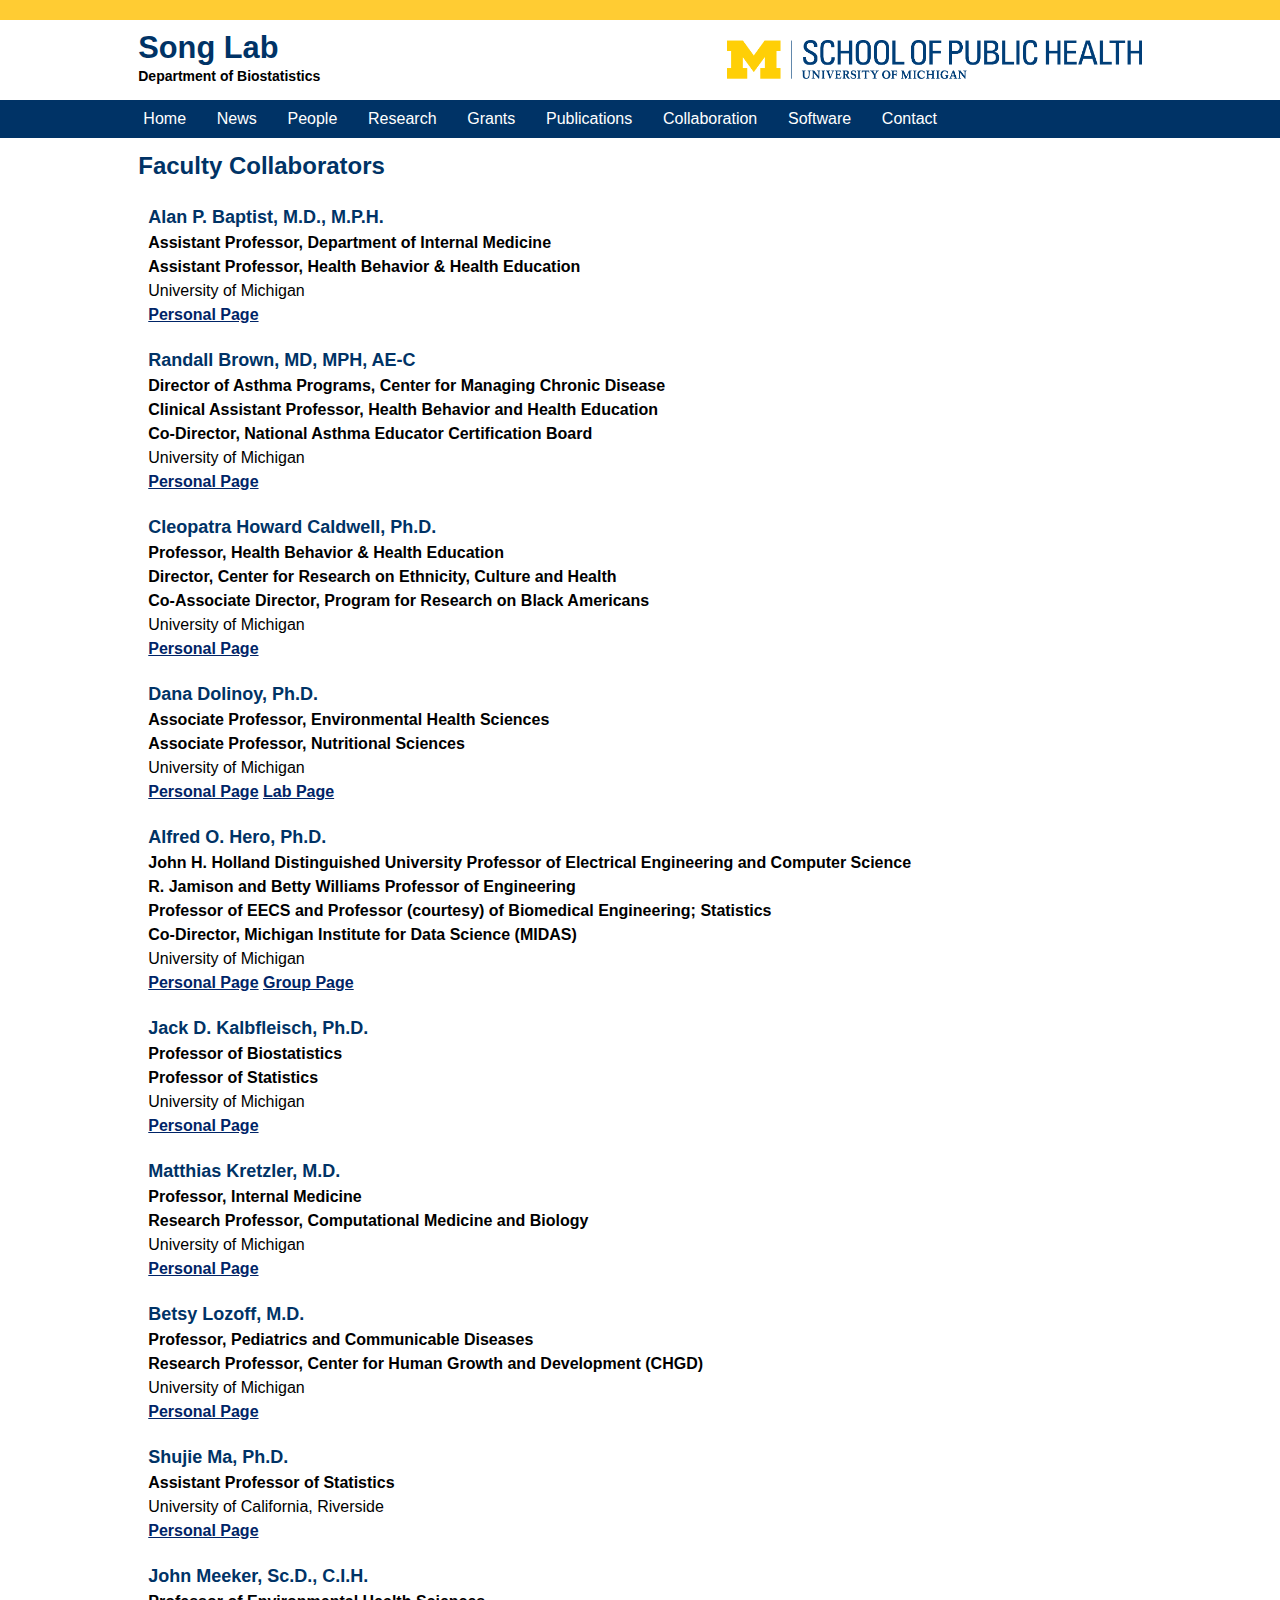
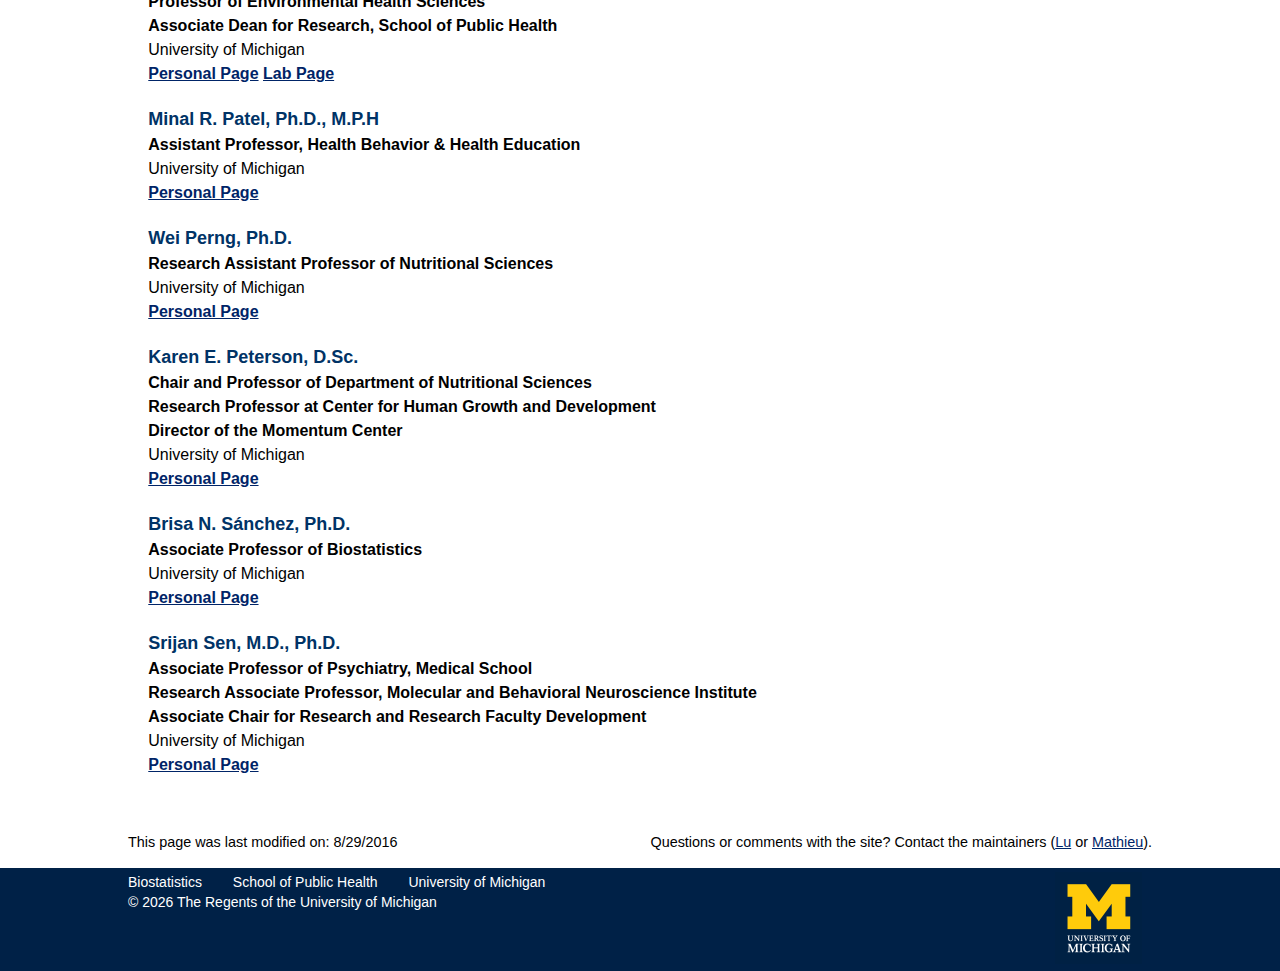
<file: collaboration.html>
<!doctype html>
<html>

<head>
	<title>Song Lab | Collaboration</title>
	<meta charset="utf-8">
	<link rel="stylesheet" href="eecsstyle.css">


	 <style type="text/css">
	.collapseblock {display:none}
	.expandblock {display:inline}
	</style>

	<script type="text/Javascript"> 
	function toggleblocks (postid) {
		var whichpost = document.getElementById(postid);
		if (whichpost.className=="expandblock") {
			whichpost.className="collapseblock";
		} else {
			whichpost.className="expandblock";
		}
	}
	</script>	

	<script>
	  (function(i,s,o,g,r,a,m){i['GoogleAnalyticsObject']=r;i[r]=i[r]||function(){
	  (i[r].q=i[r].q||[]).push(arguments)},i[r].l=1*new Date();a=s.createElement(o),
	  m=s.getElementsByTagName(o)[0];a.async=1;a.src=g;m.parentNode.insertBefore(a,m)
	  })(window,document,'script','https://www.google-analytics.com/analytics.js','ga');

	  ga('create', 'UA-84714937-1', 'auto');
	  ga('send', 'pageview');
	</script>	

</head>

<body>
	<div class=maize_bar></div>
	<header>
		<div id=header_left>
			<h1>Song Lab</h1>
			<b>Department of Biostatistics</b>
		</div> <!-- header_Left -->

		<a href="https://sph.umich.edu/" target="_blank">
		<div id=header_right_logo>
			<img src="image/SPH-formal.png">
		</div>
		</a>
	</header>

	<div class=blue_bar>
		<div id=main_menu_holder>
			<nav class=main_menu><ul id="main_menu">
					<li class="first"><a href="index.html">Home</a></li>
                    <li><a href="news.html">News</a></li>					
					<li><a href="people.html">People</a></li>
					<li><a href="research.html">Research</a> </li>	
					<li><a href="grant.html">Grants</a> </li>									
					<li><a href="publications.html">Publications</a></li>	
					<li><a href="collaboration.html">Collaboration</a></li>									
					<li><a href="software.html">Software</a></li>	
					<li><a href="contact.html">Contact</a></li>									
					<!-- class="first" should only be used with the first menu item -->
				</ul>
			</nav>
		</div><!-- main menu -->
	</div><!-- blue bar -->


<!-- Faculty Collaborators -->
	<div id="content_holder">
		<div class=wrapper>
			<div class="one_column">
				<h1>Faculty Collaborators</h1>

				<div class=wrapper>
					<div class="collaborator">
						<h3>Alan P. Baptist, M.D., M.P.H.</h3>
						<b>Assistant Professor, Department of Internal Medicine</b><br />
						<b>Assistant Professor, Health Behavior & Health Education</b><br />
						University of Michigan<br />
						<a href="https://sph.umich.edu/faculty-profiles/baptist-alan.html" target="_blank">Personal Page</a>
					</div>

					<div class="collaborator">
						<h3>Randall Brown, MD, MPH, AE-C</h3>
						<b>Director of Asthma Programs, Center for Managing Chronic Disease</b><br />
						<b>Clinical Assistant Professor, Health Behavior and Health Education</b><br />
						<b>Co-Director, National Asthma Educator Certification Board</b><br />
						University of Michigan<br />
						<a href="https://cmcd.sph.umich.edu/our-team/" target="_blank">Personal Page</a>
					</div>

					<div class="collaborator">
						<h3>Cleopatra Howard Caldwell, Ph.D.</h3>
						<b>Professor, Health Behavior & Health Education</b><br />
						<b>Director, Center for Research on Ethnicity, Culture and Health</b><br />
						<b>Co-Associate Director, Program for Research on Black Americans</b><br />
						University of Michigan<br />
						<a href="https://sph.umich.edu/faculty-profiles/caldwell-cleopatra.html" target="_blank">Personal Page</a>
					</div>

					<div class="collaborator">
						<h3>Dana Dolinoy, Ph.D.</h3>
						<b>Associate Professor, Environmental Health Sciences</b><br />
						<b>Associate Professor, Nutritional Sciences</b><br />
						University of Michigan<br />
						<a href="https://sph.umich.edu/faculty-profiles/dolinoy-dana.html" target="_blank">Personal Page</a>
						<a href="https://sites.google.com/a/umich.edu/dolinoy-lab/" target="_blank">Lab Page</a><br />
					</div>

					<div class="collaborator">
						<h3>Alfred O. Hero, Ph.D.</h3>
						<b>John H. Holland Distinguished University Professor of Electrical Engineering and Computer Science</b><br />
						<b>R. Jamison and Betty Williams Professor of Engineering</b><br />
						<b>Professor of EECS and Professor (courtesy) of Biomedical Engineering; Statistics</b><br>
						<b>Co-Director, Michigan Institute for Data Science (MIDAS)</b><br>
						University of Michigan<br />
						<a href="http://web.eecs.umich.edu/~hero/" target="_blank">Personal Page</a>
						<a href="http://tbayes.eecs.umich.edu/" target="_blank">Group Page</a><br />
					</div>

					<div class="collaborator">
						<h3>Jack D. Kalbfleisch, Ph.D.</h3>
						<b>Professor of Biostatistics</b><br />
						<b>Professor of Statistics</b><br />
						University of Michigan<br />
						<a href="https://sph.umich.edu/faculty-profiles/kalbfleisch-jack.html" target="_blank">Personal Page</a>
					</div>

					<div class="collaborator">
						<h3>Matthias Kretzler, M.D.</h3>
						<b>Professor, Internal Medicine</b><br />
						<b>Research Professor, Computational Medicine and Biology</b><br />
						University of Michigan<br />
						<a href="http://www.med.umich.edu/intmed/nephrology/STAFF/kretzler_m1.htm" target="_blank">Personal Page</a>
					</div>					

					<div class="collaborator">
						<h3>Betsy Lozoff, M.D.</h3>
						<b>Professor, Pediatrics and Communicable Diseases</b><br />
						<b>Research Professor, Center for Human Growth and Development (CHGD)</b><br />
						University of Michigan<br />
						<a href="http://chgd.umich.edu/people/details/betsy-lozoff/" target="_blank">Personal Page</a>
					</div>

					<div class="collaborator">
						<h3>Shujie Ma, Ph.D.</h3>
						<b>Assistant Professor of Statistics</b><br />
						University of California, Riverside<br />
						<a href="http://faculty.ucr.edu/~shujiema/" target="_blank">Personal Page</a>
					</div>

					<div class="collaborator">
						<h3>John Meeker, Sc.D., C.I.H.</h3>
						<b>Professor of Environmental Health Sciences</b><br />
						<b>Associate Dean for Research, School of Public Health</b><br />
						University of Michigan<br />
						<a href="https://sph.umich.edu/faculty-profiles/meeker-john.html" target="_blank">Personal Page</a>
						<a href="https://sites.google.com/a/umich.edu/meekerlab/home" target="_blank">Lab Page</a><br />
					</div>					

					<div class="collaborator">
						<h3>Minal R. Patel, Ph.D., M.P.H</h3>
						<b>Assistant Professor, Health Behavior & Health Education</b><br />
						University of Michigan<br />
						<a href="https://sph.umich.edu/faculty-profiles/patel-minal.html" target="_blank">Personal Page</a>
					</div>

					<div class="collaborator">
						<h3>Wei Perng, Ph.D.</h3>
						<b>Research Assistant Professor of Nutritional Sciences</b><br />
						University of Michigan<br />
						<a href="https://sph.umich.edu/faculty-profiles/perng-wei.html" target="_blank">Personal Page</a><br />
					</div>		

					<div class="collaborator">
						<h3>Karen E. Peterson, D.Sc.</h3>
						<b>Chair and Professor of Department of Nutritional Sciences</b><br />
						<b>Research Professor at Center for Human Growth and Development</b><br />
						<b>Director of the Momentum Center</b><br />
						University of Michigan<br />
						<a href="https://sph.umich.edu/faculty-profiles/peterson-karen.html" target="_blank">Personal Page</a><br />
					</div>	

					<div class="collaborator">
						<h3>Brisa N. Sánchez, Ph.D.</h3>
						<b>Associate Professor of Biostatistics</b><br />
						University of Michigan<br />
						<a href="https://sph.umich.edu/faculty-profiles/sanchez-brisa.html" target="_blank">Personal Page</a><br />
					</div>	

					<div class="collaborator">
						<h3>Srijan Sen, M.D., Ph.D.</h3>
						<b>Associate Professor of Psychiatry, Medical School</b><br />
						<b>Research Associate Professor, Molecular and Behavioral Neuroscience Institute</b><br />
						<b>Associate Chair for Research and Research Faculty Development</b><br />
						University of Michigan<br />
						<a href="http://www.psych.med.umich.edu/profile/?linkid=sen" target="_blank">Personal Page</a>
					</div>					

				</div> <!-- wrapper -->
			</div> <!-- one_column -->
		</div> <!-- wrapper -->
	</div> <!-- content_holder -->


	<div id="content_holder">
		<!--   <p><script type="text/javascript" src="js_lus.js"></script></p>   -->
		<div id="textbox">
		  <p class="alignleft">This page was last modified on: 8/29/2016</p>
		  <p class="alignright">Questions or comments with the site? Contact the maintainers (<a href="people.html#lutang">Lu</a> or <a href="people.html#braymath">Mathieu</a>).</p>
		</div>			
	</div> <!-- content_holder -->

	<!-- FOOTER -->
	<div class="footer_bar">
		<div id=footer>
			<div id=footer_left>
				<nav class=footer>
					<ul>
					<li class=first><a href="https://sph.umich.edu/biostat/" target="_blank">Biostatistics</a></li>
					<li><a href="https://sph.umich.edu/" target="_blank">School of Public Health</a></li>
					<li class=last><a href="http://umich.edu" target="_blank">University of Michigan</a></li>
					</ul>
				</nav>
				<div id=copyright><ul><li>&copy; <script>var d = new Date();var n = d.getFullYear();document.write(n);</script> <a href="http://regents.umich.edu/" target="_blank">The Regents of the University of Michigan</a></li></ul></div>
			</div><!-- footer left -->
			<div id=footer_right>
				<img src="image/footer-logo.png">
			</div><!-- footer_right -->
			<div class=clear_fix></div>
		</div><!-- footer-->
	</div><!-- footer bar -->


</body>
</html>
</file>
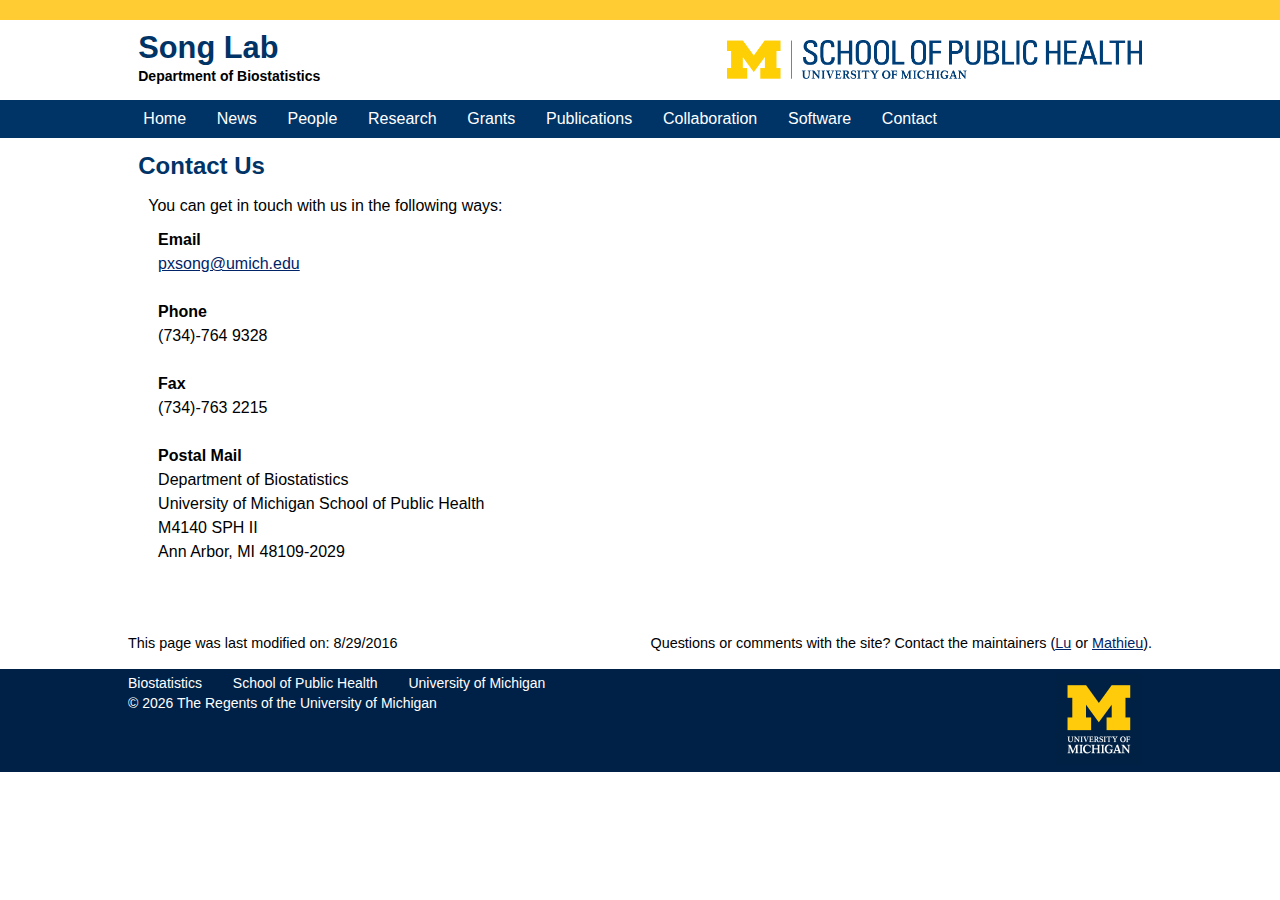
<file: contact.html>
<!doctype html>
<html>

<head>
	<title>Song Lab | Contact</title>
	<meta charset="utf-8">
	<link rel="stylesheet" href="eecsstyle.css">

	<script>
	  (function(i,s,o,g,r,a,m){i['GoogleAnalyticsObject']=r;i[r]=i[r]||function(){
	  (i[r].q=i[r].q||[]).push(arguments)},i[r].l=1*new Date();a=s.createElement(o),
	  m=s.getElementsByTagName(o)[0];a.async=1;a.src=g;m.parentNode.insertBefore(a,m)
	  })(window,document,'script','https://www.google-analytics.com/analytics.js','ga');

	  ga('create', 'UA-84714937-1', 'auto');
	  ga('send', 'pageview');
	</script>		
</head>

<body>
	<div class=maize_bar></div>
	<header>
		<div id=header_left>
			<h1>Song Lab</h1>
			<b>Department of Biostatistics</b>
		</div> <!-- header_Left -->

		<a href="https://sph.umich.edu/" target="_blank">
		<div id=header_right_logo>
			<img src="image/SPH-formal.png">
		</div>
		</a>
	</header>

	<div class=blue_bar>
		<div id=main_menu_holder>
			<nav class=main_menu><ul id="main_menu">
					<li class="first"><a href="index.html">Home</a></li>
                    <li><a href="news.html">News</a></li>					
					<li><a href="people.html">People</a></li>
					<li><a href="research.html">Research</a> </li>	
					<li><a href="grant.html">Grants</a> </li>									
					<li><a href="publications.html">Publications</a></li>	
					<li><a href="collaboration.html">Collaboration</a></li>									
					<li><a href="software.html">Software</a></li>	
					<li><a href="contact.html">Contact</a></li>									
					<!-- class="first" should only be used with the first menu item -->
				</ul>
			</nav>
		</div><!-- main menu -->
	</div><!-- blue bar -->

	<div id="content_holder">
		<div class=wrapper>
			<div class="one_column">
				<h1>Contact Us</h1>
				<div id="content_holder">
					<div class=wrapper>

						You can get in touch with us in the following ways: <br />

						<div id="content_holder">
							<div class=wrapper>

								<b>Email</b> <br/>
								<script>
									// this script prevents email links from being scrubbed
									var username = "pxsong"; // portion of email address before the @ sign goes here
									var hostname = "umich.edu"; // domain name part of email address goes here
									var linktext = username + "@" + hostname;
									document.write("<a href=" + "mail" + "to:" + username +
									"@" + hostname + ">" + linktext + "</a>")
								</script><br/>
								<br/>

								<b>Phone</b> <br/>
								(734)-764 9328<br/>
								<br/>

								<b>Fax</b> <br/>
								(734)-763 2215<br/>
								<br/>


								<b>Postal Mail</b> <br/>
								Department of Biostatistics <br />
								University of Michigan School of Public Health <br />
								M4140 SPH II <br />
								Ann Arbor, MI 48109-2029 <br />
								<br/>

							</div> <!-- wrapper -->
						</div> <!-- content_holder -->								

					</div> <!-- wrapper -->
				</div> <!-- content_holder -->
			</div> <!-- one_column -->
		
		</div> <!-- wrapper -->
	</div> <!-- content_holder -->


	<div id="content_holder">
		<!--   <p><script type="text/javascript" src="js_lus.js"></script></p>   -->
		<div id="textbox">
		  <p class="alignleft">This page was last modified on: 8/29/2016</p>
		  <p class="alignright">Questions or comments with the site? Contact the maintainers (<a href="people.html#lutang">Lu</a> or <a href="people.html#braymath">Mathieu</a>).</p>
		</div>			
	</div> <!-- content_holder -->

	<!-- FOOTER -->
	<div class="footer_bar">
		<div id=footer>
			<div id=footer_left>
				<nav class=footer>
					<ul>
					<li class=first><a href="https://sph.umich.edu/biostat/" target="_blank">Biostatistics</a></li>
					<li><a href="https://sph.umich.edu/" target="_blank">School of Public Health</a></li>
					<li class=last><a href="http://umich.edu" target="_blank">University of Michigan</a></li>
					</ul>
				</nav>
				<div id=copyright><ul><li>&copy; <script>var d = new Date();var n = d.getFullYear();document.write(n);</script> <a href="http://regents.umich.edu/" target="_blank">The Regents of the University of Michigan</a></li></ul></div>
			</div><!-- footer left -->
			<div id=footer_right>
				<img src="image/footer-logo.png">
			</div><!-- footer_right -->
			<div class=clear_fix></div>
		</div><!-- footer-->
	</div><!-- footer bar -->


</body>
</html>
</file>
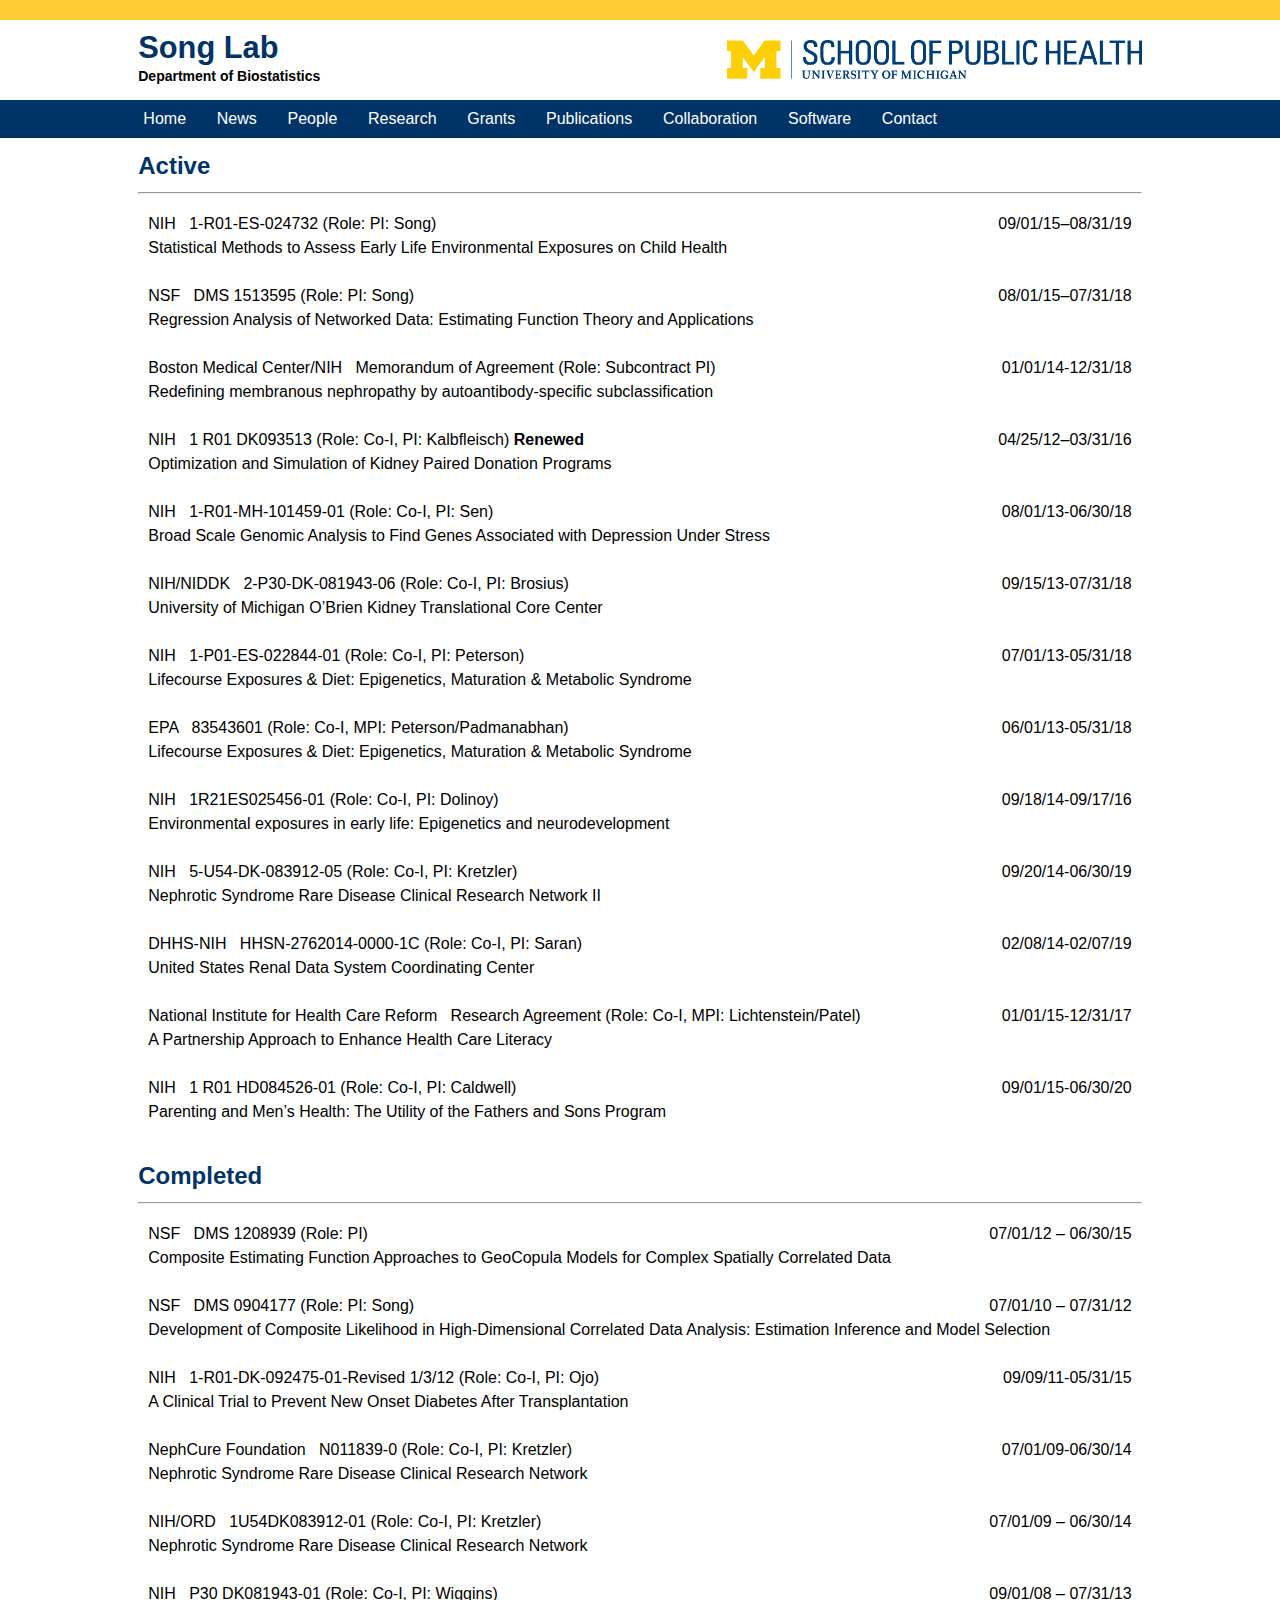
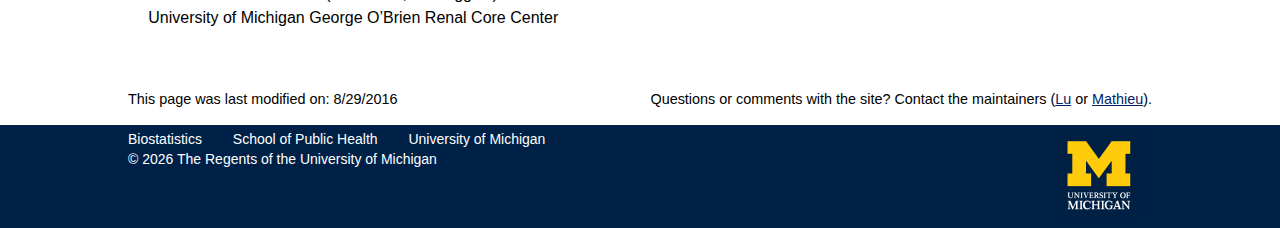
<file: grant.html>
<!doctype html>
<html>

<head>
	<title>Song Lab | Grants</title>
	<meta charset="utf-8">
	<link rel="stylesheet" href="eecsstyle.css">

	<script>
	  (function(i,s,o,g,r,a,m){i['GoogleAnalyticsObject']=r;i[r]=i[r]||function(){
	  (i[r].q=i[r].q||[]).push(arguments)},i[r].l=1*new Date();a=s.createElement(o),
	  m=s.getElementsByTagName(o)[0];a.async=1;a.src=g;m.parentNode.insertBefore(a,m)
	  })(window,document,'script','https://www.google-analytics.com/analytics.js','ga');

	  ga('create', 'UA-84714937-1', 'auto');
	  ga('send', 'pageview');
	</script>		
</head>

<body>
	<div class=maize_bar></div>
	<header>
		<div id=header_left>
			<h1>Song Lab</h1>
			<b>Department of Biostatistics</b>
		</div> <!-- header_Left -->

		<a href="https://sph.umich.edu/" target="_blank">
		<div id=header_right_logo>
			<img src="image/SPH-formal.png">
		</div>
		</a>
	</header>

	<div class=blue_bar>
		<div id=main_menu_holder>
			<nav class=main_menu><ul id="main_menu">
					<li class="first"><a href="index.html">Home</a></li>
                    <li><a href="news.html">News</a></li>					
					<li><a href="people.html">People</a></li>
					<li><a href="research.html">Research</a> </li>	
					<li><a href="grant.html">Grants</a> </li>									
					<li><a href="publications.html">Publications</a></li>	
					<li><a href="collaboration.html">Collaboration</a></li>									
					<li><a href="software.html">Software</a></li>	
					<li><a href="contact.html">Contact</a></li>									
					<!-- class="first" should only be used with the first menu item -->
				</ul>
			</nav>
		</div><!-- main menu -->
	</div><!-- blue bar -->


	<div id="content_holder">
		<div class=wrapper>
			<div class="one_column">
				<h1>Active</h1>
				<hr>
				<div id="content_holder">
					<div class=wrapper>

						<div class=grant>
							<div style="float: left">NIH &nbsp; 1-R01-ES-024732 (Role: PI: Song)</div>
							<div style="float: right">09/01/15–08/31/19</div><br />
							Statistical Methods to Assess Early Life Environmental Exposures on Child Health<br />
						</div>	<br />

						<div class=grant>
							<div style="float: left">NSF &nbsp; DMS 1513595 (Role: PI: Song)</div>
							<div style="float: right">08/01/15–07/31/18</div><br />
							Regression Analysis of Networked Data: Estimating Function Theory and Applications<br />
						</div>	<br />

						<div class=grant>
							<div style="float: left">Boston Medical Center/NIH &nbsp; Memorandum of Agreement (Role: Subcontract PI)</div>
							<div style="float: right">01/01/14-12/31/18</div><br />
							Redefining membranous nephropathy by autoantibody-specific subclassification <br />
						</div>	<br />

						<div class=grant>
							<div style="float: left">NIH &nbsp; 1 R01 DK093513 (Role: Co-I, PI: Kalbfleisch) <b>Renewed</b></div>
							<div style="float: right">04/25/12–03/31/16</div><br />
							Optimization and Simulation of Kidney Paired Donation Programs <br />
						</div>	<br />

						<div class=grant>
							<div style="float: left">NIH &nbsp; 1-R01-MH-101459-01 (Role: Co-I, PI: Sen)</div>
							<div style="float: right">08/01/13-06/30/18</div><br />
							Broad Scale Genomic Analysis to Find Genes Associated with Depression Under Stress<br />
						</div>	<br />

						<div class=grant>
							<div style="float: left">NIH/NIDDK &nbsp; 2-P30-DK-081943-06 (Role: Co-I, PI: Brosius)</div>
							<div style="float: right">09/15/13-07/31/18</div><br />
							University of Michigan O’Brien Kidney Translational Core Center<br />
						</div>	<br />

						<div class=grant>
							<div style="float: left">NIH &nbsp; 1-P01-ES-022844-01 (Role: Co-I, PI: Peterson)</div>
							<div style="float: right">07/01/13-05/31/18</div><br />
							Lifecourse Exposures & Diet: Epigenetics, Maturation & Metabolic Syndrome<br />
						</div>	<br />

						<div class=grant>
							<div style="float: left">EPA &nbsp; 83543601 (Role: Co-I, MPI: Peterson/Padmanabhan)</div>
							<div style="float: right">06/01/13-05/31/18</div><br />
							Lifecourse Exposures & Diet: Epigenetics, Maturation & Metabolic Syndrome<br />
						</div>	<br />

						<div class=grant>
							<div style="float: left">NIH &nbsp; 1R21ES025456-01 (Role: Co-I, PI: Dolinoy)</div>
							<div style="float: right">09/18/14-09/17/16</div><br />
							Environmental exposures in early life: Epigenetics and neurodevelopment<br />
						</div>	<br />

						<div class=grant>
							<div style="float: left">NIH &nbsp; 5-U54-DK-083912-05 (Role: Co-I, PI: Kretzler)</div>
							<div style="float: right">09/20/14-06/30/19</div><br />
							Nephrotic Syndrome Rare Disease Clinical Research Network II<br />
						</div>	<br />

						<div class=grant>
							<div style="float: left">DHHS-NIH &nbsp; HHSN-2762014-0000-1C (Role: Co-I, PI: Saran)</div>
							<div style="float: right">02/08/14-02/07/19	</div><br />
							United States Renal Data System Coordinating Center<br />
						</div>	<br />

						<div class=grant>
							<div style="float: left">National Institute for Health Care Reform &nbsp; Research Agreement (Role: Co-I, MPI: Lichtenstein/Patel)</div>
							<div style="float: right">01/01/15-12/31/17</div><br />
							A Partnership Approach to Enhance Health Care Literacy<br />
						</div>	<br />
		
						<div class=grant>
							<div style="float: left">NIH &nbsp; 1 R01 HD084526-01 (Role: Co-I, PI: Caldwell)</div>
							<div style="float: right">09/01/15-06/30/20</div><br />
							Parenting and Men’s Health: The Utility of the Fathers and Sons Program<br />
						</div>	<br />	

					</div> <!-- wrapper -->
				</div> <!-- content_holder -->
			</div> <!-- one_column -->

			

			<div class="one_column">
				<h1>Completed</h1>
				<hr>
				<div id="content_holder">
					<div class=wrapper>

						<div class=grant>
							<div style="float: left">NSF &nbsp; DMS 1208939 (Role: PI)</div>
							<div style="float: right">07/01/12 – 06/30/15	</div><br />
							Composite Estimating Function Approaches to GeoCopula Models for Complex Spatially Correlated Data<br />
						</div>	<br />	

						<div class=grant>
							<div style="float: left">NSF &nbsp; DMS 0904177 (Role: PI: Song)</div>
							<div style="float: right">07/01/10 – 07/31/12</div><br />
							Development of Composite Likelihood in High-Dimensional Correlated Data Analysis: Estimation Inference and Model Selection<br />
						</div>	<br />	

						<div class=grant>
							<div style="float: left">NIH &nbsp; 1-R01-DK-092475-01-Revised 1/3/12 (Role: Co-I, PI: Ojo)</div>
							<div style="float: right">09/09/11-05/31/15	</div><br />
							A Clinical Trial to Prevent New Onset Diabetes After Transplantation<br />
						</div>	<br />	

						<div class=grant>
							<div style="float: left">NephCure Foundation &nbsp; N011839-0 (Role: Co-I, PI: Kretzler)</div>
							<div style="float: right">07/01/09-06/30/14</div><br />
							Nephrotic Syndrome Rare Disease Clinical Research Network<br />
						</div>	<br />	

						<div class=grant>
							<div style="float: left">NIH/ORD &nbsp; 1U54DK083912-01 (Role: Co-I, PI: Kretzler)</div>
							<div style="float: right">07/01/09 – 06/30/14</div><br />
							Nephrotic Syndrome Rare Disease Clinical Research Network<br />
						</div>	<br />	

						<div class=grant>
							<div style="float: left">NIH &nbsp; P30 DK081943-01 (Role: Co-I, PI: Wiggins)</div>
							<div style="float: right">09/01/08 – 07/31/13</div><br />
							University of Michigan George O’Brien Renal Core Center<br />
						</div>	<br />	
			
					</div> <!-- wrapper -->
				</div> <!-- content_holder -->

			</div> <!-- one_column -->			
		</div> <!-- wrapper -->
	</div> <!-- content_holder -->


	<div id="content_holder">
		<!--   <p><script type="text/javascript" src="js_lus.js"></script></p>   -->
		<div id="textbox">
		  <p class="alignleft">This page was last modified on: 8/29/2016</p>
		  <p class="alignright">Questions or comments with the site? Contact the maintainers (<a href="people.html#lutang">Lu</a> or <a href="people.html#braymath">Mathieu</a>).</p>
		</div>			
	</div> <!-- content_holder -->

	<!-- FOOTER -->
	<div class="footer_bar">
		<div id=footer>
			<div id=footer_left>
				<nav class=footer>
					<ul>
					<li class=first><a href="https://sph.umich.edu/biostat/" target="_blank">Biostatistics</a></li>
					<li><a href="https://sph.umich.edu/" target="_blank">School of Public Health</a></li>
					<li class=last><a href="http://umich.edu" target="_blank">University of Michigan</a></li>
					</ul>
				</nav>
				<div id=copyright><ul><li>&copy; <script>var d = new Date();var n = d.getFullYear();document.write(n);</script> <a href="http://regents.umich.edu/" target="_blank">The Regents of the University of Michigan</a></li></ul></div>
			</div><!-- footer left -->
			<div id=footer_right>
				<img src="image/footer-logo.png">
			</div><!-- footer_right -->
			<div class=clear_fix></div>
		</div><!-- footer-->
	</div><!-- footer bar -->


</body>
</html>
</file>
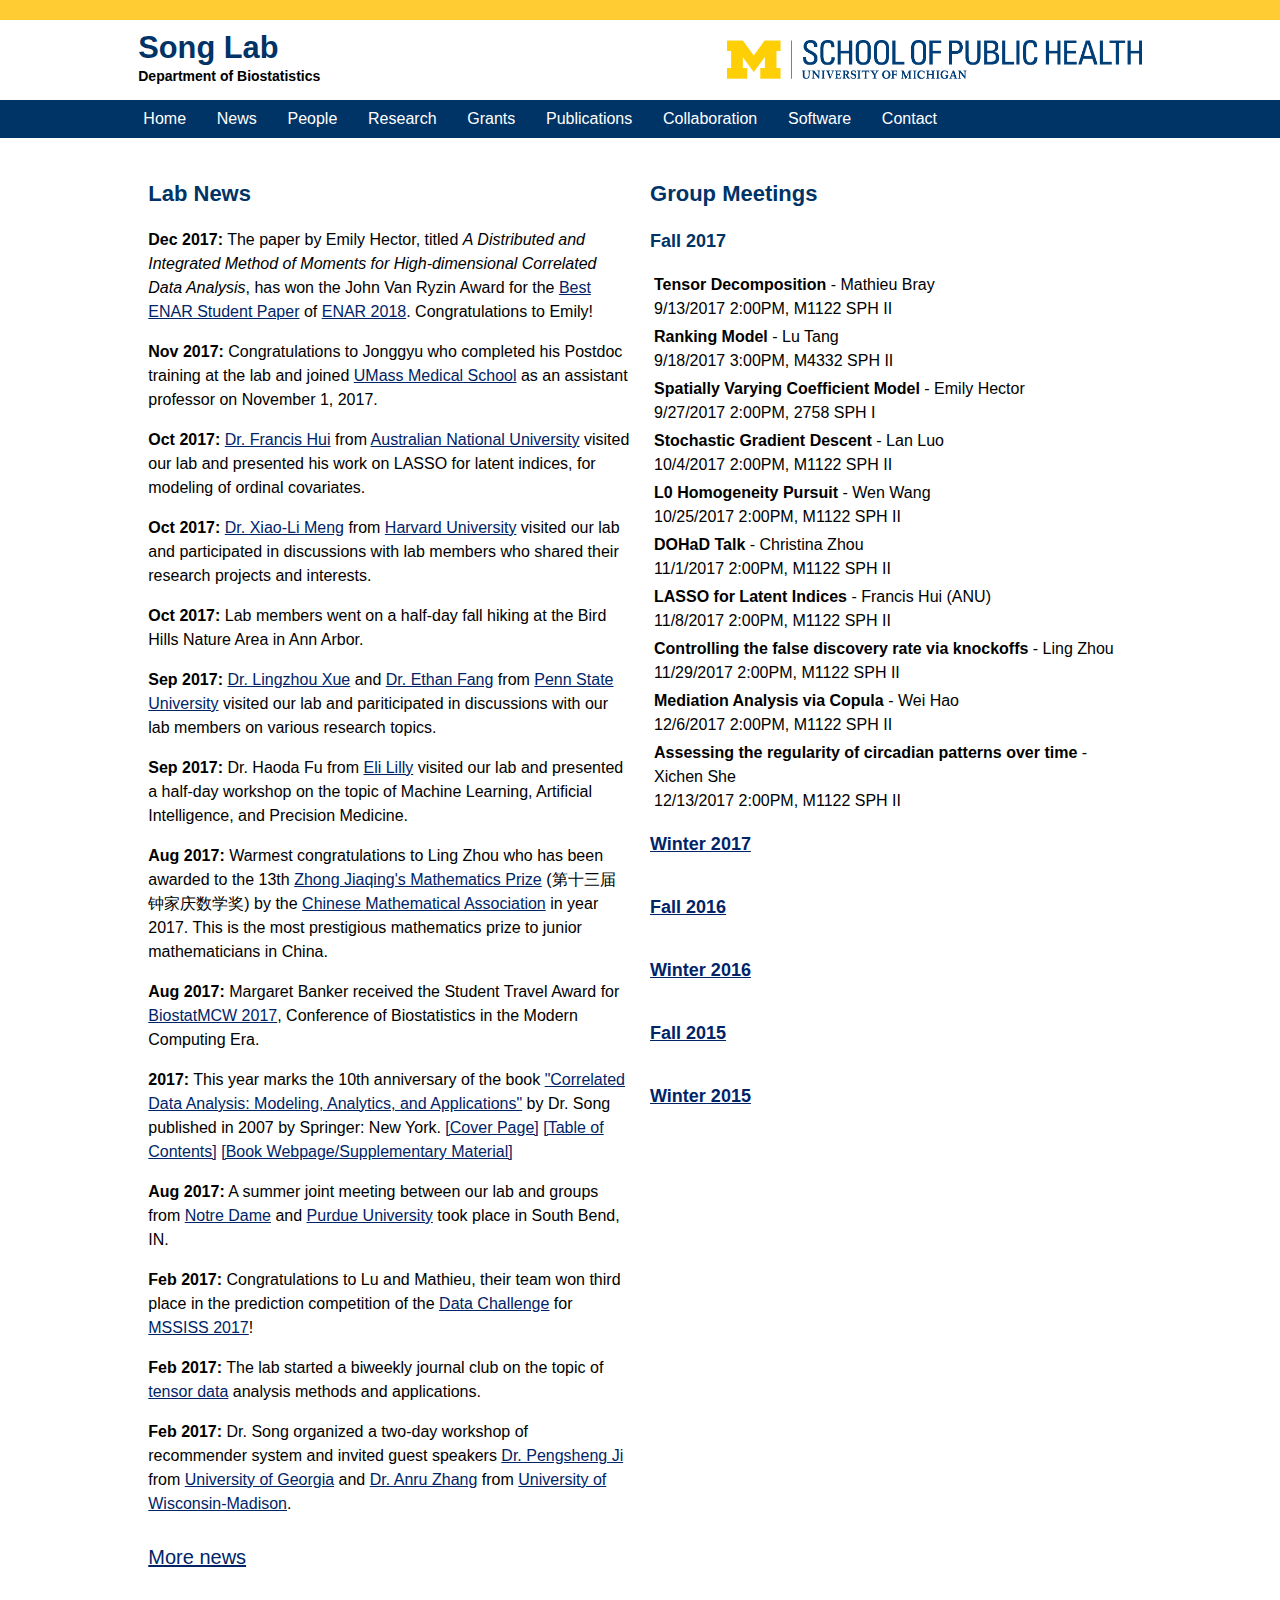
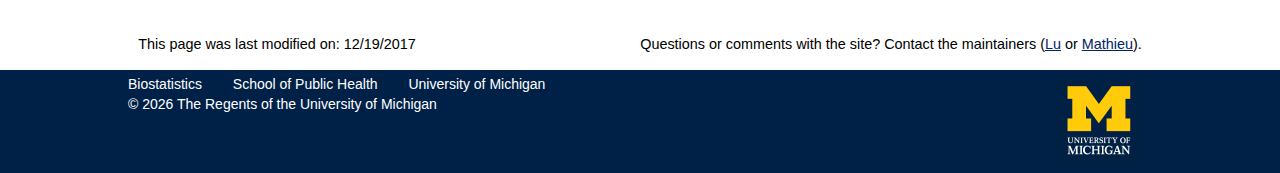
<file: news.html>
<!doctype html>
<html>

<head>
	<title>Song Lab | News</title>
	<meta charset="utf-8">
	<link rel="stylesheet" href="eecsstyle.css">


	 <style type="text/css">
	.collapseblock {display:none}
	.expandblock {display:inline}
	</style>

	<script type="text/Javascript"> 
	function toggleblocks (postid) {
		var whichpost = document.getElementById(postid);
		if (whichpost.className=="expandblock") {
			whichpost.className="collapseblock";
		} else {
			whichpost.className="expandblock";
		}
	}
	</script>	

	<script>
	  (function(i,s,o,g,r,a,m){i['GoogleAnalyticsObject']=r;i[r]=i[r]||function(){
	  (i[r].q=i[r].q||[]).push(arguments)},i[r].l=1*new Date();a=s.createElement(o),
	  m=s.getElementsByTagName(o)[0];a.async=1;a.src=g;m.parentNode.insertBefore(a,m)
	  })(window,document,'script','https://www.google-analytics.com/analytics.js','ga');

	  ga('create', 'UA-84714937-1', 'auto');
	  ga('send', 'pageview');
	</script>	

</head>

<body>
	<div class=maize_bar></div>
	<header>
		<div id=header_left>
			<h1>Song Lab</h1>
			<b>Department of Biostatistics</b>
		</div> <!-- header_Left -->

		<a href="https://sph.umich.edu/" target="_blank">
		<div id=header_right_logo>
			<img src="image/SPH-formal.png">
		</div>
		</a>
	</header>

	<div class=blue_bar>
		<div id=main_menu_holder>
			<nav class=main_menu><ul id="main_menu">
					<li class="first"><a href="index.html">Home</a></li>
                    <li><a href="news.html">News</a></li>					
					<li><a href="people.html">People</a></li>
					<li><a href="research.html">Research</a> </li>	
					<li><a href="grant.html">Grants</a> </li>									
					<li><a href="publications.html">Publications</a></li>	
					<li><a href="collaboration.html">Collaboration</a></li>									
					<li><a href="software.html">Software</a></li>	
					<li><a href="contact.html">Contact</a></li>									
					<!-- class="first" should only be used with the first menu item -->
				</ul>
			</nav>
		</div><!-- main menu -->
	</div><!-- blue bar -->

	<div id="content_holder">
		<div class=wrapper>

			<div class="two_column_50l">

				<h2>Lab News</h2>

<p><b>Dec 2017:</b> The paper by Emily Hector, titled <i>A Distributed and Integrated Method of Moments for High-dimensional Correlated Data Analysis</i>, has won the John Van Ryzin Award for the <a href="https://www.enar.org/meetings/StudentPaperAwards/" target="_blank">Best ENAR Student Paper</a> of <a href="https://www.enar.org/meetings/spring2018/index.cfm" target="_blank">ENAR 2018</a>. Congratulations to Emily! </p>

<p><b>Nov 2017:</b> Congratulations to Jonggyu who completed his Postdoc training at the lab and joined <a href="https://www.umassmed.edu/" target="_blank">UMass Medical School</a> as an assistant professor on November 1, 2017. </p>

<p><b>Oct 2017:</b> <a href="http://maths.anu.edu.au/people/francis-hui" target="_blank">Dr. Francis Hui</a> from <a href="http://maths.anu.edu.au/" target="_blank">Australian National University</a> visited our lab and presented his work on LASSO for latent indices, for modeling of ordinal covariates. </p>

<p><b>Oct 2017:</b> <a href="https://statistics.fas.harvard.edu/people/xiao-li-meng" target="_blank">Dr. Xiao-Li Meng</a> from <a href="https://statistics.fas.harvard.edu/" target="_blank">Harvard University</a> visited our lab and participated in discussions with lab members who shared their research projects and interests. </p>

<p><b>Oct 2017:</b> Lab members went on a half-day fall hiking at the Bird Hills Nature Area in Ann Arbor. </p>

<p><b>Sep 2017:</b> <a href="http://www.personal.psu.edu/lxx6/" target="_blank">Dr. Lingzhou Xue</a> and <a href="http://www.personal.psu.edu/xxf13/" target="_blank">Dr. Ethan Fang</a> from <a href="http://stat.psu.edu/" target="_blank">Penn State University</a> visited our lab and pariticipated in discussions with our lab members on various research topics. </p>

<p><b>Sep 2017:</b> Dr. Haoda Fu from <a href="https://www.lilly.com/" target="_blank">Eli Lilly</a> visited our lab and presented a half-day workshop on the topic of Machine Learning, Artificial Intelligence, and Precision Medicine. </p>

<p><b>Aug 2017:</b> Warmest congratulations to Ling Zhou who has been awarded to the 13th <a href="http://www.cms.org.cn/en/prize_17.html" target="_blank">Zhong Jiaqing's Mathematics Prize</a>  (第十三届钟家庆数学奖) by the <a href="http://www.cms.org.cn/en/" target="_blank">Chinese Mathematical Association</a> in year 2017. This is the most prestigious mathematics prize to junior mathematicians in China. </p>

<p><b>Aug 2017:</b> Margaret Banker received the Student Travel Award for <a href="http://www.mcw.edu/Biostatistics-National-Conference.htm" target="_blank">BiostatMCW 2017</a>, Conference of Biostatistics in the Modern Computing Era.</p>

<p><b>2017:</b> This year marks the 10th anniversary of the book <a href="http://www.springer.com/us/book/9780387713922" target="_blank"> "Correlated Data Analysis: Modeling, Analytics, and Applications"</a> by Dr. Song published in 2007 by Springer: New York. <a href="image/song.bookcover.pdf" target="_blank">[Cover Page]</a> <a href="image/toc.pdf" target="_blank">[Table of Contents]</a> <a href="http://www-personal.umich.edu/~pxsong/BOOKLDA.html" target="_blank">[Book Webpage/Supplementary Material]</a> </p>

<p><b>Aug 2017:</b> A summer joint meeting between our lab and groups from <a href="https://www.nd.edu/" target="_blank">Notre Dame</a> and <a href="http://science.purdue.edu/bigdata/" target="_blank">Purdue University</a> took place in South Bend, IN.</p>

<p><b>Feb 2017:</b> Congratulations to Lu and Mathieu, their team won third place in the prediction competition of the <a href="https://inclass.kaggle.com/c/detroit-blight-ticket-compliance" target="_blank">Data Challenge</a> for <a href="https://sites.lsa.umich.edu/mssiss/" target="_blank">MSSISS 2017</a>!</p>

<p><b>Feb 2017:</b> The lab started a biweekly journal club on the topic of <a href="https://en.wikipedia.org/wiki/Tensor" target="_blank">tensor data</a> analysis methods and applications.</p>

<p><b>Feb 2017:</b> Dr. Song organized a two-day workshop of recommender system and invited guest speakers <a href="http://faculty.franklin.uga.edu/psji/" target="_blank">Dr. Pengsheng Ji</a> from <a href="http://www.stat.uga.edu/" target="_blank">University of Georgia</a> and <a href="http://pages.stat.wisc.edu/~anruzhang/" target="_blank">Dr. Anru Zhang</a> from <a href="https://www.stat.wisc.edu/" target="_blank">University of Wisconsin-Madison</a>.<br /></p>

			  	<div class="post">
			    	<h4 class="post-title"><a href="javascript:toggleblocks('morenews');">More news</a></h4> 
			    	<div style="clear: both;">
			      		<div class="post-body" style="overflow:auto">
				    		<div id="morenews" class="collapseblock">

<p><b>Nov 2016:</b> Doctoral candidate Xichen She from <a href="https://uwaterloo.ca/statistics-and-actuarial-science/" target="_blank">University of Waterloo</a> visited Ann Arbor and presented his work on Missing Data and Fractional Imputation.<br /></p>

<p><b>Nov 2016:</b> Lu Tang's poster presented at the <a href="http://midas.umich.edu/2016-symposium/" target="_blank">MIDAS 2016 Annual Symposium</a> Poster Session was awarded for Most Likely Transformative Scientific Impact.<br /></p>

<p><b>Oct 2016:</b> Dr. Song was invited by the <a href="http://nationalacademyofsciences.org/" target="_blank">National Academy of Sciences</a> to present a talk on Common Data Linkage Issues: Challenges and Solutions.<br /></p>

<p><b>Oct 2016:</b> Dr. John Li, a former lab member  </a> from San Francisco Bay Area </a> visited Ann Arbor and presented a short course on Spark and Big Data Analytics.<br /></p>

<p><b>Oct 2016:</b> <a href="http://faculty.ucr.edu/~shujiema/" target="_blank">Dr. Shujie Ma</a> from <a href="http://statistics.ucr.edu/" target="_blank">University of California Riverside</a> visited Ann Arbor and attended a half-day R01 Grant Lab Research Meeting.<br /></p>

<p><b>Oct 2016:</b> Two lab members, Drs. Jonggyu Baek and Ling Zhou participated <a href="http://sites.lsa.umich.edu/npworkshop2016/" target="_blank">Nonparametric Statistics Workshop: Integration of Theory, Methods and Applications</a> and gave poster presentations, respectively.<br /></p>

<p><b>Sep 2016:</b> <a href="https://www.princeton.edu/~hanliu/" target="_blank">Dr. Han Liu</a> from <a href="https://orfe.princeton.edu/" target="_blank">Princeton University</a> visited Ann Arbor and presented a seminar on Combinatorial Inference.<br /></p>

<p><b>Aug 2016:</b> <a href="http://www.stat.uchicago.edu/~zke/" target="_blank">Dr. Tracy Ke</a> from <a href="http://galton.uchicago.edu/" target="_blank">U Chicago</a> visited Ann Arbor and presented a short course on network data analysis.<br /></p>

<p><b>Aug 2016:</b> <a href="http://zju.academia.edu/PengZhang" target="_blank">Dr. Peng Zhang</a> from <a href="http://www.zju.edu.cn/english/" target="_blank">Zhejiang University</a> visited Ann Arbor and talked about his research in dichotomization method and application on the recommeder system.<br /></p>

<p><b>Jun 2016:</b> Our lab had a joint group meeting with <a href="http://tbayes.eecs.umich.edu/" target="_blank">Dr. Alfred Hero's research group</a> on the topic of big data.<br /></p>

<p><b>May 2016:</b> Dr. Song was invited to deliver a plenary speech at the 10th <a href="https://www.bgsu.edu/arts-and-sciences/mathematics-and-statistics/lukacs.html" target="_blank">Lukacs Symposium</a> at <a href="https://www.bgsu.edu/" target="_blank">BGSU</a>.<br /></p>

<p><b>Sep 2015:</b> Dr. Song organized a half-day workshop on Statistical Methods for Children's Health Research, featuring talks by <a href="https://publichealth.yale.edu/people/heping_zhang.profile" target="_blank">Dr. Heping Zhang</a> from <a href="https://publichealth.yale.edu/biostat/" target="_blank">Yale</a>, <a href="http://faculty.ucr.edu/~shujiema/" target="_blank">Dr. Shujie Ma</a> from <a href="http://statistics.ucr.edu/" target="_blank">UC-Riverside</a>, and <a href="http://dceg.cancer.gov/about/staff-directory/biographies/A-J/bin-zhu" target="_blank">Dr. Bin Zhu</a> from <a href="http://dceg.cancer.gov/" target="_blank">NIH/NCI</a>. <a href="downloads/MiniConference Schedule.pdf" target="_blank">[Schedule]</a> <br /></p>

<p><b>Apr 2015:</b> Wei Ding's paper has been reviewed and selected as a winner of the <a href="http://community.amstat.org/biop/awards/studentpapercompetition" target="_blank">ASA Biopharmaceutical Award</a> and will be presented at the <a href="http://www.icsa.org/icsa/events/joint-24th-icsa-applied-statistics-symposium-and-13th-graybill-conference" target="_blank">2015 ICSA Applied Statistics Symposium</a>, Fort Collins, Co.  Congratulations to Wei!<br /></p>

<p><b>Mar 2015:</b> Yan Zhou has been selected to receive one of the <a href="https://www.enar.org/" target="_blank">International Biometric Society Eastern North American Region</a>'s (ENAR) <a href="http://www.enar.org/meetings/StudentPapers/" target="_blank">Distinguished Student Paper Awards</a> for the <a href="http://www.enar.org/meetings/spring2015/" target="_blank">2015 ENAR Spring Meeting</a>  in Miami, FL.  The award recognizes her excellent paper entitled: Regression analysis of networked data.  Congratulations to Yan!<br /></p>

<p><b>Mar 2015:</b> Lu Tang has selected to receive one of the five best poster awards at the 2015 <a href="https://www.enar.org/" target="_blank">International Biometric Society Eastern North American Region</a>'s (ENAR) <a href="http://www.enar.org/meetings/spring2015/" target="_blank">Spring Meeting</a> in Miami, FL.  Congratulations to Lu!<br /></p>

<p><b>2013:</b> Dr. Song was awarded to the <a href="http://www.ma.tum.de/Dekanat/JohnVonNeumannEn" target="_blank">John von Neumann Visiting Professorship</a> at <a href="https://www.tum.de/" target="_blank">Technische Universität München</a> for outstanding research in the Mathematical Sciences, which was funded by the <a href="http://www.scholarshipportal.com/providers/9658/bavarian-state-ministry-of-sciences-research-and-the-arts.html" target="_blank">Bavarian Ministry of Science, Research and Art</a>.<br /></p>	

<p><b>Apr 2012:</b> Congratulations to Peisong for his receiving the Student Paper Award for the <a href="http://www.icsa.org/icsa/" target="_blank">2012 ICSA Applied Statistics Symposium</a> in Boston, MA. The award recognizes his excellent paper entitled "Efficient Estimation For Missing Outcome Data With Surrogate Using Conditional Empirical Likelihood", co-advised by <a href="https://sph.umich.edu/faculty-profiles/wang-lu.html" target="_blank">Dr. Lu Wang</a> and Dr. Song.<br /></p>

<p><b>Mar 2012:</b> Yijiang Li has been selected to receive one of the <a href="https://www.enar.org/" target="_blank">International Biometric Society's Eastern North American Region</a> (ENAR) <a href="http://www.enar.org/meetings/StudentPapers/" target="_blank">Distinguished Student Paper Awards</a> for the <a href="https://www.enar.org/meetings/past.cfm" target="_blank">2012 ENAR Spring Meetings</a> in Washington, DC. The award recognizes his excellent paper entitled: Optimization and simulation of an evolving kidney paired donation (KPD) program, co-supervised by Jack Kalbfleisch and Dr. Song. Congratulations to Yijiang!<br /></p>

<p><b>Mar 2012:</b> Peisong Han has been selected to receive one of the <a href="https://www.enar.org/" target="_blank">International Biometric Society Eastern North American Region</a>'s (ENAR) <a href="http://www.enar.org/meetings/StudentPapers/" target="_blank">Distinguished Student Paper Awards</a> for the <a href="https://www.enar.org/meetings/past.cfm" target="_blank">2012 ENAR Spring Meetings</a> in Washington DC.  The award recognizes his excellent paper on empirical likelihood estimation with missing data, co-supervised by <a href="https://sph.umich.edu/faculty-profiles/wang-lu.html" target="_blank">Dr. Lu Wang</a> and Dr. Song. Congratulations to Peisong!<br /></p>		

<p><b>Jan 2012:</b> Congratulations to Peisong Han who received the <a href="http://www.amstat.org/sections/studentpaperawards.cfm" target="_blank">JSM student paper award</a> from the <a href="http://www.bio.ri.ccf.org/Biometrics/dbyar.htm" target="_blank">Biometric Section</a> for his paper entitled "Smoothed empirical likelihood inference for unbalanced longitudinal data". The paper is also selected as one of the finalists for the award from the <a href="http://www.amstat.org/sections/NPAR/default.aspx" target="_blank">ASA Nonparametric Statistics Section</a>. This work is based on Peisong Han's first dissertation paper co-supervised by <a href="https://sph.umich.edu/faculty-profiles/wang-lu.html" target="_blank">Dr. Lu Wang</a> and Dr. Song.<br /></p>

<p><b>Mar 2011:</b> Congratulations to Fei Wang who received notification from the SCT Student Scholarship Committee that his abstract was selected as a finalist for the <a href="http://www.sctweb.org/public/about/chalmers.cfm" target="_blank">SCT Thomas Chalmers Student Scholarship</a>. He is invited to present his paper, “Validating Data Merging in Longitudinal Studies and Joint Modeling of Merged Longitudinal Data,” at the <a href="http://fhs.mcmaster.ca/ceb/docs/sct_annual-meeting-2011.pdf" target="_blank">32nd Annual Meeting of the Society for Clinical Trials</a>, May 15-18, 2011, in Vancouver, BC, Canada.<br /></p>

<p><b>Mar 2009:</b> Bin Zhu has been selected to receive one of the <a href="https://www.enar.org/" target="_blank">International Biometric Society Eastern North American Region</a>'s (ENAR) <a href="http://www.enar.org/meetings/StudentPapers/" target="_blank">Distinguished Student Paper Awards</a> for the paper “Stochastic Functional Data Analysis: A Diffusion Model-based Approach” at the <a href="https://www.enar.org/meetings/past.cfm" target="_blank">2009 ENAR Spring Meeting</a> in San Antonio, TX. The updated version of this paper also received <a href="http://www.amstat.org/sections/studentpaperawards.cfm" target="_blank">2009 ASA Student Paper Competition Award</a> sponsored by the <a href="http://community.amstat.org/sbss/awards" target="_blank">Bayesian Statistical Science Section</a> at <a href="http://www.amstat.org/meetings/jsm/2009/" target="_blank">2009 JSM</a> in Washington, DC.  This work is co-supervised by <a href="https://sph.umich.edu/faculty-profiles/taylor-jeremy.html" target="_blank">Dr. Jeremy Taylor</a> and Dr. Song. Congratulations to Bin! <br /></p>	

				      		</div>
			      		</div>
			    	</div>
			  	</div>


			</div><!-- two_column_50l -->

			<div class="two_column_50r">

				<h2>Group Meetings</h2>

				<div id="content_holder">
					<h3>Fall 2017</h3>
					<p><b>Tensor Decomposition</b> - Mathieu Bray<br />
					9/13/2017 2:00PM, M1122 SPH II <br /></p>	
					<p><b>Ranking Model</b> - Lu Tang<br />
					9/18/2017 3:00PM, M4332 SPH II <br /></p>
					<p><b>Spatially Varying Coefficient Model</b> - Emily Hector<br />
					9/27/2017 2:00PM, 2758 SPH I <br /></p>
					<p><b>Stochastic Gradient Descent</b> - Lan Luo<br />
					10/4/2017 2:00PM, M1122 SPH II <br /></p>
					<p><b>L0 Homogeneity Pursuit</b> - Wen Wang<br />
					10/25/2017 2:00PM, M1122 SPH II <br /></p>
					<p><b>DOHaD Talk</b> - Christina Zhou<br />
					11/1/2017 2:00PM, M1122 SPH II <br /></p>
					<p><b>LASSO for Latent Indices</b> - Francis Hui (ANU)<br />
					11/8/2017 2:00PM, M1122 SPH II<br /></p>
					<p><b>Controlling the false discovery rate via knockoffs</b> - Ling Zhou<br />
					11/29/2017 2:00PM, M1122 SPH II<br /></p>
					<p><b>Mediation Analysis via Copula</b> - Wei Hao<br />
					12/6/2017 2:00PM, M1122 SPH II<br /></p>
					<p><b>Assessing the regularity of circadian patterns over time</b> - Xichen She<br />
					12/13/2017 2:00PM, M1122 SPH II<br /></p>
				</div>

			  	<div class="post">
			    	<h3 class="post-title"><a href="javascript:toggleblocks('winter2017');">Winter 2017</a></h3> 
			    	<div style="clear: both;">
			      		<div class="post-body" style="overflow:auto">
				    		<div id="winter2017" class="collapseblock">
							<p><b>Structural Equations and Path Analysis for Discrete Data</b> - Wei Hao<br />
							1/23/2017 3:00PM, 1750 SPH I <br /></p>	
							<p><b>Hierarchical Clustering and K Nearest Neighbour Method based on Similarity</b> - Peng Zhang<br />
							1/30/2017 3:00PM, 1750 SPH I <br /></p>
							<p><b>Minimum Edge Cut and Algorithms</b> - Wen Wang<br />
							2/6/2017 3:00PM, 1750 SPH I <br /></p>
							<p><b>Renewal MLE for Streaming Data Analysis</b> - Lan Luo<br />
							2/13/2017 3:00PM, 1750 SPH I <br /></p>
							<p><b>Kidney Paired Donation - ENAR Talk</b> - Mathieu Bray<br />
							2/20/2017 3:00PM, 1750 SPH I <br /></p>
							<p><b>High-dimensional Imaging Data</b> - Emily Hector<br />
							3/6/2017 2:30PM, 1750 SPH I <br /></p>
							<p><b>Introduction to GPU Computation</b> - Jian Kang <br />
							3/20/2017 3:00PM, 1750 SPH I<br /></p>
							<p><b>Streaming and Spark Examples on Hadoop Cluster</b> - Lu Tang<br />
							3/27/2017 3:00PM, 1750 SPH I<br /></p>
							<p><b>Model Calibration using Big Data</b> - Ling Zhou<br />
							4/3/2017 3:00PM, 1750 SPH I<br /></p>
							<p><b>Optimal Partitioning of Data on an Interval</b> - Margaret Banker<br />
							4/10/2017 3:00PM, 1750 SPH I<br /></p>
							<p><b>Algorithms for the Detection of Change Points on Time Series</b> - Jonggyu Baek<br />
							4/17/2017 3:00PM, 1750 SPH I<br /></p>
				      		</div>
			      		</div>
			    	</div>
			  	</div>

			  	<div class="post">
			    	<h3 class="post-title"><a href="javascript:toggleblocks('fall2016');">Fall 2016</a></h3> 
			    	<div style="clear: both;">
			      		<div class="post-body" style="overflow:auto">
				    		<div id="fall2016" class="collapseblock">
							<p><b>Accelerometry Data Analysis</b> - Margaret Banker<br />
							10/31/2016 2:00PM, M4034 SPH II <br /></p>	
							<p><b>Quadratic Inference Functions</b> - Emily Hector<br />
							10/28/2016 12:00PM (new schedule), M1138 SPH II <br /></p>
							<p><b>Multi-Layer Networks</b> - Mathieu Bray<br />
							10/17/2016 2:00PM, M4034 SPH II <br /></p>
							<p><b> Renewal Estimator for Steaming Data </b> - Lan Luo<br />
							10/3/2016 2:00PM, M4034 SPH II <br /></p>
							<p><b> Combinatorial Infernece </b> - Han Liu (Princeton)<br />
							9/26/2016 2:00PM, M4645 SPH I <br /></p>
							<p><b>Method of Divide-and-Combine</b> - Lu Tang<br />
							9/19/2016 2:00PM, M4034 SPH II <br /></p>
							<p><b>Contraction-Expansion Method</b> - Ling Zhou<br />
							9/12/2016 2:00PM, 2750 SPH I <br /></p>
				      		</div>
			      		</div>
			    	</div>
			  	</div>

			  	<div class="post">
			    	<h3 class="post-title"><a href="javascript:toggleblocks('winter2016');">Winter 2016</a></h3> 
			    	<div style="clear: both;">
			      		<div class="post-body" style="overflow:auto">
				    		<div id="winter2016" class="collapseblock">
								<p><b>Survival model</b> - Ling Zhou<br />
								4/8/2016 4:00PM, M4034 SPH2 <br /></p>
								<p><b>Network problem in kidney paired donation</b> - Wen Wang<br />
								4/1/2016 4:00PM, M4034 SPH2 <br /></p>		
								<p><b>Meeting with visitors</b><br />
								3/11/2016 4:00PM, 1750 SPH1 <br /></p>	
								<p><b>Division and conquer</b> - Lu Tang<br />
								2/26/2016 4:00PM, M4318 SPH2 <br /></p>
								<p><b>Simex algorithm for measurement error</b> - Emily Hector<br />
								2/12/2016 4:30PM, M4034 SPH2 <br /></p>
								<p><b>Estimating mediated effects in prevention studies</b> - Wei Hao<br />
								1/29/2016 4:00PM, M4034 SPH2 <br /></p>
								<p><b>Adaptive design</b> - Yanqing Yi<br />
								1/15/2016 4:30PM, M4034 SPH2 <br /></p>
				      		</div>
			      		</div>
			    	</div>
			  	</div>


			  	<div class="post">
			    	<h3 class="post-title"><a href="javascript:toggleblocks('fall2015');">Fall 2015</a></h3> 
			    	<div style="clear: both;">
			      		<div class="post-body" style="overflow:auto">
				    		<div id="fall2015" class="collapseblock">
								<p><b>R package Tessera for big data analysis</b> - Ling Zhou<br />
								12/11/2015<br /></p>
								<p><b>Supervised PCA</b> - Mathieu Bray<br />
								11/13/2015<br /></p>		
								<p><b>Clustering in graphic model</b> - Wen Wang<br />
								11/6/2015<br /></p>	
								<p><b>DNA methylation arrays papers</b> - Emily Hector<br />
								10/16/2015<br /></p>
								<p><b>Plans for ENAR 2016 (title and abstract submissions)</b><br />
								10/2/1015<br /></p>
				      		</div>
			      		</div>
			    	</div>
			  	</div>


			  	<div class="post">
			    	<h3 class="post-title"><a href="javascript:toggleblocks('winter2015');">Winter 2015</a></h3> 
			    	<div style="clear: both;">
			      		<div class="post-body" style="overflow:auto">
				    		<div id="winter2015" class="collapseblock">
								<p><b>Degree of freedom</b> - Wen Wang<br />
								4/3/2015<br /></p>
								<p><b>ENAR experience sharing</b><br />
								3/20/2015<br /></p>		
								<p><b>Data integration</b> - Lu Tang<br />
								3/6/2015<br /></p>	
								<p><b>About publication</b> - Peter Song<br />
								2/20/2015<br /></p>
								<p><b>Demonstration of KPD software</b> - Mathieu Bray<br />
								2/6/2015<br /></p>
								<p><b>Proposal rehearsal</b> - Wei Ding<br />
								1/23/2015<br /></p>
				      		</div>
			      		</div>
			    	</div>
			  	</div>



			</div><!-- two_column_50r -->			

		</div> <!-- wrapper -->
	</div> <!-- content_holder -->


	<div id="content_holder">
		<div class=wrapper>
			<!--   <p><script type="text/javascript" src="js_lus.js"></script></p>   -->
			<div id="textbox">
			  <p class="alignleft">This page was last modified on: 12/19/2017</p>
			  <p class="alignright">Questions or comments with the site? Contact the maintainers (<a href="people.html#lutang">Lu</a> or <a href="people.html#braymath">Mathieu</a>).</p>
			</div>			
		</div> <!-- wrapper -->
	</div> <!-- content_holder -->

	<!-- FOOTER -->
	<div class="footer_bar">
		<div id=footer>
			<div id=footer_left>
				<nav class=footer>
					<ul>
					<li class=first><a href="https://sph.umich.edu/biostat/" target="_blank">Biostatistics</a></li>
					<li><a href="https://sph.umich.edu/" target="_blank">School of Public Health</a></li>
					<li class=last><a href="http://umich.edu" target="_blank">University of Michigan</a></li>
					</ul>
				</nav>
				<div id=copyright><ul><li>&copy; <script>var d = new Date();var n = d.getFullYear();document.write(n);</script> <a href="http://regents.umich.edu/" target="_blank">The Regents of the University of Michigan</a></li></ul></div>
			</div><!-- footer left -->
			<div id=footer_right>
				<img src="image/footer-logo.png">
			</div><!-- footer_right -->
			<div class=clear_fix></div>
		</div><!-- footer-->
	</div><!-- footer bar -->


</body>
</html>
</file>
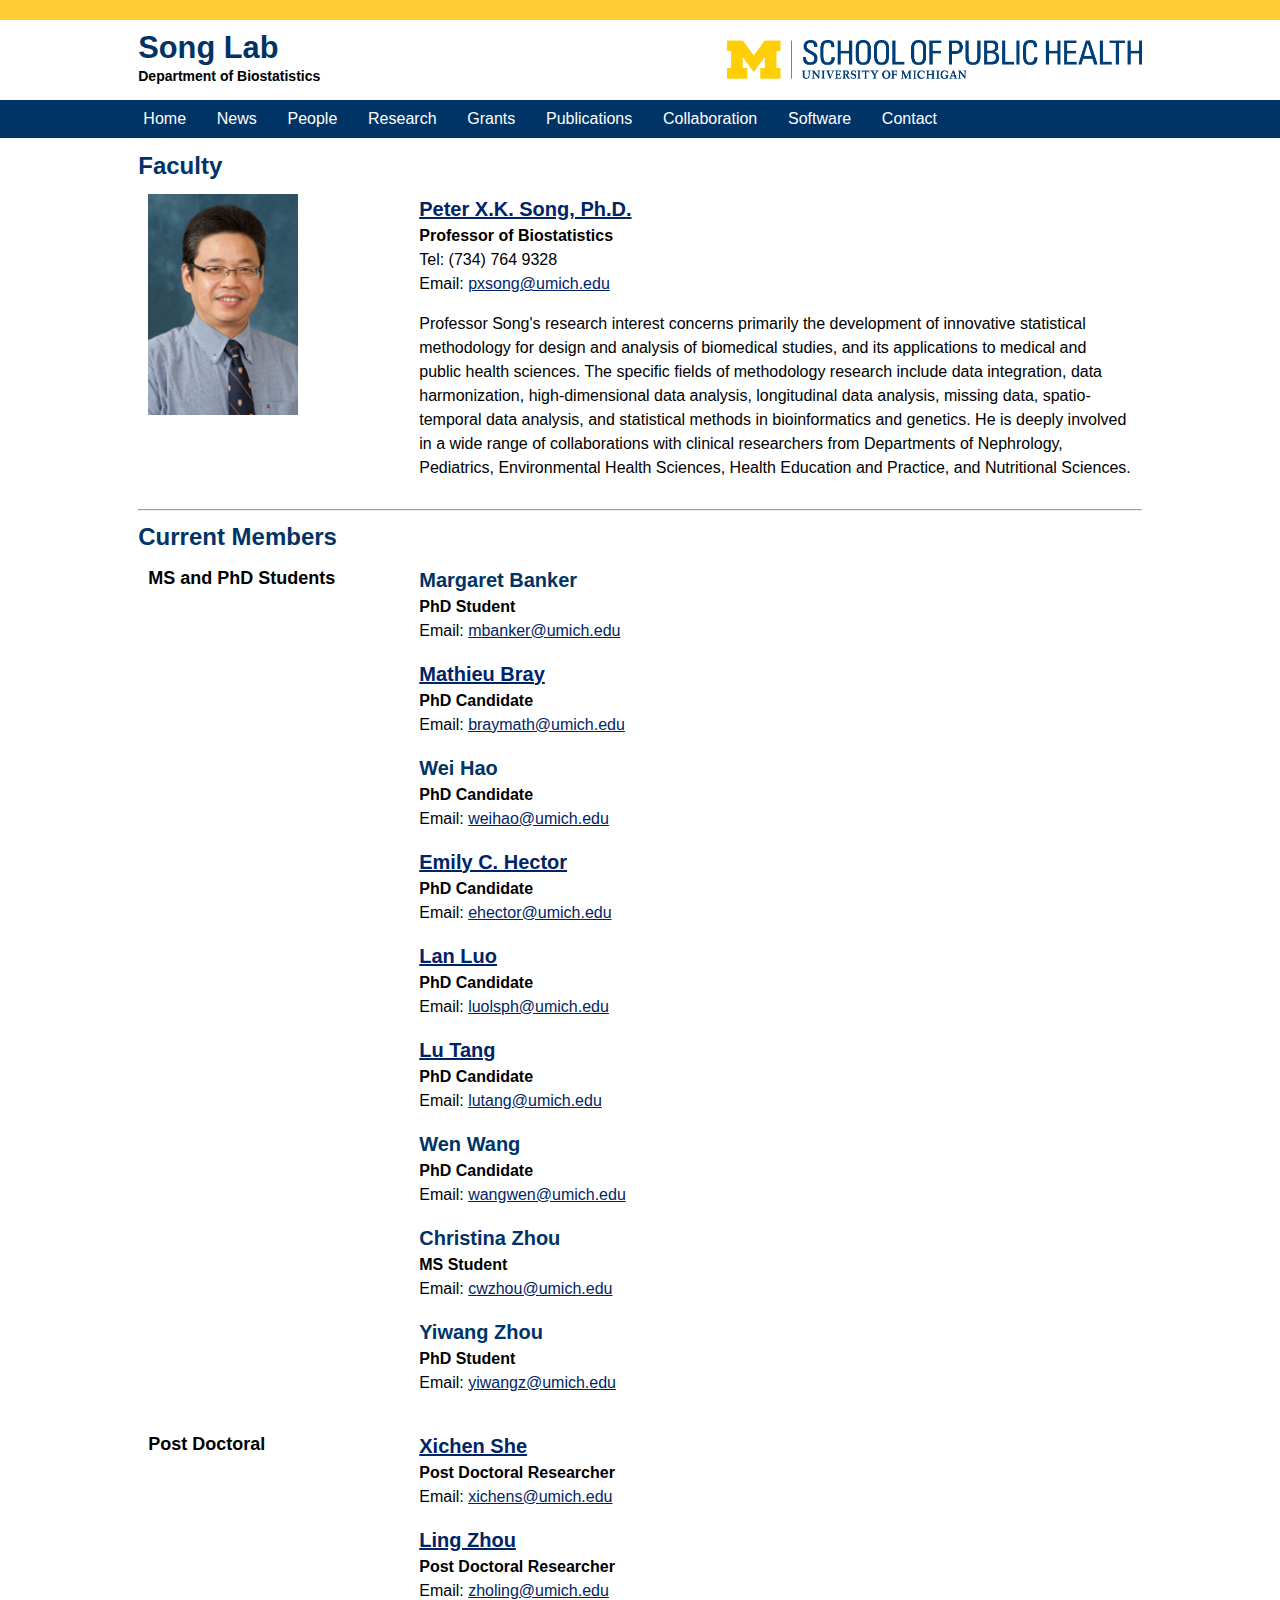
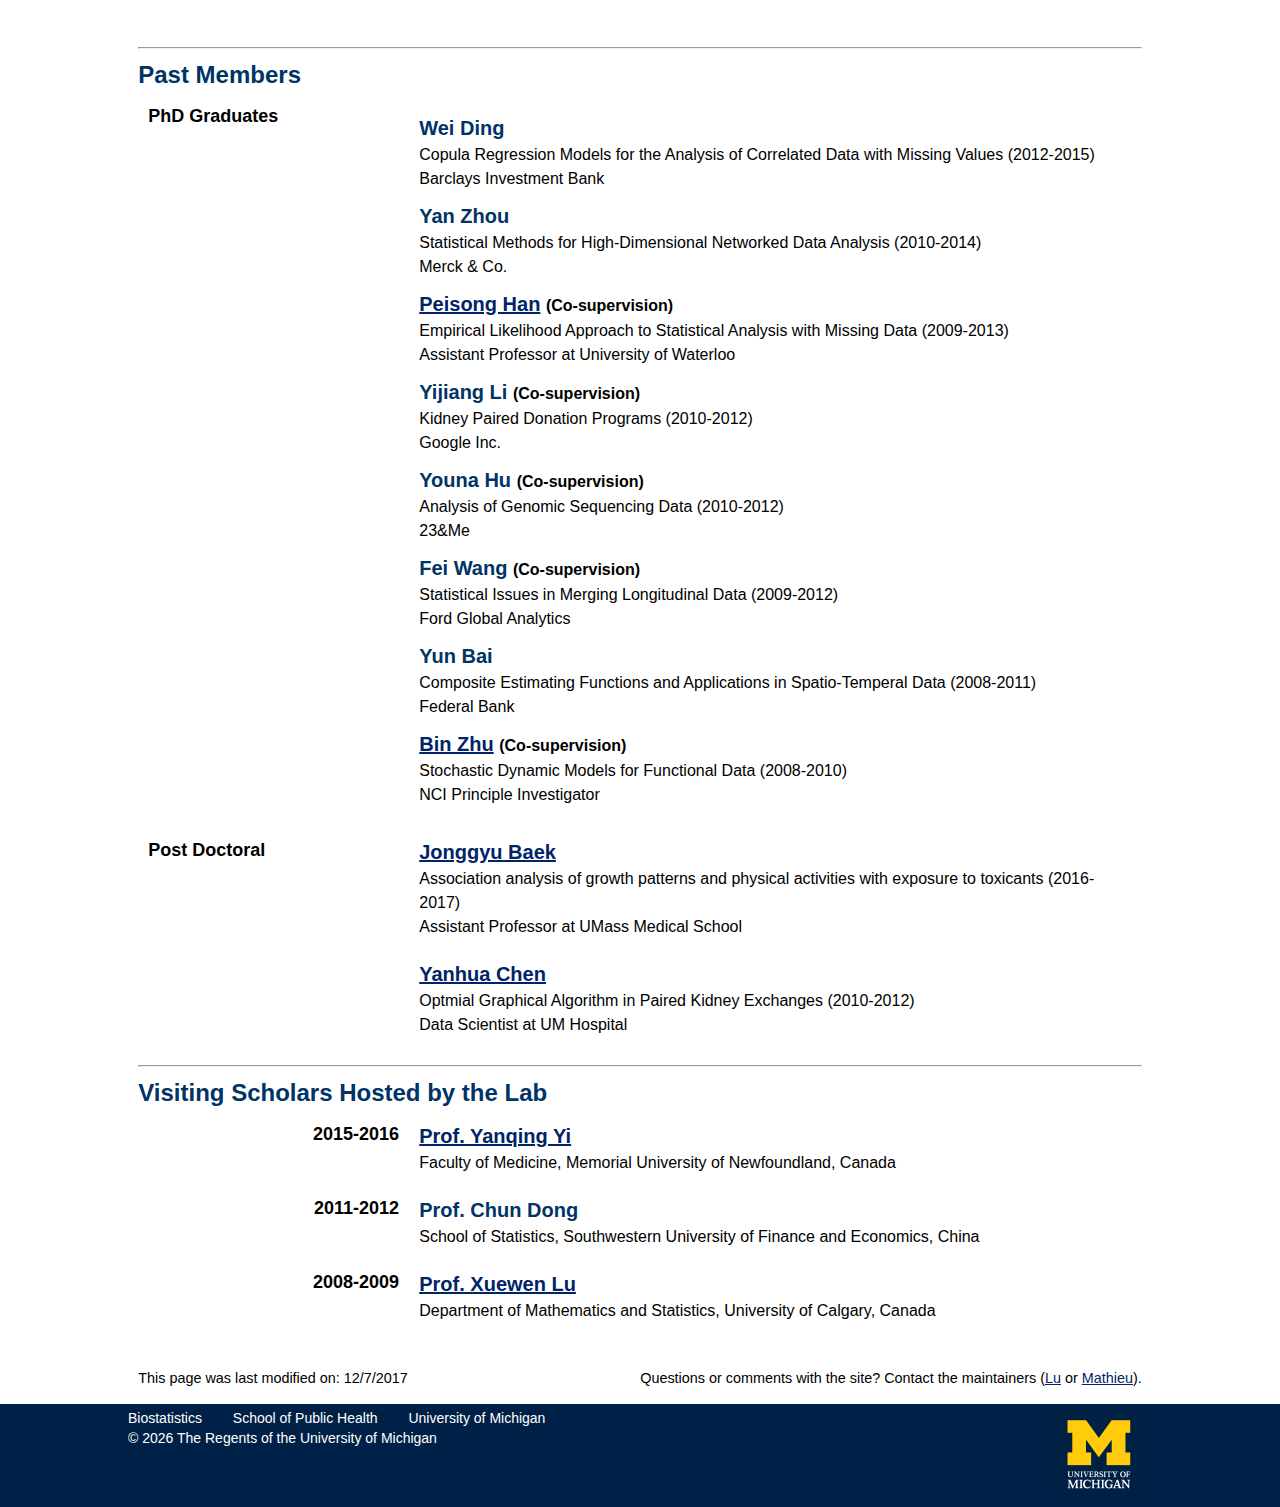
<file: people.html>
<!doctype html>
<html>

<head>
	<title>Song Lab | People</title>
	<meta charset="utf-8">
	<link rel="stylesheet" href="eecsstyle.css">


	 <style type="text/css">
	.collapseblock {display:none}
	.expandblock {display:inline}
	</style>

	<script type="text/Javascript"> 
	function toggleblocks (postid) {
		var whichpost = document.getElementById(postid);
		if (whichpost.className=="expandblock") {
			whichpost.className="collapseblock";
		} else {
			whichpost.className="expandblock";
		}
	}
	</script>	

	<script>
	  (function(i,s,o,g,r,a,m){i['GoogleAnalyticsObject']=r;i[r]=i[r]||function(){
	  (i[r].q=i[r].q||[]).push(arguments)},i[r].l=1*new Date();a=s.createElement(o),
	  m=s.getElementsByTagName(o)[0];a.async=1;a.src=g;m.parentNode.insertBefore(a,m)
	  })(window,document,'script','https://www.google-analytics.com/analytics.js','ga');

	  ga('create', 'UA-84714937-1', 'auto');
	  ga('send', 'pageview');
	</script>	

</head>

<body>
	<div class=maize_bar></div>
	<header>
		<div id=header_left>
			<h1>Song Lab</h1>
			<b>Department of Biostatistics</b>
		</div> <!-- header_Left -->

		<a href="https://sph.umich.edu/" target="_blank">
		<div id=header_right_logo>
			<img src="image/SPH-formal.png">
		</div>
		</a>
	</header>

	<div class=blue_bar>
		<div id=main_menu_holder>
			<nav class=main_menu><ul id="main_menu">
					<li class="first"><a href="index.html">Home</a></li>
                    <li><a href="news.html">News</a></li>					
					<li><a href="people.html">People</a></li>
					<li><a href="research.html">Research</a> </li>	
					<li><a href="grant.html">Grants</a> </li>									
					<li><a href="publications.html">Publications</a></li>	
					<li><a href="collaboration.html">Collaboration</a></li>									
					<li><a href="software.html">Software</a></li>	
					<li><a href="contact.html">Contact</a></li>									
					<!-- class="first" should only be used with the first menu item -->
				</ul>
			</nav>
		</div><!-- main menu -->
	</div><!-- blue bar -->


<!-- Faculty Collaborators -->
	<div id="content_holder">
		<div class=wrapper>
			<div class="one_column">
				<h1>Faculty</h1>
			</div>
			<div class="two_column_25">
				<img src="image/pxsong.jpg" alt="pxsong">
			</div><!-- left_sidebar -->
			<div class="two_column_75">
			<!-- CONTENT -->
				<h3><a href="http://www-personal.umich.edu/~pxsong/" target="_blank">Peter X.K. Song, Ph.D.</a></h3>
				<b>Professor of Biostatistics</b><br />
				Tel: (734) 764 9328<br />
				Email: <script>
					// this script prevents email links from being scrubbed
					var username = "pxsong"; // portion of email address before the @ sign goes here
					var hostname = "umich.edu"; // domain name part of email address goes here
					var linktext = username + "@" + hostname;
					document.write("<a href=" + "mail" + "to:" + username +
					"@" + hostname + ">" + linktext + "</a>")
				</script></p>

				Professor Song's research interest concerns primarily the development of innovative statistical methodology for design and analysis of biomedical studies, and its applications to medical and public health sciences.  The specific fields of methodology research include data integration, data harmonization, high-dimensional data analysis, longitudinal data analysis, missing data, spatio-temporal data analysis, and statistical methods in bioinformatics and genetics. He is deeply involved in a wide range of collaborations with clinical researchers from Departments of Nephrology, Pediatrics, Environmental Health Sciences, Health Education and Practice, and Nutritional Sciences.
			</div> <!-- two_column_75 -->

		</div> <!-- wrapper -->
	</div> <!-- content_holder -->




<!-- Members -->
	<div id="content_holder">
		<div class=wrapper>
			<hr>
			<div class="one_column">
				<h1>Current Members</h1>
			</div>	
			
			<div class="two_column_25">
				<font size="4"><b>MS and PhD Students</b></font>
				<h3></h3>
			</div><!-- left_sidebar -->

			<div class="two_column_75">
			<!-- CONTENT -->
				<h3>Margaret Banker</h3>
				<b>PhD Student</b><br />
				Email: <script>
					// this script prevents email links from being scrubbed
					var username = "mbanker"; // portion of email address before the @ sign goes here
					var hostname = "umich.edu"; // domain name part of email address goes here
					var linktext = username + "@" + hostname;
					document.write("<a href=" + "mail" + "to:" + username +
					"@" + hostname + ">" + linktext + "</a>")
				</script></p>

				<a name="braymath"></a>
				<h3><a href="https://mathieubray.github.io/" target="_blank">Mathieu Bray</a></h3>
				<b>PhD Candidate</b><br />
				Email: <script>
					// this script prevents email links from being scrubbed
					var username = "braymath"; // portion of email address before the @ sign goes here
					var hostname = "umich.edu"; // domain name part of email address goes here
					var linktext = username + "@" + hostname;
					document.write("<a href=" + "mail" + "to:" + username +
					"@" + hostname + ">" + linktext + "</a>")
				</script></p>

				<h3>Wei Hao</h3>
				<b>PhD Candidate</b><br />
				Email: <script>
					// this script prevents email links from being scrubbed
					var username = "weihao"; // portion of email address before the @ sign goes here
					var hostname = "umich.edu"; // domain name part of email address goes here
					var linktext = username + "@" + hostname;
					document.write("<a href=" + "mail" + "to:" + username +
					"@" + hostname + ">" + linktext + "</a>")
				</script></p>

				<h3><a href="http://www.emilyhector.com/" target="_blank">Emily C. Hector</a></h3>
				<b>PhD Candidate</b><br />
				Email: <script>
					// this script prevents email links from being scrubbed
					var username = "ehector"; // portion of email address before the @ sign goes here
					var hostname = "umich.edu"; // domain name part of email address goes here
					var linktext = username + "@" + hostname;
					document.write("<a href=" + "mail" + "to:" + username +
					"@" + hostname + ">" + linktext + "</a>")
				</script></p>

				<h3><a href="http://luolsph.weebly.com/" target="_blank">Lan Luo</a></h3>
				<b>PhD Candidate</b><br />
				Email: <script>
					// this script prevents email links from being scrubbed
					var username = "luolsph"; // portion of email address before the @ sign goes here
					var hostname = "umich.edu"; // domain name part of email address goes here
					var linktext = username + "@" + hostname;
					document.write("<a href=" + "mail" + "to:" + username +
					"@" + hostname + ">" + linktext + "</a>")
				</script></p>

				<a name="lutang"></a>
				<h3><a href="http://www-personal.umich.edu/~lutang/" target="_blank">Lu Tang</a></h3>
				<b>PhD Candidate</b><br />
				Email: <script>
					// this script prevents email links from being scrubbed
					var username = "lutang"; // portion of email address before the @ sign goes here
					var hostname = "umich.edu"; // domain name part of email address goes here
					var linktext = username + "@" + hostname;
					document.write("<a href=" + "mail" + "to:" + username +
					"@" + hostname + ">" + linktext + "</a>")
				</script></p>

				<h3>Wen Wang</h3>
				<b>PhD Candidate</b><br />
				Email: <script>
					// this script prevents email links from being scrubbed
					var username = "wangwen"; // portion of email address before the @ sign goes here
					var hostname = "umich.edu"; // domain name part of email address goes here
					var linktext = username + "@" + hostname;
					document.write("<a href=" + "mail" + "to:" + username +
					"@" + hostname + ">" + linktext + "</a>")
				</script></p>

				<h3>Christina Zhou</h3>
				<b>MS Student</b><br />
				Email: <script>
					// this script prevents email links from being scrubbed
					var username = "cwzhou"; // portion of email address before the @ sign goes here
					var hostname = "umich.edu"; // domain name part of email address goes here
					var linktext = username + "@" + hostname;
					document.write("<a href=" + "mail" + "to:" + username +
					"@" + hostname + ">" + linktext + "</a>")
				</script></p>

				<h3>Yiwang Zhou</h3>
				<b>PhD Student</b><br />
				Email: <script>
					// this script prevents email links from being scrubbed
					var username = "yiwangz"; // portion of email address before the @ sign goes here
					var hostname = "umich.edu"; // domain name part of email address goes here
					var linktext = username + "@" + hostname;
					document.write("<a href=" + "mail" + "to:" + username +
					"@" + hostname + ">" + linktext + "</a>")
				</script></p>
			
			</div> <!-- two_column_75 -->	
			

			<div class="two_column_25">
				<font size="4"><b>Post Doctoral</b></font>
				<h3></h3>
			</div><!-- left_sidebar -->

			<div class="two_column_75">
			<!-- CONTENT -->

				<h3><a href="https://sites.google.com/site/xichenspersonalwebsite/home" target="_blank">Xichen She</a></h3>
				<b>Post Doctoral Researcher</b><br />
				Email: <script>
					// this script prevents email links from being scrubbed
					var username = "xichens"; // portion of email address before the @ sign goes here
					var hostname = "umich.edu"; // domain name part of email address goes here
					var linktext = username + "@" + hostname;
					document.write("<a href=" + "mail" + "to:" + username +
					"@" + hostname + ">" + linktext + "</a>")
				</script></p>

				<h3><a href="https://lingzhoublog.wordpress.com/" target="_blank">Ling Zhou</a></h3>
				<b>Post Doctoral Researcher</b><br />
				Email: <script>
					// this script prevents email links from being scrubbed
					var username = "zholing"; // portion of email address before the @ sign goes here
					var hostname = "umich.edu"; // domain name part of email address goes here
					var linktext = username + "@" + hostname;
					document.write("<a href=" + "mail" + "to:" + username +
					"@" + hostname + ">" + linktext + "</a>")
				</script></p>				
			</div> <!-- two_column_75 -->	



		</div> <!-- wrapper -->
	</div> <!-- content_holder -->



<!-- Past Members -->
	<div id="content_holder">
		<div class=wrapper>
			<hr>
			<div class="one_column">
				<h1>Past Members</h1>
			</div>

			<div class="two_column_25">
				<font size="4"><b>PhD Graduates</b></font>
				<h3></h3>
			</div><!-- left_sidebar -->

			<div class="two_column_75">
			<!-- CONTENT -->
				<div class="graduate">
					<h3>Wei Ding</h3> 
					Copula Regression Models for the Analysis of Correlated Data with Missing Values (2012-2015)<br>
					Barclays Investment Bank
				</div>

				<div class="graduate">
					<h3>Yan Zhou</h3>
					Statistical Methods for High-Dimensional Networked Data Analysis (2010-2014)<br>
					Merck & Co.
				</div>

				<div class="graduate">
					<h3><a href="https://uwaterloo.ca/statistics-and-actuarial-science/people-profiles/peisong-han" target="_blank">Peisong Han</a> <span>(Co-supervision)</span> </h3>
					Empirical Likelihood Approach to Statistical Analysis with Missing Data (2009-2013)<br>
					Assistant Professor at University of Waterloo
				</div>

				<div class="graduate">
					<h3>Yijiang Li <span>(Co-supervision)</span> </h3> 
					Kidney Paired Donation Programs (2010-2012)	<br>
					Google Inc.
				</div>

				<div class="graduate">
					<h3>Youna Hu <span>(Co-supervision)</span> </h3> 
					Analysis of Genomic Sequencing Data (2010-2012)<br>
					23&Me
				</div>
		
				<div class="graduate">
					<h3>Fei Wang <span>(Co-supervision)</span> </h3> 
					Statistical Issues in Merging Longitudinal Data (2009-2012)<br>
					Ford Global Analytics
				</div>				
				
				<div class="graduate">
					<h3>Yun Bai</h3>
					Composite Estimating Functions and Applications in Spatio-Temperal Data (2008-2011)<br>
					Federal Bank
				</div>				
				
				<div class="graduate">
					<h3><a href="http://dceg.cancer.gov/about/staff-directory/biographies/A-J/bin-zhu" target="_blank">Bin Zhu</a> <span>(Co-supervision)</span> </h3> 
					Stochastic Dynamic Models for Functional Data (2008-2010)	<br>
					NCI Principle Investigator		
				</div>					
			</div> <!-- two_column_75 -->	


			<div class="two_column_25">
				<font size="4"><b>Post Doctoral</b></font>
				<h3></h3>
			</div><!-- left_sidebar -->

			<div class="two_column_75">
			<!-- CONTENT -->
				<h3><a href="https://www.umassmed.edu/qhs/divisions/biostatistics-and-health-services-research/" target="_blank">Jonggyu Baek</a></h3>
				Association analysis of growth patterns and physical activities with exposure to toxicants (2016-2017)<br>
				Assistant Professor at UMass Medical School
			</div> <!-- two_column_75 -->	

			<div class="two_column_75">
			<!-- CONTENT -->
				<h3><a href="http://www-personal.umich.edu/~chenyanh/" target="_blank">Yanhua Chen</a></h3>
				Optmial Graphical Algorithm in Paired Kidney Exchanges (2010-2012)<br>
				Data Scientist at UM Hospital
			</div> <!-- two_column_75 -->	


		</div> <!-- wrapper -->
	</div> <!-- content_holder -->



<!-- Visiting Scholars -->
	<div id="content_holder">
		<div class=wrapper>
			<hr>
			<div class="one_column">
				<h1>Visiting Scholars Hosted by the Lab</h1>

				<div class="two_column_25_right">
					<font size="4"><b>2015-2016</b></font>
					<h3></h3>
				</div><!-- left_sidebar -->
				<div class="two_column_75">
				<!-- CONTENT -->
					<h3><a href="https://www.med.mun.ca/Medicine/Faculty/Yi,-Yanqing.aspx" target="_blank">Prof. Yanqing Yi</a></h3>
					Faculty of Medicine,  Memorial University of Newfoundland, Canada<br>
				</div> <!-- two_column_75 -->					

				<div class="two_column_25_right">
					<font size="4"><b>2011-2012</b></font>
					<h3></h3>
				</div><!-- left_sidebar -->
				<div class="two_column_75">
				<!-- CONTENT -->
					<h3>Prof. Chun Dong</h3>
					School of Statistics, Southwestern University of Finance and Economics, China<br>
				</div> <!-- two_column_75 -->	

				<div class="two_column_25_right">
					<font size="4"><b>2008-2009</b></font>
					<h3></h3>
				</div><!-- left_sidebar -->
				<div class="two_column_75">
				<!-- CONTENT -->
					<h3><a href="http://people.ucalgary.ca/~xlu/" target="_blank">Prof. Xuewen Lu</a></h3>
					Department of Mathematics and Statistics,  University of Calgary, Canada<br>
				</div> <!-- two_column_75 -->	

			</div>


		</div> <!-- wrapper -->
	</div> <!-- content_holder -->



	<div id="content_holder">
		<div class=wrapper>
			<!--   <p><script type="text/javascript" src="js_lus.js"></script></p>   -->
			<div id="textbox">
			  <p class="alignleft">This page was last modified on: 12/7/2017</p>
			  <p class="alignright">Questions or comments with the site? Contact the maintainers (<a href="people.html#lutang">Lu</a> or <a href="people.html#braymath">Mathieu</a>).</p>
			</div>			
		</div> <!-- wrapper -->
	</div> <!-- content_holder -->

	<!-- FOOTER -->
	<div class="footer_bar">
		<div id=footer>
			<div id=footer_left>
				<nav class=footer>
					<ul>
					<li class=first><a href="https://sph.umich.edu/biostat/" target="_blank">Biostatistics</a></li>
					<li><a href="https://sph.umich.edu/" target="_blank">School of Public Health</a></li>
					<li class=last><a href="http://umich.edu" target="_blank">University of Michigan</a></li>
					</ul>
				</nav>
				<div id=copyright><ul><li>&copy; <script>var d = new Date();var n = d.getFullYear();document.write(n);</script> <a href="http://regents.umich.edu/" target="_blank">The Regents of the University of Michigan</a></li></ul></div>
			</div><!-- footer left -->
			<div id=footer_right>
				<img src="image/footer-logo.png">
			</div><!-- footer_right -->
			<div class=clear_fix></div>
		</div><!-- footer-->
	</div><!-- footer bar -->


</body>
</html>
</file>
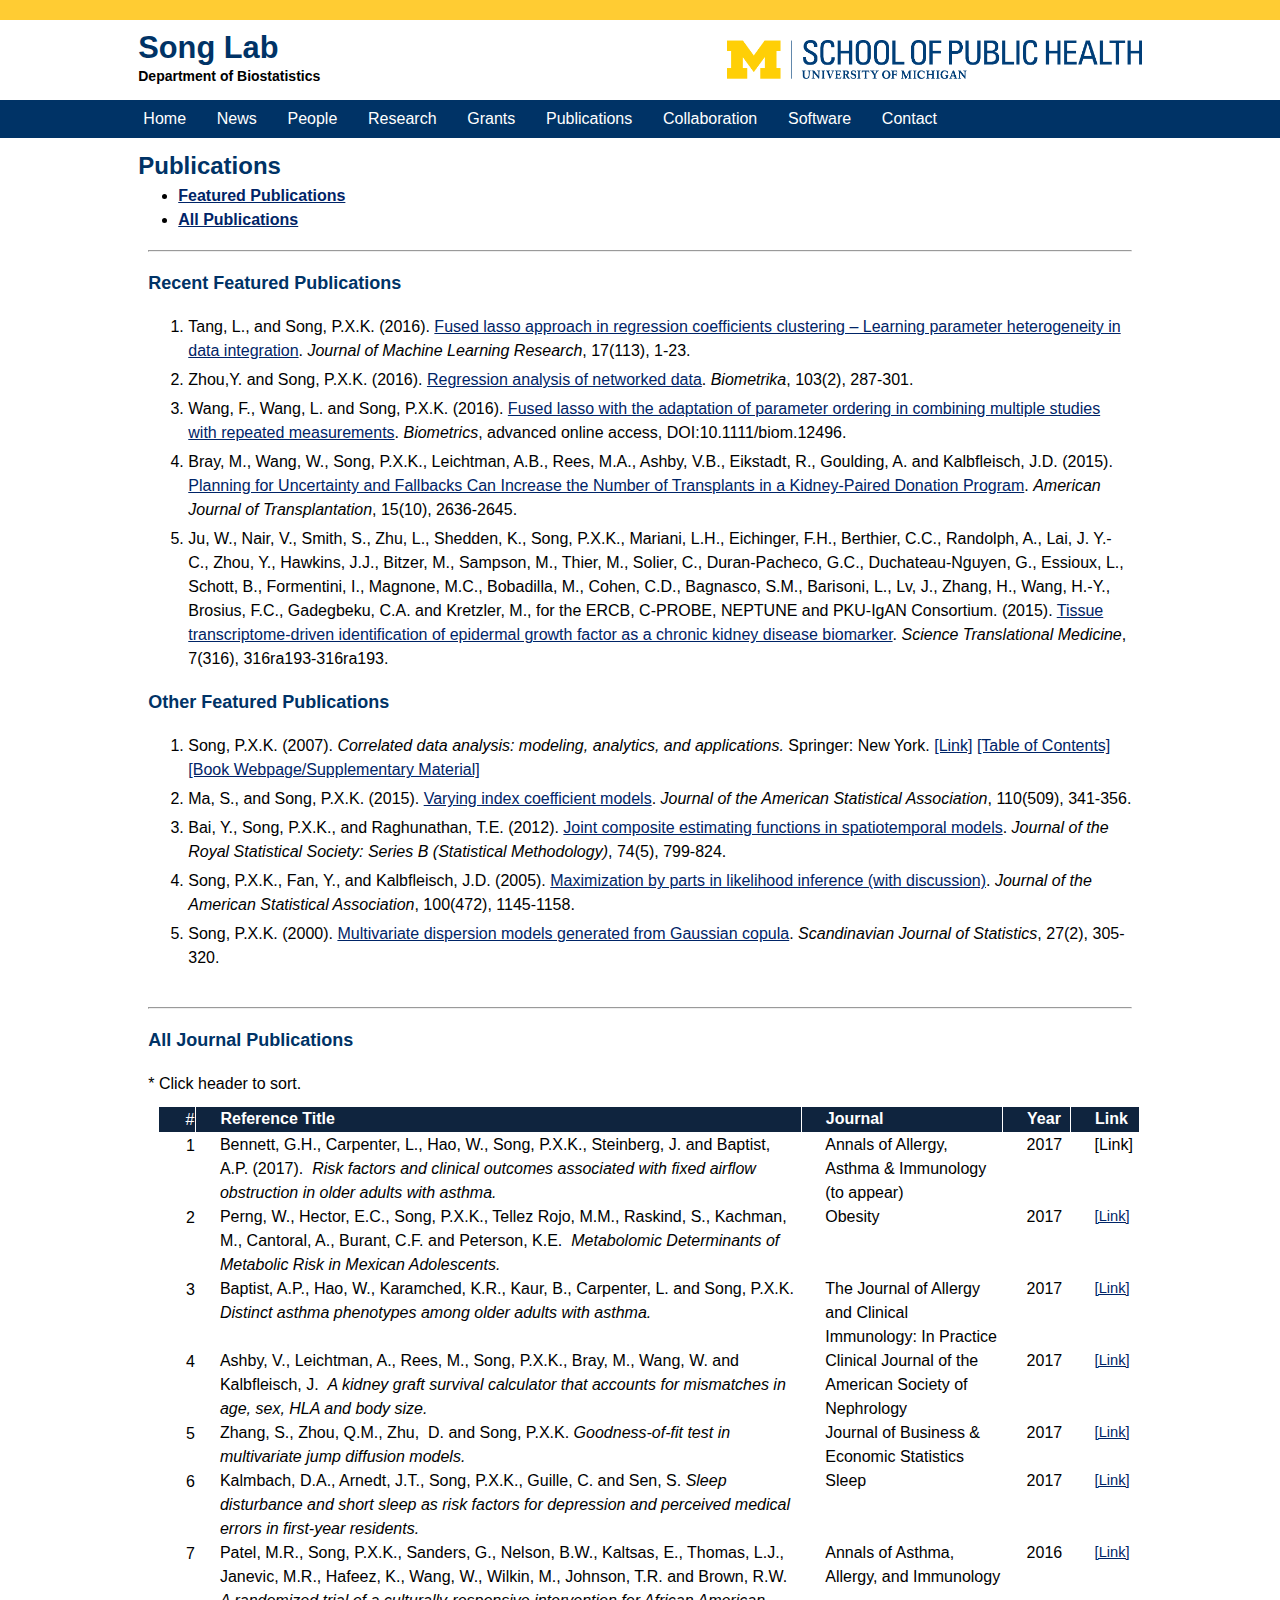
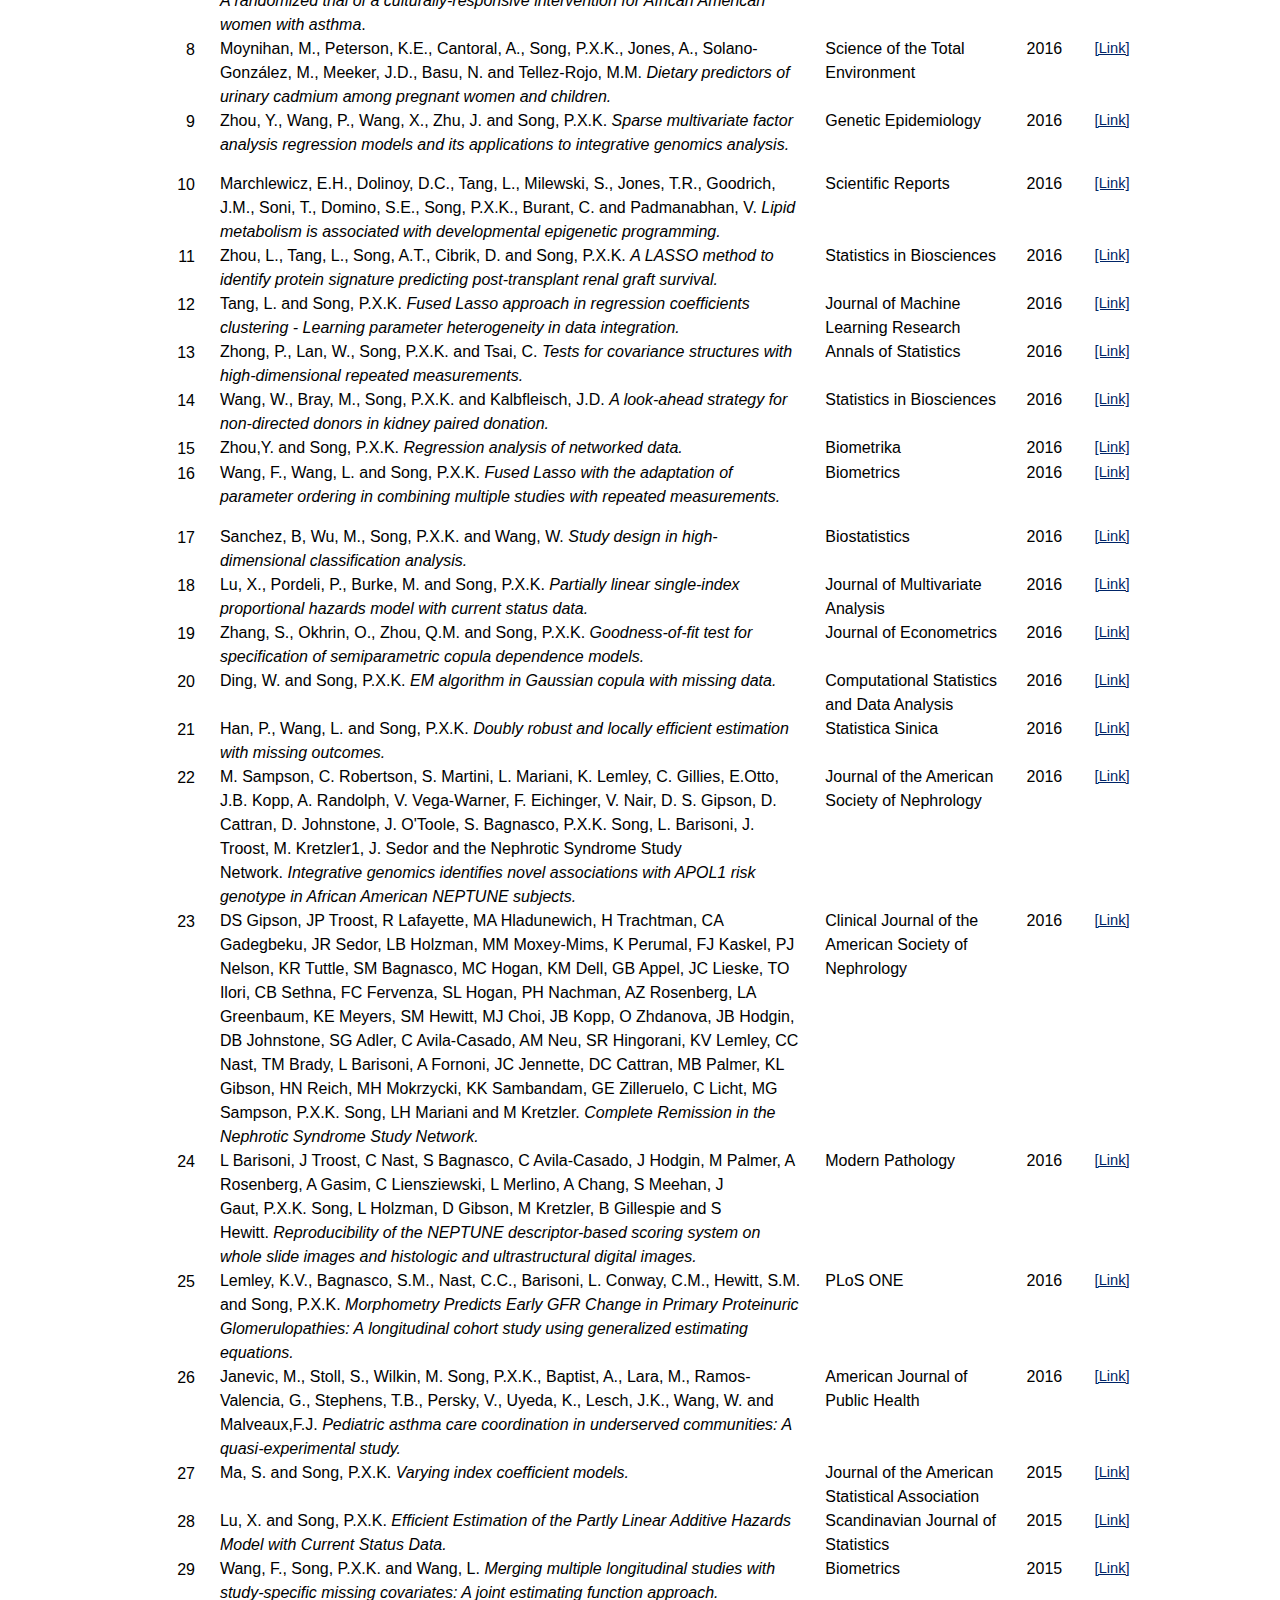
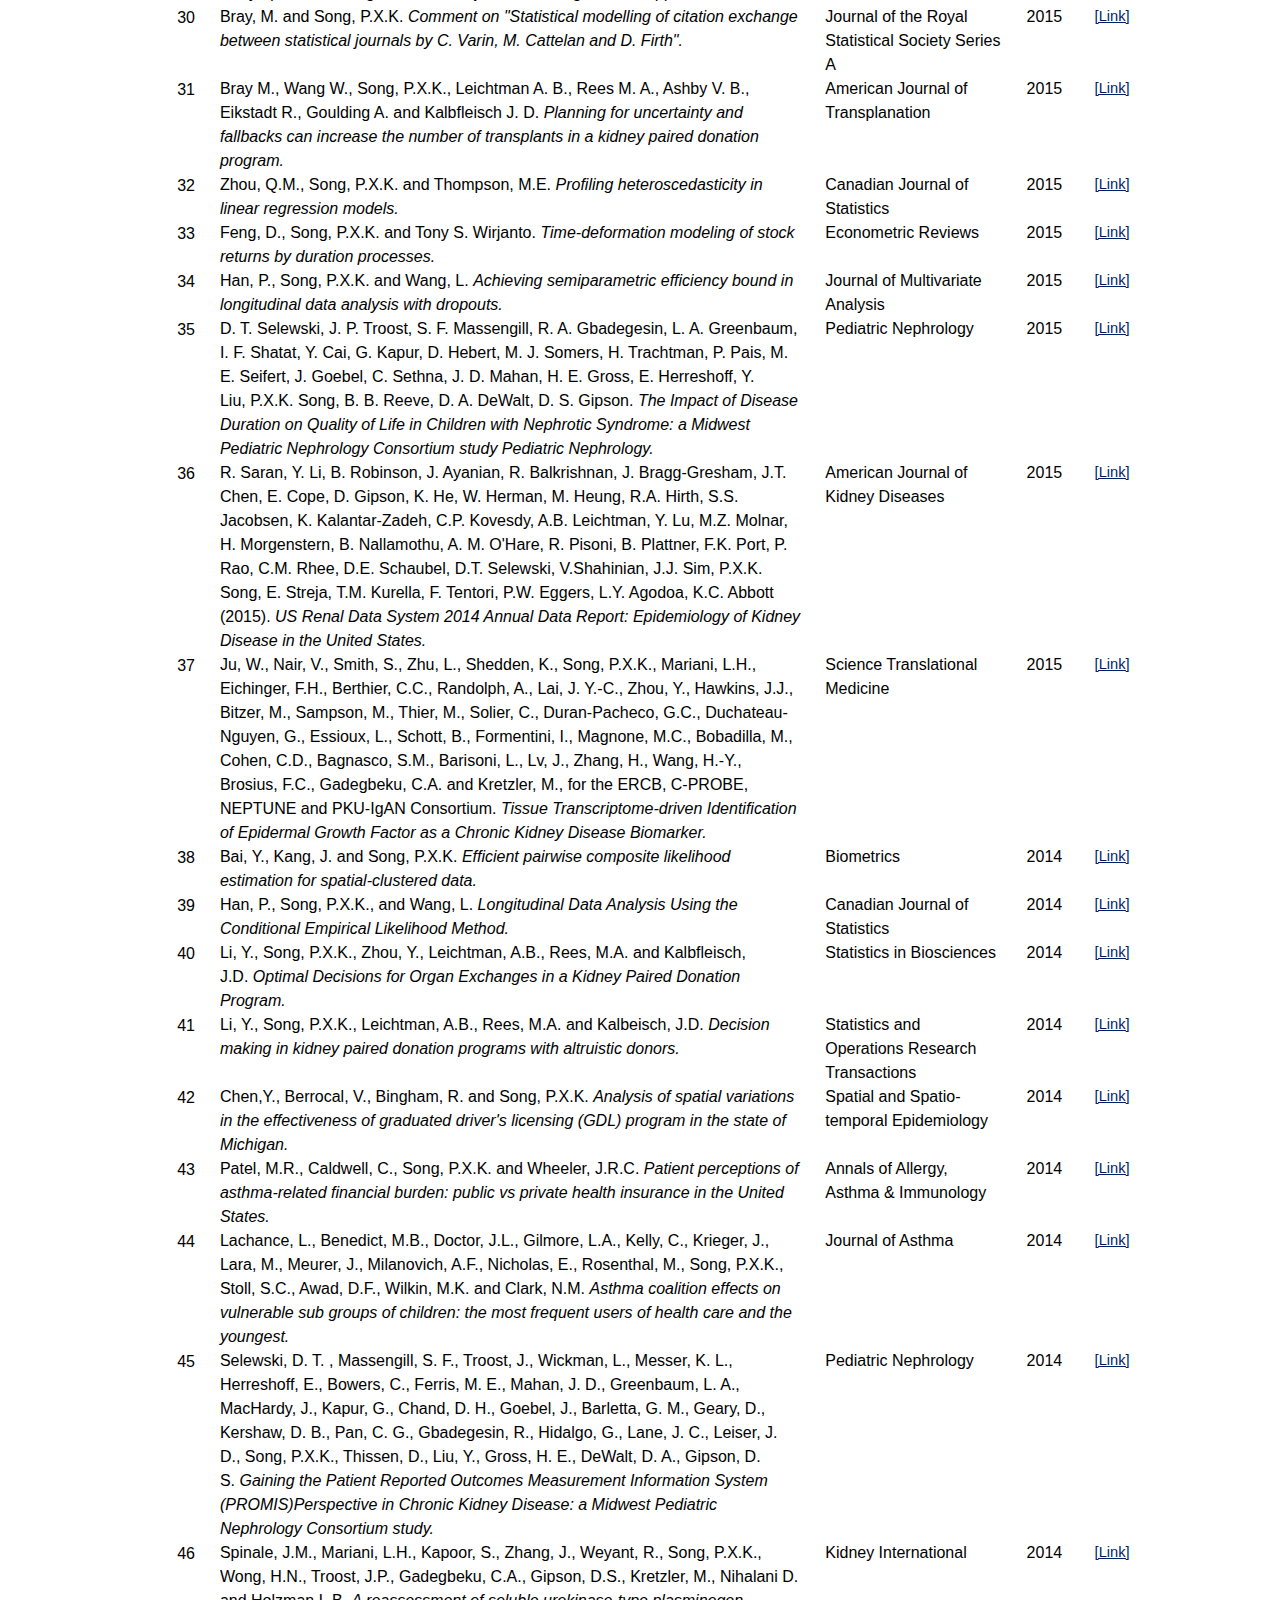
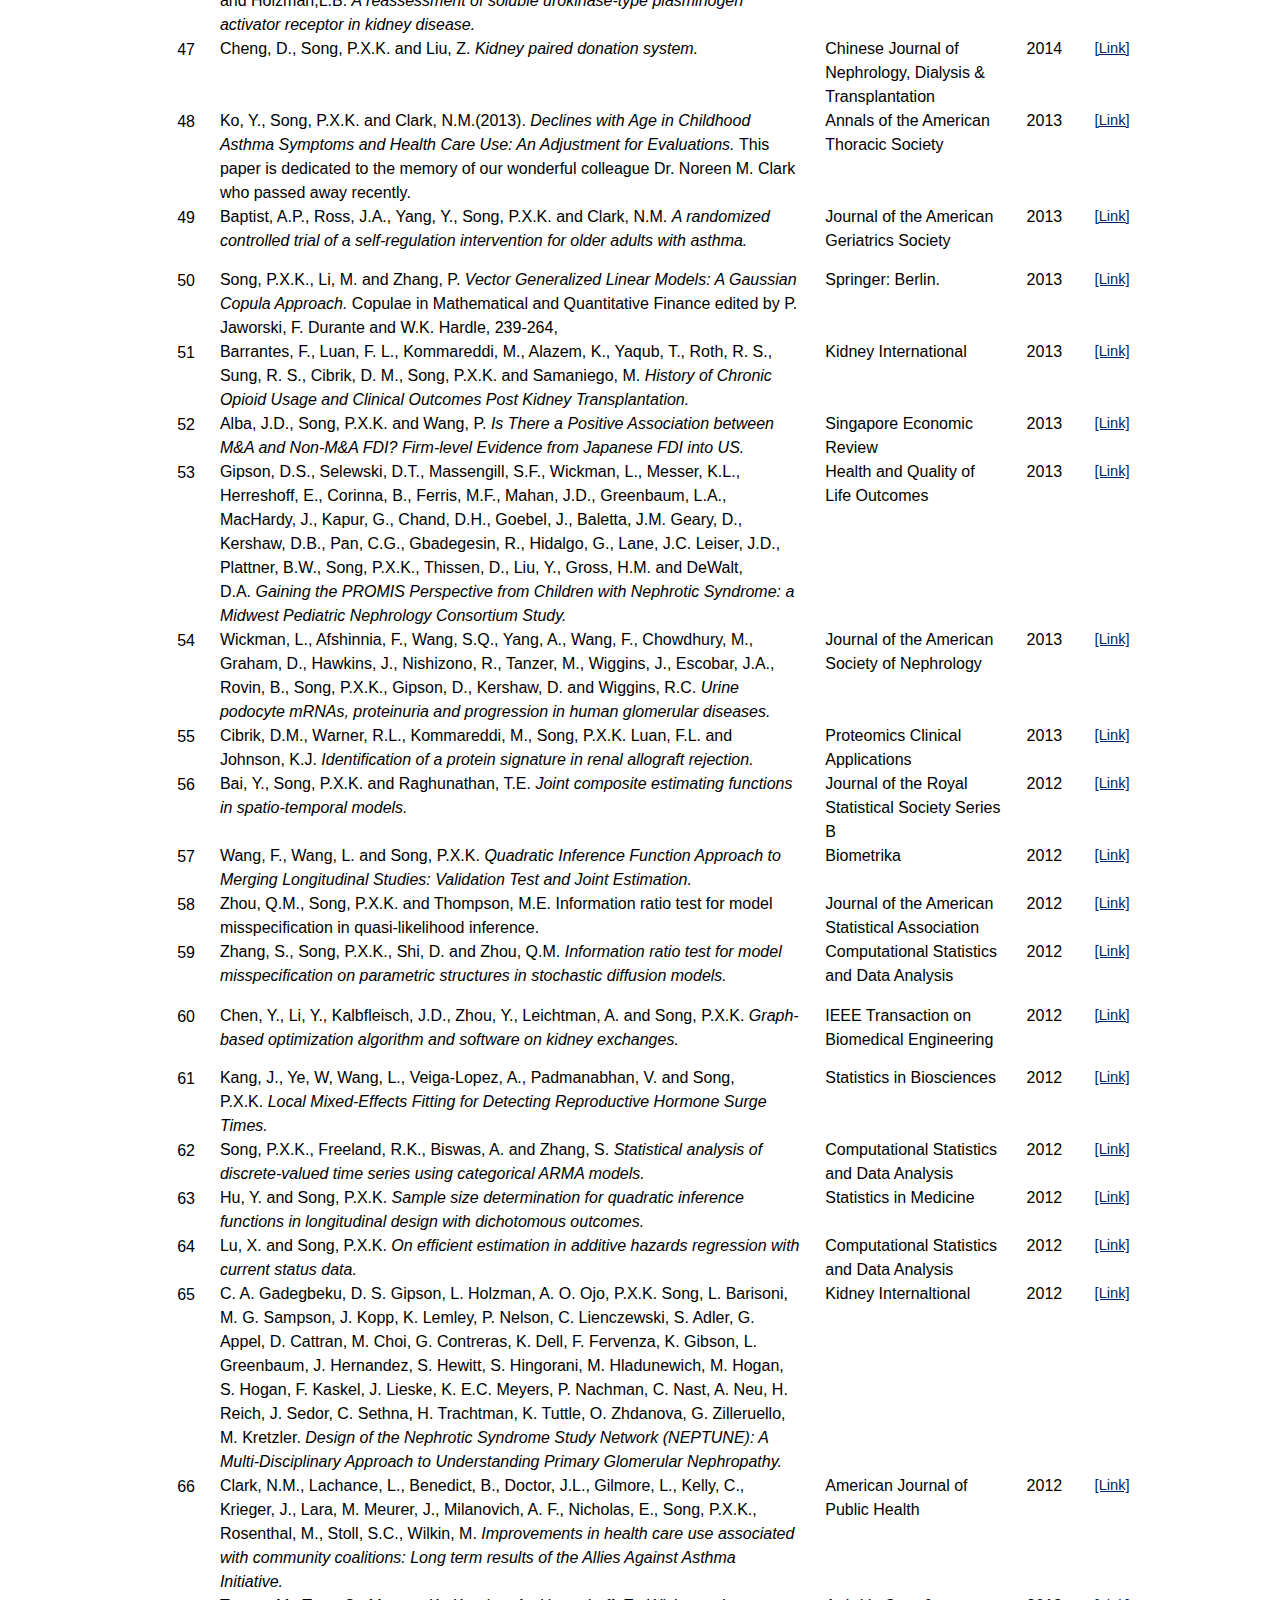
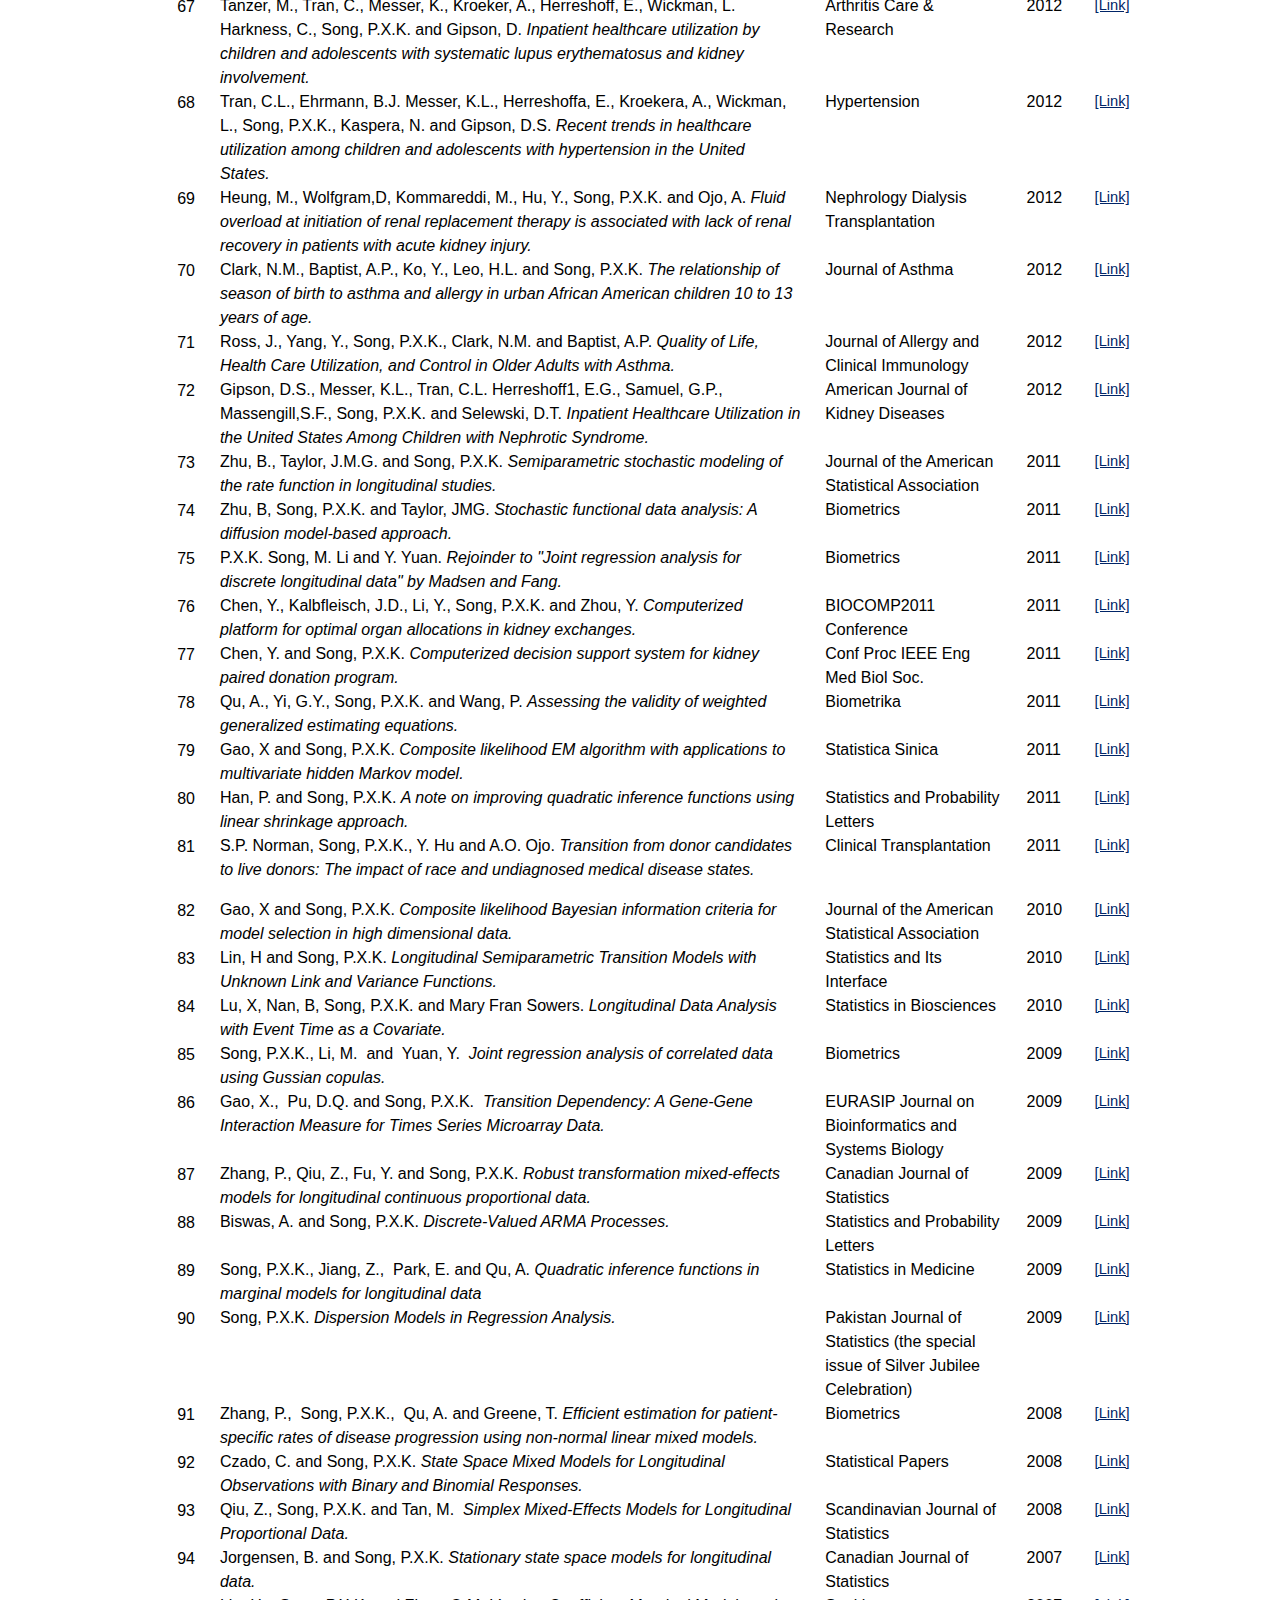
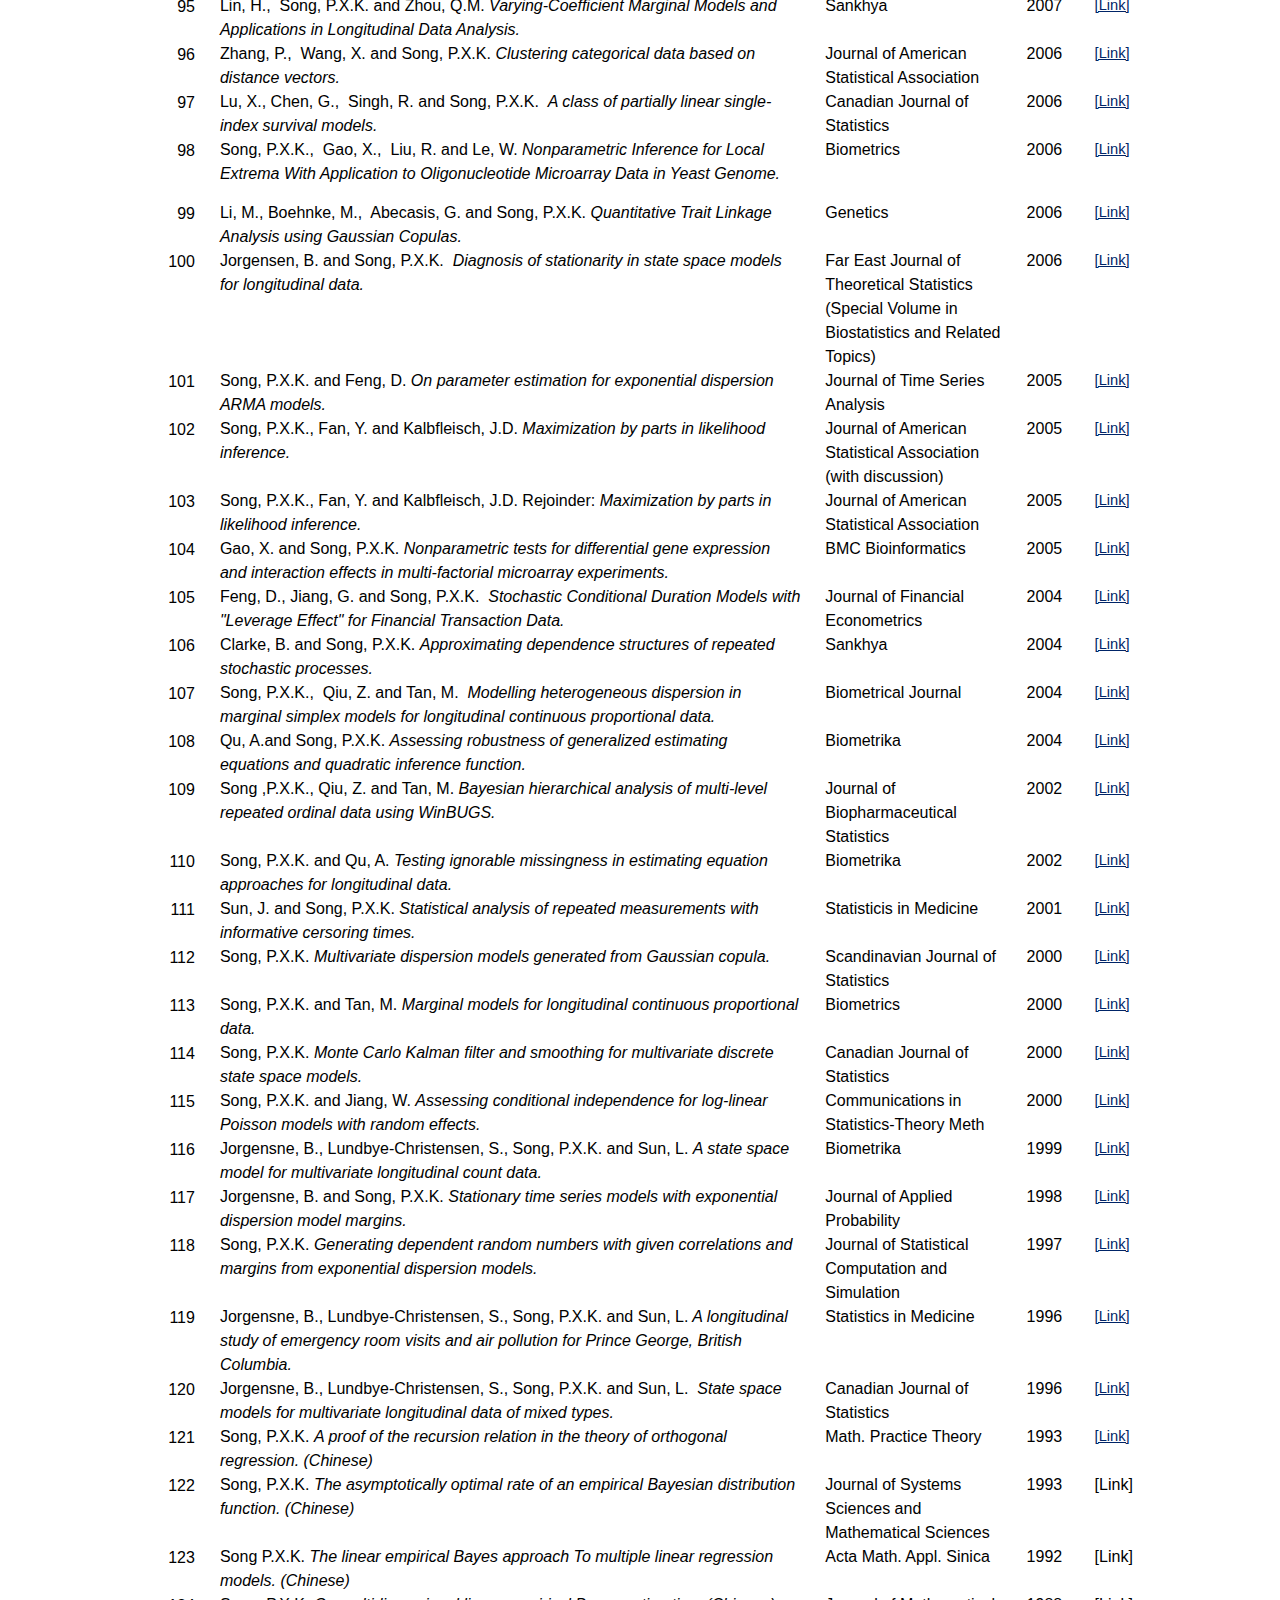
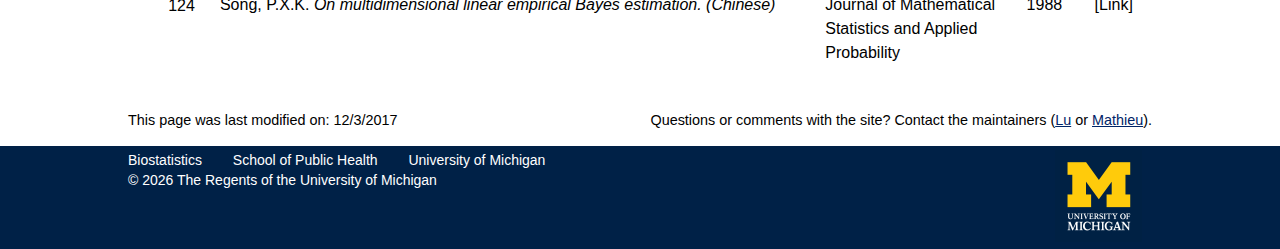
<file: publications.html>
<!doctype html>
<html>

<head>
	<title>Song Lab | Publications</title>
	<meta charset="utf-8">
	<link rel="stylesheet" href="eecsstyle.css">
	<script src="sorttable.js" type="text/javascript"></script>

	<script>
	  (function(i,s,o,g,r,a,m){i['GoogleAnalyticsObject']=r;i[r]=i[r]||function(){
	  (i[r].q=i[r].q||[]).push(arguments)},i[r].l=1*new Date();a=s.createElement(o),
	  m=s.getElementsByTagName(o)[0];a.async=1;a.src=g;m.parentNode.insertBefore(a,m)
	  })(window,document,'script','https://www.google-analytics.com/analytics.js','ga');

	  ga('create', 'UA-84714937-1', 'auto');
	  ga('send', 'pageview');
	</script>



<style id="publicationslist_12644_Styles">
<!--table
	{mso-displayed-decimal-separator:"\.";
	mso-displayed-thousand-separator:"\,";}
.font512644
	{color:black;
	font-size:12.0pt;
	font-weight:400;
	font-style:normal;
	text-decoration:none;
	font-family:Arial, sans-serif;
	mso-font-charset:0;}
.font612644
	{color:black;
	font-size:12.0pt;
	font-weight:400;
	font-style:italic;
	text-decoration:none;
	font-family:Arial, sans-serif;
	mso-font-charset:0;}
.xl6512644
	{padding-top:1px;
	padding-right:1px;
	padding-left:1px;
	mso-ignore:padding;
	color:black;
	font-size:12.0pt;
	font-weight:400;
	font-style:normal;
	text-decoration:none;
	font-family:Calibri, sans-serif;
	mso-font-charset:0;
	mso-number-format:General;
	text-align:left;
	vertical-align:top;
	mso-background-source:auto;
	mso-pattern:auto;
	white-space:normal;}
.xl6612644
	{color:black;
	font-size:12.0pt;
	font-weight:400;
	font-style:normal;
	text-decoration:none;
	font-family:Calibri, sans-serif;
	mso-font-charset:0;
	mso-number-format:General;
	text-align:left;
	vertical-align:top;
	mso-background-source:auto;
	mso-pattern:auto;
	white-space:normal;
	padding-left:24px;
	mso-char-indent-count:2;}
.xl6712644
	{padding-top:1px;
	padding-right:1px;
	padding-left:1px;
	mso-ignore:padding;
	color:black;
	font-size:12.0pt;
	font-weight:400;
	font-style:normal;
	text-decoration:none;
	font-family:Calibri, sans-serif;
	mso-font-charset:0;
	mso-number-format:General;
	text-align:general;
	vertical-align:top;
	mso-background-source:auto;
	mso-pattern:auto;
	white-space:normal;}
.xl6812644
	{padding-top:1px;
	padding-right:1px;
	padding-left:1px;
	mso-ignore:padding;
	color:black;
	font-size:12.0pt;
	font-weight:400;
	font-style:normal;
	text-decoration:none;
	font-family:Arial, sans-serif;
	mso-font-charset:0;
	mso-number-format:General;
	text-align:general;
	vertical-align:top;
	mso-background-source:auto;
	mso-pattern:auto;
	white-space:normal;}
.xl6912644
	{color:black;
	font-size:12.0pt;
	font-weight:400;
	font-style:normal;
	text-decoration:none;
	font-family:Arial, sans-serif;
	mso-font-charset:0;
	mso-number-format:General;
	text-align:left;
	vertical-align:top;
	mso-background-source:auto;
	mso-pattern:auto;
	white-space:normal;
	padding-left:24px;
	mso-char-indent-count:2;}
.xl7012644
	{color:blue;
	font-size:11.0pt;
	font-weight:400;
	font-style:normal;
	text-decoration:underline;
	text-underline-style:single;
	font-family:Calibri, sans-serif;
	mso-font-charset:0;
	mso-number-format:General;
	text-align:left;
	vertical-align:top;
	mso-background-source:auto;
	mso-pattern:auto;
	white-space:normal;
	padding-left:24px;
	mso-char-indent-count:2;}
.xl7112644
	{padding-top:1px;
	padding-right:1px;
	padding-left:1px;
	mso-ignore:padding;
	color:white;
	font-size:12.0pt;
	font-weight:400;
	font-style:normal;
	text-decoration:none;
	font-family:Arial, sans-serif;
	mso-font-charset:0;
	mso-number-format:General;
	text-align:right;
	vertical-align:top;
	border:1.0pt solid white;
	background:#0F243E;
	mso-pattern:black none;
	white-space:normal;}
.xl7212644
	{color:white;
	font-size:12.0pt;
	font-weight:700;
	font-style:normal;
	text-decoration:none;
	font-family:Arial, sans-serif;
	mso-font-charset:0;
	mso-number-format:General;
	text-align:left;
	vertical-align:top;
	border:1.0pt solid white;
	background:#0F243E;
	mso-pattern:black none;
	white-space:normal;
	padding-left:24px;
	mso-char-indent-count:2;}
-->
</style>

</head>

<body>
	<div class=maize_bar></div>
	<header>
		<div id=header_left>
			<h1>Song Lab</h1>
			<b>Department of Biostatistics</b>
		</div> <!-- header_Left -->

		<a href="https://sph.umich.edu/" target="_blank">
		<div id=header_right_logo>
			<img src="image/SPH-formal.png">
		</div>
		</a>
	</header>

	<div class=blue_bar>
		<div id=main_menu_holder>
			<nav class=main_menu><ul id="main_menu">
					<li class="first"><a href="index.html">Home</a></li>
                    <li><a href="news.html">News</a></li>					
					<li><a href="people.html">People</a></li>
					<li><a href="research.html">Research</a> </li>	
					<li><a href="grant.html">Grants</a> </li>									
					<li><a href="publications.html">Publications</a></li>	
					<li><a href="collaboration.html">Collaboration</a></li>									
					<li><a href="software.html">Software</a></li>	
					<li><a href="contact.html">Contact</a></li>									
					<!-- class="first" should only be used with the first menu item -->
				</ul>
			</nav>
		</div><!-- main menu -->
	</div><!-- blue bar -->


	<div id="content_holder">
		<div class=wrapper>
			<div class="one_column">
				<h1>Publications</h1>

				<ul>
					<li><a href="#recent"><strong>Featured Publications</strong></a></li>
					<li><a href="#journal"><strong>All Publications</strong></a></li>
				</ul>


				<div id="content_holder">
					<div class=wrapper>
						<hr>

						<h3><a name="recent"></a>Recent Featured Publications</h3>
						<div class="featured_publication">
							<ol>
								<li>Tang, L., and Song, P.X.K. (2016). <a href="http://jmlr.org/papers/v17/15-598.html" target="_blank">Fused lasso approach in regression coefficients clustering – Learning parameter heterogeneity in data integration</a>. <em>Journal of Machine Learning Research</em>, 17(113), 1-23.</li>
								<li>Zhou,Y. and Song, P.X.K. (2016). <a href="http://biomet.oxfordjournals.org/content/early/2016/04/28/biomet.asw003" target="_blank">Regression analysis of networked data</a>. <em>Biometrika</em>, 103(2), 287-301.</li>
								<li>Wang, F., Wang, L. and Song, P.X.K. (2016). <a href="http://onlinelibrary.wiley.com/doi/10.1111/biom.12496/abstract" target="_blank">Fused lasso with the adaptation of parameter ordering in combining multiple studies with repeated measurements</a>. <em>Biometrics</em>, advanced online access, DOI:10.1111/biom.12496.</li>
								<li>Bray, M., Wang, W., Song, P.X.K., Leichtman, A.B., Rees, M.A., Ashby, V.B., Eikstadt, R., Goulding, A. and Kalbfleisch, J.D. (2015). <a href="http://onlinelibrary.wiley.com/doi/10.1111/ajt.13413/abstract" target="_blank">Planning for Uncertainty and Fallbacks Can Increase the Number of Transplants in a Kidney‐Paired Donation Program</a>. <em>American Journal of Transplantation</em>, 15(10), 2636-2645.</li>
								<li>Ju, W., Nair, V., Smith, S., Zhu, L., Shedden, K., Song, P.X.K., Mariani, L.H., Eichinger, F.H., Berthier, C.C., Randolph, A., Lai, J. Y.-C., Zhou, Y., Hawkins, J.J., Bitzer, M., Sampson, M., Thier, M., Solier, C., Duran-Pacheco, G.C., Duchateau-Nguyen, G., Essioux, L., Schott, B., Formentini, I., Magnone, M.C., Bobadilla, M., Cohen, C.D., Bagnasco, S.M., Barisoni, L., Lv, J., Zhang, H., Wang, H.-Y., Brosius, F.C., Gadegbeku, C.A. and Kretzler, M., for the ERCB, C-PROBE, NEPTUNE and PKU-IgAN Consortium. (2015). <a href="http://stm.sciencemag.org/content/7/316/316ra193" target="_blank">Tissue transcriptome-driven identification of epidermal growth factor as a chronic kidney disease biomarker</a>. <em>Science Translational Medicine</em>, 7(316), 316ra193-316ra193.</li>
							</ol>
						</div>




						<h3><a name="other"></a>Other Featured Publications</h3>
						<div class="featured_publication">
							<ol>
								<li>Song, P.X.K. (2007). <em>Correlated data analysis: modeling, analytics, and applications.</em> Springer: New York. <a href="http://www.springer.com/us/book/9780387713922" target="_blank">[Link]</a> <a href="image/toc.pdf" target="_blank">[Table of Contents]</a> <a href="http://www-personal.umich.edu/~pxsong/BOOKLDA.html" target="_blank">[Book Webpage/Supplementary Material]</a> </li>
								<li>Ma, S., and Song, P.X.K. (2015). <a href="http://www.tandfonline.com/doi/abs/10.1080/01621459.2014.903185" target="_blank">Varying index coefficient models</a>. <em>Journal of the American Statistical Association</em>, 110(509), 341-356.</li>
								<li>Bai, Y., Song, P.X.K., and Raghunathan, T.E. (2012). <a href="http://onlinelibrary.wiley.com/doi/10.1111/j.1467-9868.2012.01035.x/abstract;jsessionid=2FA668134E281E67629A204AA9B38D68.f02t04?globalMessage=0" target="_blank">Joint composite estimating functions in spatiotemporal models</a>. <em>Journal of the Royal Statistical Society: Series B (Statistical Methodology)</em>, 74(5), 799-824.</li>
								<li>Song, P.X.K., Fan, Y., and Kalbfleisch, J.D. (2005). <a href="http://www.tandfonline.com/doi/pdf/10.1198/016214505000000204" target="_blank">Maximization by parts in likelihood inference (with discussion)</a>. <em>Journal of the American Statistical Association</em>, 100(472), 1145-1158.</li>
								<li>Song, P.X.K. (2000). <a href="http://onlinelibrary.wiley.com/doi/10.1111/1467-9469.00191/abstract" target="_blank">Multivariate dispersion models generated from Gaussian copula</a>. <em>Scandinavian Journal of Statistics</em>, 27(2), 305-320.</li>
							</ol>
						</div>						

						<br />

						<hr>

						<h3><a name="journal"></a>All Journal Publications</h3>
						* Click header to sort.

						<div id="content_holder">
							<div class=wrapper>


<table border=0 cellpadding=0 cellspacing=0 width=981 class='sortable'
 style='border-collapse:collapse;table-layout:fixed;width:736pt'>
 <col class=xl6812644 width=37 style='mso-width-source:userset;mso-width-alt:
 1308;width:28pt'>
 <col class=xl6612644 width=606 style='mso-width-source:userset;mso-width-alt:
 21532;width:454pt'>
 <col class=xl6612644 width=201 style='mso-width-source:userset;mso-width-alt:
 7139;width:151pt'>
 <col class=xl6612644 width=68 style='mso-width-source:userset;mso-width-alt:
 2417;width:51pt'>
 <col class=xl6612644 width=69 style='mso-width-source:userset;mso-width-alt:
 2446;width:52pt'>
 <tr class=xl6512644 height=22 style='height:16.2pt'>
  <td height=22 class=xl7112644 width=37 style='height:16.2pt;width:28pt'>#</td>
  <td class=xl7212644 width=606 style='border-left:none;width:454pt'>Reference
  Title</td>
  <td class=xl7212644 width=201 style='border-left:none;width:151pt'>Journal</td>
  <td class=xl7212644 width=68 style='border-left:none;width:51pt'>Year</td>
  <td class=xl7212644 width=69 style='border-left:none;width:52pt'>Link</td>
 </tr>
 <tr height=62 style='height:46.2pt'>
  <td height=62 class=xl6812644 align=right width=37 style='height:46.2pt;
  width:28pt'>1</td>
  <td class=xl6912644 width=606 style='width:454pt'>Bennett, G.H., Carpenter,
  L., Hao, W., Song, P.X.K., Steinberg, J. and Baptist, A.P. (2017).<span
  style='mso-spacerun:yes'>  </span><font class="font612644">Risk factors and
  clinical outcomes associated with fixed airflow obstruction in older adults
  with asthma.</font></td>
  <td class=xl6912644 width=201 style='width:151pt'>Annals of Allergy, Asthma
  &amp; Immunology (to appear)</td>
  <td class=xl6912644 width=68 style='width:51pt'>2017</td>
  <td class=xl6912644 width=69 style='width:52pt'>[Link]</td>
 </tr>
 <tr height=62 style='height:46.2pt'>
  <td height=62 class=xl6812644 align=right width=37 style='height:46.2pt;
  width:28pt'>2</td>
  <td class=xl6912644 width=606 style='width:454pt'>Perng, W., Hector, E.C.,
  Song, P.X.K., Tellez Rojo, M.M., Raskind, S., Kachman, M., Cantoral, A.,
  Burant, C.F. and Peterson, K.E.<span style='mso-spacerun:yes'>  </span><font
  class="font612644">Metabolomic Determinants of Metabolic Risk in Mexican
  Adolescents.</font></td>
  <td class=xl6912644 width=201 style='width:151pt'>Obesity</td>
  <td class=xl6912644 width=68 style='width:51pt'>2017</td>
  <td class=xl7012644 width=69 style='width:52pt'><a
  href="http://onlinelibrary.wiley.com/doi/10.1002/oby.21926/abstract">[Link]</a></td>
 </tr>
 <tr height=60 style='height:45.0pt'>
  <td height=60 class=xl6812644 align=right width=37 style='height:45.0pt;
  width:28pt'>3</td>
  <td class=xl6912644 width=606 style='width:454pt'>Baptist, A.P., Hao, W.,
  Karamched, K.R., Kaur, B., Carpenter, L. and Song, P.X.K. <font
  class="font612644">Distinct asthma phenotypes among older adults with asthma.</font></td>
  <td class=xl6912644 width=201 style='width:151pt'>The Journal of Allergy and
  Clinical Immunology: In Practice</td>
  <td class=xl6912644 width=68 style='width:51pt'>2017</td>
  <td class=xl7012644 width=69 style='width:52pt'><a
  href="https://www.ncbi.nlm.nih.gov/pubmed/28757370">[Link]</a></td>
 </tr>
 <tr height=62 style='height:46.2pt'>
  <td height=62 class=xl6812644 align=right width=37 style='height:46.2pt;
  width:28pt'>4</td>
  <td class=xl6912644 width=606 style='width:454pt'>Ashby, V., Leichtman, A.,
  Rees, M., Song, P.X.K., Bray, M., Wang, W. and Kalbfleisch, J.<span
  style='mso-spacerun:yes'>  </span><font class="font612644">A kidney graft
  survival calculator that accounts for mismatches in age, sex, HLA and body
  size.</font></td>
  <td class=xl6912644 width=201 style='width:151pt'>Clinical Journal of the
  American Society of Nephrology</td>
  <td class=xl6912644 width=68 style='width:51pt'>2017</td>
  <td class=xl7012644 width=69 style='width:52pt'><a
  href="https://www.ncbi.nlm.nih.gov/pubmed/28596416">[Link]</a></td>
 </tr>
 <tr height=42 style='height:31.2pt'>
  <td height=42 class=xl6812644 align=right width=37 style='height:31.2pt;
  width:28pt'>5</td>
  <td class=xl6912644 width=606 style='width:454pt'>Zhang, S., Zhou, Q.M.,
  Zhu,<span style='mso-spacerun:yes'>  </span>D. and Song, P.X.K. <font
  class="font612644">Goodness-of-fit test in multivariate jump diffusion
  models.</font></td>
  <td class=xl6912644 width=201 style='width:151pt'>Journal of Business &amp;
  Economic Statistics</td>
  <td class=xl6912644 width=68 style='width:51pt'>2017</td>
  <td class=xl7012644 width=69 style='width:52pt'><a
  href="http://amstat.tandfonline.com/doi/abs/10.1080/07350015.2017.1321547">[Link]</a></td>
 </tr>
 <tr height=62 style='height:46.8pt'>
  <td height=62 class=xl6812644 align=right width=37 style='height:46.8pt;
  width:28pt'>6</td>
  <td class=xl6912644 width=606 style='width:454pt'>Kalmbach, D.A., Arnedt,
  J.T., Song, P.X.K., Guille, C. and Sen, S. <font class="font612644">Sleep
  disturbance and short sleep as risk factors for depression and perceived
  medical errors in first-year residents.</font></td>
  <td class=xl6912644 width=201 style='width:151pt'>Sleep</td>
  <td class=xl6912644 width=68 style='width:51pt'>2017</td>
  <td class=xl7012644 width=69 style='width:52pt'><a
  href="https://www.researchgate.net/publication/311425619_Sleep_disturbance_and_short_sleep_as_risk_factors_for_depression_and_perceived_medical_errors_in_first-year_residents">[Link]</a></td>
 </tr>
 <tr height=82 style='height:61.2pt'>
  <td height=82 class=xl6812644 align=right width=37 style='height:61.2pt;
  width:28pt'>7</td>
  <td class=xl6912644 width=606 style='width:454pt'>Patel, M.R., Song, P.X.K.,
  Sanders, G., Nelson, B.W., Kaltsas, E., Thomas, L.J., Janevic, M.R., Hafeez,
  K., Wang, W., Wilkin, M., Johnson, T.R. and Brown, R.W. <font
  class="font612644">A randomized trial of a culturally-responsive intervention
  for African American women with asthma</font><font class="font512644">.&nbsp;</font></td>
  <td class=xl6912644 width=201 style='width:151pt'>Annals of Asthma, Allergy,
  and Immunology</td>
  <td class=xl6912644 width=68 style='width:51pt'>2016</td>
  <td class=xl7012644 width=69 style='width:52pt'><a
  href="http://www.sciencedirect.com/science/article/pii/S1081120616313503">[Link]</a></td>
 </tr>
 <tr height=62 style='height:46.2pt'>
  <td height=62 class=xl6812644 align=right width=37 style='height:46.2pt;
  width:28pt'>8</td>
  <td class=xl6912644 width=606 style='width:454pt'>Moynihan, M., Peterson,
  K.E., Cantoral, A., Song, P.X.K., Jones, A., Solano-González, M., Meeker,
  J.D., Basu, N. and Tellez-Rojo, M.M. <font class="font612644">Dietary
  predictors of urinary cadmium among pregnant women and children.</font></td>
  <td class=xl6912644 width=201 style='width:151pt'>Science of the Total
  Environment</td>
  <td class=xl6912644 width=68 style='width:51pt'>2016</td>
  <td class=xl7012644 width=69 style='width:52pt'><a
  href="https://www.ncbi.nlm.nih.gov/pubmed/27707662">[Link]</a></td>
 </tr>
 <tr height=62 style='height:46.8pt'>
  <td height=62 class=xl6812644 align=right width=37 style='height:46.8pt;
  width:28pt'>9</td>
  <td class=xl6912644 width=606 style='width:454pt'>Zhou, Y., Wang, P., Wang,
  X., Zhu, J. and Song, P.X.K. <font class="font612644">Sparse multivariate
  factor analysis regression models and its applications to integrative
  genomics analysis.</font></td>
  <td class=xl6912644 width=201 style='width:151pt'>Genetic Epidemiology</td>
  <td class=xl6912644 width=68 style='width:51pt'>2016</td>
  <td class=xl7012644 width=69 style='width:52pt'><a
  href="http://onlinelibrary.wiley.com/doi/10.1002/gepi.22018/abstract">[Link]</a></td>
 </tr>
 <tr height=61 style='height:45.6pt'>
  <td height=61 class=xl6812644 align=right width=37 style='height:45.6pt;
  width:28pt'>10</td>
  <td class=xl6912644 width=606 style='width:454pt'>Marchlewicz, E.H., Dolinoy,
  D.C., Tang, L., Milewski, S., Jones, T.R., Goodrich, J.M., Soni, T., Domino,
  S.E., Song, P.X.K., Burant, C. and Padmanabhan, V.<font class="font612644">&nbsp;Lipid
  metabolism is associated with developmental epigenetic programming.</font></td>
  <td class=xl6912644 width=201 style='width:151pt'>Scientific Reports</td>
  <td class=xl6912644 width=68 style='width:51pt'>2016</td>
  <td class=xl7012644 width=69 style='width:52pt'><a
  href="http://www.nature.com/articles/srep34857">[Link]</a></td>
 </tr>
 <tr height=42 style='height:31.2pt'>
  <td height=42 class=xl6812644 align=right width=37 style='height:31.2pt;
  width:28pt'>11</td>
  <td class=xl6912644 width=606 style='width:454pt'>Zhou, L., Tang, L., Song,
  A.T., Cibrik, D. and&nbsp;Song, P.X.K.<font class="font612644">&nbsp;A LASSO
  method to identify protein signature predicting post-transplant renal graft
  survival.</font></td>
  <td class=xl6912644 width=201 style='width:151pt'>Statistics in Biosciences</td>
  <td class=xl6912644 width=68 style='width:51pt'>2016</td>
  <td class=xl7012644 width=69 style='width:52pt'><a
  href="http://link.springer.com/article/10.1007/s12561-016-9170-z">[Link]</a></td>
 </tr>
 <tr height=42 style='height:31.2pt'>
  <td height=42 class=xl6812644 align=right width=37 style='height:31.2pt;
  width:28pt'>12</td>
  <td class=xl6912644 width=606 style='width:454pt'>Tang, L. and&nbsp;Song,
  P.X.K.<font class="font612644">&nbsp;Fused Lasso approach in regression
  coefficients clustering - Learning parameter heterogeneity in data
  integration.</font></td>
  <td class=xl6912644 width=201 style='width:151pt'>Journal of Machine Learning
  Research</td>
  <td class=xl6912644 width=68 style='width:51pt'>2016</td>
  <td class=xl7012644 width=69 style='width:52pt'><a
  href="http://www.jmlr.org/papers/v17/15-598.html">[Link]</a></td>
 </tr>
 <tr height=42 style='height:31.2pt'>
  <td height=42 class=xl6812644 align=right width=37 style='height:31.2pt;
  width:28pt'>13</td>
  <td class=xl6912644 width=606 style='width:454pt'>Zhong, P., Lan,
  W.,&nbsp;Song, P.X.K.&nbsp;and Tsai, C.&nbsp;<font class="font612644">Tests
  for covariance structures with high-dimensional repeated measurements.</font></td>
  <td class=xl6912644 width=201 style='width:151pt'>Annals of Statistics</td>
  <td class=xl6912644 width=68 style='width:51pt'>2016</td>
  <td class=xl7012644 width=69 style='width:52pt'><a
  href="http://www.e-publications.org/ims/submission/AOS/user/submissionFile/22792?confirm=e9426fee">[Link]</a></td>
 </tr>
 <tr height=42 style='height:31.2pt'>
  <td height=42 class=xl6812644 align=right width=37 style='height:31.2pt;
  width:28pt'>14</td>
  <td class=xl6912644 width=606 style='width:454pt'>Wang, W., Bray,
  M.,&nbsp;Song, P.X.K.&nbsp;and Kalbfleisch, J.D.&nbsp;<font class="font612644">A
  look-ahead strategy for non-directed donors in kidney paired donation.</font></td>
  <td class=xl6912644 width=201 style='width:151pt'>Statistics in Biosciences</td>
  <td class=xl6912644 width=68 style='width:51pt'>2016</td>
  <td class=xl7012644 width=69 style='width:52pt'><a
  href="http://link.springer.com/article/10.1007/s12561-016-9155-y">[Link]</a></td>
 </tr>
 <tr height=21 style='height:15.6pt'>
  <td height=21 class=xl6812644 align=right width=37 style='height:15.6pt;
  width:28pt'>15</td>
  <td class=xl6912644 width=606 style='width:454pt'>Zhou,Y. and&nbsp;Song,
  P.X.K.&nbsp;<font class="font612644">Regression analysis of networked data.</font></td>
  <td class=xl6912644 width=201 style='width:151pt'>Biometrika</td>
  <td class=xl6912644 width=68 style='width:51pt'>2016</td>
  <td class=xl7012644 width=69 style='width:52pt'><a
  href="http://biomet.oxfordjournals.org/content/103/2/287.short">[Link]</a></td>
 </tr>
 <tr height=62 style='height:46.8pt'>
  <td height=62 class=xl6812644 align=right width=37 style='height:46.8pt;
  width:28pt'>16</td>
  <td class=xl6912644 width=606 style='width:454pt'>Wang, F., Wang, L.
  and&nbsp;Song, P.X.K.&nbsp;<font class="font612644">Fused Lasso with the
  adaptation of parameter ordering in combining multiple studies with repeated
  measurements.</font></td>
  <td class=xl6912644 width=201 style='width:151pt'>Biometrics</td>
  <td class=xl6912644 width=68 style='width:51pt'>2016</td>
  <td class=xl7012644 width=69 style='width:52pt'><a
  href="http://onlinelibrary.wiley.com/doi/10.1111/biom.12496/pdf">[Link]</a></td>
 </tr>
 <tr height=42 style='height:31.2pt'>
  <td height=42 class=xl6812644 align=right width=37 style='height:31.2pt;
  width:28pt'>17</td>
  <td class=xl6912644 width=606 style='width:454pt'>Sanchez, B, Wu,
  M.,&nbsp;Song, P.X.K.&nbsp;and Wang, W.&nbsp;<font class="font612644">Study
  design in high-dimensional classification analysis.</font></td>
  <td class=xl6912644 width=201 style='width:151pt'>Biostatistics</td>
  <td class=xl6912644 width=68 style='width:51pt'>2016</td>
  <td class=xl7012644 width=69 style='width:52pt'><a
  href="http://biostatistics.oxfordjournals.org/content/early/2016/05/05/biostatistics.kxw018.short">[Link]</a></td>
 </tr>
 <tr height=42 style='height:31.2pt'>
  <td height=42 class=xl6812644 align=right width=37 style='height:31.2pt;
  width:28pt'>18</td>
  <td class=xl6912644 width=606 style='width:454pt'>Lu, X., Pordeli, P., Burke,
  M. and&nbsp;Song, P.X.K.&nbsp;<font class="font612644">Partially linear
  single-index proportional hazards model with current status data.</font></td>
  <td class=xl6912644 width=201 style='width:151pt'>Journal of Multivariate
  Analysis</td>
  <td class=xl6912644 width=68 style='width:51pt'>2016</td>
  <td class=xl7012644 width=69 style='width:52pt'><a
  href="http://www.sciencedirect.com/science/article/pii/S0047259X16300434">[Link]</a></td>
 </tr>
 <tr height=42 style='height:31.2pt'>
  <td height=42 class=xl6812644 align=right width=37 style='height:31.2pt;
  width:28pt'>19</td>
  <td class=xl6912644 width=606 style='width:454pt'>Zhang, S., Okhrin, O.,
  Zhou, Q.M. and&nbsp;Song, P.X.K.&nbsp;<font class="font612644">Goodness-of-fit
  test for specification of semiparametric copula dependence models.</font></td>
  <td class=xl6912644 width=201 style='width:151pt'>Journal of Econometrics</td>
  <td class=xl6912644 width=68 style='width:51pt'>2016</td>
  <td class=xl7012644 width=69 style='width:52pt'><a
  href="http://www.sciencedirect.com/science/article/pii/S0304407616300434">[Link]</a></td>
 </tr>
 <tr height=40 style='height:30.0pt'>
  <td height=40 class=xl6812644 align=right width=37 style='height:30.0pt;
  width:28pt'>20</td>
  <td class=xl6912644 width=606 style='width:454pt'>Ding, W. and&nbsp;Song,
  P.X.K.&nbsp;<font class="font612644">EM algorithm in Gaussian copula with
  missing data.</font></td>
  <td class=xl6912644 width=201 style='width:151pt'>Computational Statistics
  and Data Analysis</td>
  <td class=xl6912644 width=68 style='width:51pt'>2016</td>
  <td class=xl7012644 width=69 style='width:52pt'><a
  href="http://www.sciencedirect.com/science/article/pii/S0167947316000177">[Link]</a></td>
 </tr>
 <tr height=42 style='height:31.2pt'>
  <td height=42 class=xl6812644 align=right width=37 style='height:31.2pt;
  width:28pt'>21</td>
  <td class=xl6912644 width=606 style='width:454pt'>Han, P., Wang, L.
  and&nbsp;Song, P.X.K.&nbsp;<font class="font612644">Doubly robust and locally
  efficient estimation with missing outcomes.</font></td>
  <td class=xl6912644 width=201 style='width:151pt'>Statistica Sinica</td>
  <td class=xl6912644 width=68 style='width:51pt'>2016</td>
  <td class=xl7012644 width=69 style='width:52pt'><a
  href="http://www-personal.umich.edu/~pxsong/A26n214.pdf">[Link]</a></td>
 </tr>
 <tr height=122 style='height:91.2pt'>
  <td height=122 class=xl6812644 align=right width=37 style='height:91.2pt;
  width:28pt'>22</td>
  <td class=xl6912644 width=606 style='width:454pt'>M. Sampson, C. Robertson,
  S. Martini, L. Mariani, K. Lemley, C. Gillies, E.Otto, J.B. Kopp, A.
  Randolph, V. Vega-Warner, F. Eichinger, V. Nair, D. S. Gipson, D. Cattran, D.
  Johnstone, J. O'Toole, S. Bagnasco,&nbsp;P.X.K. Song, L. Barisoni, J. Troost,
  M. Kretzler1, J. Sedor and the Nephrotic Syndrome Study Network.&nbsp;<font
  class="font612644">Integrative genomics identifies novel associations with
  APOL1 risk genotype in African American NEPTUNE subjects.</font></td>
  <td class=xl6912644 width=201 style='width:151pt'>Journal of the American
  Society of Nephrology</td>
  <td class=xl6912644 width=68 style='width:51pt'>2016</td>
  <td class=xl7012644 width=69 style='width:52pt'><a
  href="http://jasn.asnjournals.org/content/early/2015/07/05/ASN.2014111131.short">[Link]</a></td>
 </tr>
 <tr height=201 style='height:150.6pt'>
  <td height=201 class=xl6812644 align=right width=37 style='height:150.6pt;
  width:28pt'>23</td>
  <td class=xl6912644 width=606 style='width:454pt'>DS Gipson, JP Troost, R
  Lafayette, MA Hladunewich, H Trachtman, CA Gadegbeku, JR Sedor, LB Holzman,
  MM Moxey-Mims, K Perumal, FJ Kaskel, PJ Nelson, KR Tuttle, SM Bagnasco, MC
  Hogan, KM Dell, GB Appel, JC Lieske, TO Ilori, CB Sethna, FC Fervenza, SL
  Hogan, PH Nachman, AZ Rosenberg, LA Greenbaum, KE Meyers, SM Hewitt, MJ Choi,
  JB Kopp, O Zhdanova, JB Hodgin, DB Johnstone, SG Adler, C Avila-Casado, AM
  Neu, SR Hingorani, KV Lemley, CC Nast, TM Brady, L Barisoni, A Fornoni, JC
  Jennette, DC Cattran, MB Palmer, KL Gibson, HN Reich, MH Mokrzycki, KK
  Sambandam, GE Zilleruelo, C Licht, MG Sampson,&nbsp;P.X.K. Song, LH Mariani
  and M Kretzler.&nbsp;<font class="font612644">Complete Remission in the
  Nephrotic Syndrome Study Network.</font></td>
  <td class=xl6912644 width=201 style='width:151pt'>Clinical Journal of the
  American Society of Nephrology</td>
  <td class=xl6912644 width=68 style='width:51pt'>2016</td>
  <td class=xl7012644 width=69 style='width:52pt'><a
  href="http://cjasn.asnjournals.org/content/early/2015/12/10/CJN.02560315.short">[Link]</a></td>
 </tr>
 <tr height=102 style='height:76.2pt'>
  <td height=102 class=xl6812644 align=right width=37 style='height:76.2pt;
  width:28pt'>24</td>
  <td class=xl6912644 width=606 style='width:454pt'>L Barisoni, J Troost, C
  Nast, S Bagnasco, C Avila-Casado, J Hodgin, M Palmer, A Rosenberg, A Gasim, C
  Liensziewski, L Merlino, A Chang, S Meehan, J Gaut,&nbsp;P.X.K. Song, L
  Holzman, D Gibson, M Kretzler, B Gillespie and S Hewitt.&nbsp;<font
  class="font612644">Reproducibility of the NEPTUNE descriptor-based scoring
  system on whole slide images and histologic and ultrastructural digital
  images.</font></td>
  <td class=xl6912644 width=201 style='width:151pt'>Modern Pathology</td>
  <td class=xl6912644 width=68 style='width:51pt'>2016</td>
  <td class=xl7012644 width=69 style='width:52pt'><a
  href="http://www.nature.com/modpathol/journal/v29/n7/full/modpathol201658a.html">[Link]</a></td>
 </tr>
 <tr height=82 style='height:61.8pt'>
  <td height=82 class=xl6812644 align=right width=37 style='height:61.8pt;
  width:28pt'>25</td>
  <td class=xl6912644 width=606 style='width:454pt'>Lemley, K.V., Bagnasco,
  S.M., Nast, C.C., Barisoni, L. Conway, C.M., Hewitt, S.M. and&nbsp;Song,
  P.X.K.&nbsp;<font class="font612644">Morphometry Predicts Early GFR Change in
  Primary Proteinuric Glomerulopathies: A longitudinal cohort study using
  generalized estimating equations.&nbsp;</font></td>
  <td class=xl6912644 width=201 style='width:151pt'>PLoS ONE</td>
  <td class=xl6912644 width=68 style='width:51pt'>2016</td>
  <td class=xl7012644 width=69 style='width:52pt'><a
  href="http://journals.plos.org/plosone/article?id=10.1371/journal.pone.0157148">[Link]</a></td>
 </tr>
 <tr height=82 style='height:61.2pt'>
  <td height=82 class=xl6812644 align=right width=37 style='height:61.2pt;
  width:28pt'>26</td>
  <td class=xl6912644 width=606 style='width:454pt'>Janevic, M., Stoll, S.,
  Wilkin, M.&nbsp;Song, P.X.K.,&nbsp;Baptist, A., Lara, M., Ramos-Valencia, G.,
  Stephens, T.B., Persky, V., Uyeda, K., Lesch, J.K., Wang, W. and
  Malveaux,F.J.&nbsp;<font class="font612644">Pediatric asthma care
  coordination in underserved communities: A quasi-experimental study.</font></td>
  <td class=xl6912644 width=201 style='width:151pt'>American Journal of Public
  Health</td>
  <td class=xl6912644 width=68 style='width:51pt'>2016</td>
  <td class=xl7012644 width=69 style='width:52pt'><a
  href="http://ajph.aphapublications.org/doi/abs/10.2105/AJPH.2016.303373">[Link]</a></td>
 </tr>
 <tr height=40 style='height:30.0pt'>
  <td height=40 class=xl6812644 align=right width=37 style='height:30.0pt;
  width:28pt'>27</td>
  <td class=xl6912644 width=606 style='width:454pt'>Ma, S. and&nbsp;Song,
  P.X.K.&nbsp;<font class="font612644">Varying index coefficient models.</font></td>
  <td class=xl6912644 width=201 style='width:151pt'>Journal of the American
  Statistical Association</td>
  <td class=xl6912644 width=68 style='width:51pt'>2015</td>
  <td class=xl7012644 width=69 style='width:52pt'><a
  href="http://amstat.tandfonline.com/doi/abs/10.1080/01621459.2014.903185">[Link]</a></td>
 </tr>
 <tr height=42 style='height:31.2pt'>
  <td height=42 class=xl6812644 align=right width=37 style='height:31.2pt;
  width:28pt'>28</td>
  <td class=xl6912644 width=606 style='width:454pt'>Lu, X. and&nbsp;Song,
  P.X.K.&nbsp;<font class="font612644">Efficient Estimation of the Partly
  Linear Additive Hazards Model with Current Status Data.&nbsp;</font></td>
  <td class=xl6912644 width=201 style='width:151pt'>Scandinavian Journal of
  Statistics</td>
  <td class=xl6912644 width=68 style='width:51pt'>2015</td>
  <td class=xl7012644 width=69 style='width:52pt'><a
  href="http://onlinelibrary.wiley.com/doi/10.1111/sjos.12108/full">[Link]</a></td>
 </tr>
 <tr height=42 style='height:31.2pt'>
  <td height=42 class=xl6812644 align=right width=37 style='height:31.2pt;
  width:28pt'>29</td>
  <td class=xl6912644 width=606 style='width:454pt'>Wang, F.,&nbsp;Song,
  P.X.K.&nbsp;and Wang, L.&nbsp;<font class="font612644">Merging multiple
  longitudinal studies with study-specific missing covariates: A joint
  estimating function approach.&nbsp;</font></td>
  <td class=xl6912644 width=201 style='width:151pt'>Biometrics</td>
  <td class=xl6912644 width=68 style='width:51pt'>2015</td>
  <td class=xl7012644 width=69 style='width:52pt'><a
  href="http://onlinelibrary.wiley.com/doi/10.1111/biom.12356/full">[Link]</a></td>
 </tr>
 <tr height=60 style='height:45.0pt'>
  <td height=60 class=xl6812644 align=right width=37 style='height:45.0pt;
  width:28pt'>30</td>
  <td class=xl6912644 width=606 style='width:454pt'>Bray, M. and&nbsp;Song,
  P.X.K.&nbsp;<font class="font612644">Comment on &quot;Statistical modelling
  of citation exchange between statistical journals by C. Varin, M. Cattelan
  and D. Firth&quot;.&nbsp;</font></td>
  <td class=xl6912644 width=201 style='width:151pt'>Journal of the Royal
  Statistical Society Series A</td>
  <td class=xl6912644 width=68 style='width:51pt'>2015</td>
  <td class=xl7012644 width=69 style='width:52pt'><a
  href="http://onlinelibrary.wiley.com/doi/10.1111/rssa.12124/full">[Link]</a></td>
 </tr>
 <tr height=82 style='height:61.8pt'>
  <td height=82 class=xl6812644 align=right width=37 style='height:61.8pt;
  width:28pt'>31</td>
  <td class=xl6912644 width=606 style='width:454pt'>Bray M., Wang
  W.,&nbsp;Song, P.X.K., Leichtman A. B., Rees M. A., Ashby V. B., Eikstadt R.,
  Goulding A. and Kalbfleisch J. D.&nbsp;<font class="font612644">Planning for
  uncertainty and fallbacks can increase the number of transplants in a kidney
  paired donation program.</font></td>
  <td class=xl6912644 width=201 style='width:151pt'>American Journal of
  Transplanation</td>
  <td class=xl6912644 width=68 style='width:51pt'>2015</td>
  <td class=xl7012644 width=69 style='width:52pt'><a
  href="http://onlinelibrary.wiley.com/doi/10.1111/ajt.13413/full">[Link]</a></td>
 </tr>
 <tr height=42 style='height:31.2pt'>
  <td height=42 class=xl6812644 align=right width=37 style='height:31.2pt;
  width:28pt'>32</td>
  <td class=xl6912644 width=606 style='width:454pt'>Zhou, Q.M.,&nbsp;Song,
  P.X.K.&nbsp;and Thompson, M.E.&nbsp;<font class="font612644">Profiling
  heteroscedasticity in linear regression models.&nbsp;</font></td>
  <td class=xl6912644 width=201 style='width:151pt'>Canadian Journal of
  Statistics</td>
  <td class=xl6912644 width=68 style='width:51pt'>2015</td>
  <td class=xl7012644 width=69 style='width:52pt'><a
  href="http://onlinelibrary.wiley.com/doi/10.1002/cjs.11252/full">[Link]</a></td>
 </tr>
 <tr height=42 style='height:31.2pt'>
  <td height=42 class=xl6812644 align=right width=37 style='height:31.2pt;
  width:28pt'>33</td>
  <td class=xl6912644 width=606 style='width:454pt'>Feng, D.,&nbsp;Song,
  P.X.K.&nbsp;and Tony S. Wirjanto.&nbsp;<font class="font612644">Time-deformation
  modeling of stock returns by duration processes.&nbsp;</font></td>
  <td class=xl6912644 width=201 style='width:151pt'>Econometric Reviews</td>
  <td class=xl6912644 width=68 style='width:51pt'>2015</td>
  <td class=xl7012644 width=69 style='width:52pt'><a
  href="http://www.tandfonline.com/doi/abs/10.1080/07474938.2013.808478">[Link]</a></td>
 </tr>
 <tr height=42 style='height:31.2pt'>
  <td height=42 class=xl6812644 align=right width=37 style='height:31.2pt;
  width:28pt'>34</td>
  <td class=xl6912644 width=606 style='width:454pt'>Han, P.,&nbsp;Song,
  P.X.K.&nbsp;and Wang, L.&nbsp;<font class="font612644">Achieving
  semiparametric efficiency bound in longitudinal data analysis with
  dropouts.&nbsp;</font></td>
  <td class=xl6912644 width=201 style='width:151pt'>Journal of Multivariate
  Analysis</td>
  <td class=xl6912644 width=68 style='width:51pt'>2015</td>
  <td class=xl7012644 width=69 style='width:52pt'><a
  href="http://www.sciencedirect.com/science/article/pii/S0047259X14002711">[Link]</a></td>
 </tr>
 <tr height=142 style='height:106.8pt'>
  <td height=142 class=xl6812644 align=right width=37 style='height:106.8pt;
  width:28pt'>35</td>
  <td class=xl6912644 width=606 style='width:454pt'>D. T. Selewski, J. P.
  Troost, S. F. Massengill, R. A. Gbadegesin, L. A. Greenbaum, I. F. Shatat, Y.
  Cai, G. Kapur, D. Hebert, M. J. Somers, H. Trachtman, P. Pais, M. E. Seifert,
  J. Goebel, C. Sethna, J. D. Mahan, H. E. Gross, E. Herreshoff, Y. Liu,&nbsp;P.X.K.
  Song, B. B. Reeve, D. A. DeWalt, D. S. Gipson.&nbsp;<font class="font612644">The
  Impact of Disease Duration on Quality of Life in Children with Nephrotic
  Syndrome: a Midwest Pediatric Nephrology Consortium study Pediatric
  Nephrology.</font></td>
  <td class=xl6912644 width=201 style='width:151pt'>Pediatric Nephrology</td>
  <td class=xl6912644 width=68 style='width:51pt'>2015</td>
  <td class=xl7012644 width=69 style='width:52pt'><a
  href="http://link.springer.com/article/10.1007/s00467-015-3074-x">[Link]</a></td>
 </tr>
 <tr height=162 style='height:121.2pt'>
  <td height=162 class=xl6812644 align=right width=37 style='height:121.2pt;
  width:28pt'>36</td>
  <td class=xl6912644 width=606 style='width:454pt'>R. Saran, Y. Li, B.
  Robinson, J. Ayanian, R. Balkrishnan, J. Bragg-Gresham, J.T. Chen, E. Cope,
  D. Gipson, K. He, W. Herman, M. Heung, R.A. Hirth, S.S. Jacobsen, K.
  Kalantar-Zadeh, C.P. Kovesdy, A.B. Leichtman, Y. Lu, M.Z. Molnar, H.
  Morgenstern, B. Nallamothu, A. M. O'Hare, R. Pisoni, B. Plattner, F.K. Port,
  P. Rao, C.M. Rhee, D.E. Schaubel, D.T. Selewski, V.Shahinian, J.J.
  Sim,&nbsp;P.X.K. Song, E. Streja, T.M. Kurella, F. Tentori, P.W. Eggers, L.Y.
  Agodoa, K.C. Abbott (2015).&nbsp;<font class="font612644">US Renal Data
  System 2014 Annual Data Report: Epidemiology of Kidney Disease in the United
  States.</font></td>
  <td class=xl6912644 width=201 style='width:151pt'>American Journal of Kidney
  Diseases</td>
  <td class=xl6912644 width=68 style='width:51pt'>2015</td>
  <td class=xl7012644 width=69 style='width:52pt'><a
  href="http://www.ncbi.nlm.nih.gov/pubmed/26925525">[Link]</a></td>
 </tr>
 <tr height=182 style='height:136.8pt'>
  <td height=182 class=xl6812644 align=right width=37 style='height:136.8pt;
  width:28pt'>37</td>
  <td class=xl6912644 width=606 style='width:454pt'>Ju, W., Nair, V., Smith,
  S., Zhu, L., Shedden, K.,&nbsp;Song, P.X.K.,&nbsp;Mariani, L.H., Eichinger,
  F.H., Berthier, C.C., Randolph, A., Lai, J. Y.-C., Zhou, Y., Hawkins, J.J.,
  Bitzer, M., Sampson, M., Thier, M., Solier, C., Duran-Pacheco, G.C., Duchateau-Nguyen,
  G., Essioux, L., Schott, B., Formentini, I., Magnone, M.C., Bobadilla, M.,
  Cohen, C.D., Bagnasco, S.M., Barisoni, L., Lv, J., Zhang, H., Wang, H.-Y.,
  Brosius, F.C., Gadegbeku, C.A. and Kretzler, M., for the ERCB, C-PROBE,
  NEPTUNE and PKU-IgAN Consortium.&nbsp;<font class="font612644">Tissue
  Transcriptome-driven Identification of Epidermal Growth Factor as a Chronic
  Kidney Disease Biomarker.&nbsp;</font></td>
  <td class=xl6912644 width=201 style='width:151pt'>Science Translational
  Medicine</td>
  <td class=xl6912644 width=68 style='width:51pt'>2015</td>
  <td class=xl7012644 width=69 style='width:52pt'><a
  href="http://stm.sciencemag.org/content/7/316/316ra193.short">[Link]</a></td>
 </tr>
 <tr height=42 style='height:31.2pt'>
  <td height=42 class=xl6812644 align=right width=37 style='height:31.2pt;
  width:28pt'>38</td>
  <td class=xl6912644 width=606 style='width:454pt'>Bai, Y., Kang, J.
  and&nbsp;Song, P.X.K.&nbsp;<font class="font612644">Efficient pairwise
  composite likelihood estimation for spatial-clustered data.&nbsp;</font></td>
  <td class=xl6912644 width=201 style='width:151pt'>Biometrics</td>
  <td class=xl6912644 width=68 style='width:51pt'>2014</td>
  <td class=xl7012644 width=69 style='width:52pt'><a
  href="http://onlinelibrary.wiley.com/doi/10.1111/biom.12199/full">[Link]</a></td>
 </tr>
 <tr height=42 style='height:31.2pt'>
  <td height=42 class=xl6812644 align=right width=37 style='height:31.2pt;
  width:28pt'>39</td>
  <td class=xl6912644 width=606 style='width:454pt'>Han, P.,&nbsp;Song, P.X.K.,
  and Wang, L.&nbsp;<font class="font612644">Longitudinal Data Analysis Using
  the Conditional Empirical Likelihood Method.&nbsp;</font></td>
  <td class=xl6912644 width=201 style='width:151pt'>Canadian Journal of
  Statistics</td>
  <td class=xl6912644 width=68 style='width:51pt'>2014</td>
  <td class=xl7012644 width=69 style='width:52pt'><a
  href="http://onlinelibrary.wiley.com/doi/10.1002/cjs.11221/full">[Link]</a></td>
 </tr>
 <tr height=62 style='height:46.2pt'>
  <td height=62 class=xl6812644 align=right width=37 style='height:46.2pt;
  width:28pt'>40</td>
  <td class=xl6912644 width=606 style='width:454pt'>Li, Y.,&nbsp;Song, P.X.K.,
  Zhou, Y., Leichtman, A.B., Rees, M.A. and Kalbfleisch, J.D.&nbsp;<font
  class="font612644">Optimal Decisions for Organ Exchanges in a Kidney Paired
  Donation Program.&nbsp;</font></td>
  <td class=xl6912644 width=201 style='width:151pt'>Statistics in Biosciences</td>
  <td class=xl6912644 width=68 style='width:51pt'>2014</td>
  <td class=xl7012644 width=69 style='width:52pt'><a
  href="http://link.springer.com/article/10.1007/s12561-013-9082-0">[Link]</a></td>
 </tr>
 <tr height=60 style='height:45.0pt'>
  <td height=60 class=xl6812644 align=right width=37 style='height:45.0pt;
  width:28pt'>41</td>
  <td class=xl6912644 width=606 style='width:454pt'>Li, Y.,&nbsp;Song,
  P.X.K.,&nbsp;Leichtman, A.B., Rees, M.A. and Kalbeisch, J.D.&nbsp;<font
  class="font612644">Decision making in kidney paired donation programs with
  altruistic donors.&nbsp;</font></td>
  <td class=xl6912644 width=201 style='width:151pt'>Statistics and Operations
  Research Transactions</td>
  <td class=xl6912644 width=68 style='width:51pt'>2014</td>
  <td class=xl7012644 width=69 style='width:52pt'><a
  href="http://www.ncbi.nlm.nih.gov/pmc/articles/PMC4193813/">[Link]</a></td>
 </tr>
 <tr height=62 style='height:46.8pt'>
  <td height=62 class=xl6812644 align=right width=37 style='height:46.8pt;
  width:28pt'>42</td>
  <td class=xl6912644 width=606 style='width:454pt'>Chen,Y., Berrocal, V.,
  Bingham, R. and&nbsp;Song, P.X.K.&nbsp;<font class="font612644">Analysis of
  spatial variations in the effectiveness of graduated driver's licensing (GDL)
  program in the state of Michigan.</font></td>
  <td class=xl6912644 width=201 style='width:151pt'>Spatial and Spatio-temporal
  Epidemiology</td>
  <td class=xl6912644 width=68 style='width:51pt'>2014</td>
  <td class=xl7012644 width=69 style='width:52pt'><a
  href="http://www.sciencedirect.com/science/article/pii/S1877584513000543">[Link]</a></td>
 </tr>
 <tr height=62 style='height:46.8pt'>
  <td height=62 class=xl6812644 align=right width=37 style='height:46.8pt;
  width:28pt'>43</td>
  <td class=xl6912644 width=606 style='width:454pt'>Patel, M.R., Caldwell,
  C.,&nbsp;Song, P.X.K.&nbsp;and Wheeler, J.R.C.<font class="font612644">&nbsp;Patient
  perceptions of asthma-related financial burden: public vs private health
  insurance in the United States.&nbsp;</font></td>
  <td class=xl6912644 width=201 style='width:151pt'>Annals of Allergy, Asthma
  &amp; Immunology</td>
  <td class=xl6912644 width=68 style='width:51pt'>2014</td>
  <td class=xl7012644 width=69 style='width:52pt'><a
  href="http://www.sciencedirect.com/science/article/pii/S108112061400461X">[Link]</a></td>
 </tr>
 <tr height=102 style='height:76.8pt'>
  <td height=102 class=xl6812644 align=right width=37 style='height:76.8pt;
  width:28pt'>44</td>
  <td class=xl6912644 width=606 style='width:454pt'>Lachance, L., Benedict,
  M.B., Doctor, J.L., Gilmore, L.A., Kelly, C., Krieger, J., Lara, M., Meurer,
  J., Milanovich, A.F., Nicholas, E., Rosenthal, M.,&nbsp;Song, P.X.K., Stoll,
  S.C., Awad, D.F., Wilkin, M.K. and Clark, N.M.&nbsp;<font class="font612644">Asthma
  coalition effects on vulnerable sub groups of children: the most frequent
  users of health care and the youngest.&nbsp;</font></td>
  <td class=xl6912644 width=201 style='width:151pt'>Journal of Asthma</td>
  <td class=xl6912644 width=68 style='width:51pt'>2014</td>
  <td class=xl7012644 width=69 style='width:52pt'><a
  href="http://www.tandfonline.com/doi/abs/10.3109/02770903.2014.891608">[Link]</a></td>
 </tr>
 <tr height=162 style='height:121.8pt'>
  <td height=162 class=xl6812644 align=right width=37 style='height:121.8pt;
  width:28pt'>45</td>
  <td class=xl6912644 width=606 style='width:454pt'>Selewski, D. T. ,
  Massengill, S. F., Troost, J., Wickman, L., Messer, K. L., Herreshoff, E.,
  Bowers, C., Ferris, M. E., Mahan, J. D., Greenbaum, L. A., MacHardy, J.,
  Kapur, G., Chand, D. H., Goebel, J., Barletta, G. M., Geary, D., Kershaw, D.
  B., Pan, C. G., Gbadegesin, R., Hidalgo, G., Lane, J. C., Leiser, J.
  D.,&nbsp;Song, P.X.K., Thissen, D., Liu, Y., Gross, H. E., DeWalt, D. A.,
  Gipson, D. S.&nbsp;<font class="font612644">Gaining the Patient Reported
  Outcomes Measurement Information System (PROMIS)Perspective in Chronic Kidney
  Disease: a Midwest Pediatric Nephrology Consortium study.&nbsp;</font></td>
  <td class=xl6912644 width=201 style='width:151pt'>Pediatric Nephrology</td>
  <td class=xl6912644 width=68 style='width:51pt'>2014</td>
  <td class=xl7012644 width=69 style='width:52pt'><a
  href="http://link.springer.com/article/10.1007/s00467-014-2858-8">[Link]</a></td>
 </tr>
 <tr height=82 style='height:61.2pt'>
  <td height=82 class=xl6812644 align=right width=37 style='height:61.2pt;
  width:28pt'>46</td>
  <td class=xl6912644 width=606 style='width:454pt'>Spinale, J.M., Mariani,
  L.H., Kapoor, S., Zhang, J., Weyant, R.,&nbsp;Song, P.X.K., Wong, H.N.,
  Troost, J.P., Gadegbeku, C.A., Gipson, D.S., Kretzler, M., Nihalani D. and
  Holzman,L.B.&nbsp;<font class="font612644">A reassessment of soluble
  urokinase-type plasminogen activator receptor in kidney disease.&nbsp;</font></td>
  <td class=xl6912644 width=201 style='width:151pt'>Kidney International</td>
  <td class=xl6912644 width=68 style='width:51pt'>2014</td>
  <td class=xl7012644 width=69 style='width:52pt'><a
  href="http://www.ncbi.nlm.nih.gov/pubmed/25354239">[Link]</a></td>
 </tr>
 <tr height=60 style='height:45.0pt'>
  <td height=60 class=xl6812644 align=right width=37 style='height:45.0pt;
  width:28pt'>47</td>
  <td class=xl6912644 width=606 style='width:454pt'>Cheng, D.,&nbsp;Song,
  P.X.K.&nbsp;and Liu, Z.&nbsp;<font class="font612644">Kidney paired donation
  system.&nbsp;</font></td>
  <td class=xl6912644 width=201 style='width:151pt'>Chinese Journal of
  Nephrology, Dialysis &amp; Transplantation</td>
  <td class=xl6912644 width=68 style='width:51pt'>2014</td>
  <td class=xl7012644 width=69 style='width:52pt'><a
  href="http://caod.oriprobe.com/articles/42687078/Kidney_paired_donation_system.htm">[Link]</a></td>
 </tr>
 <tr height=82 style='height:61.2pt'>
  <td height=82 class=xl6812644 align=right width=37 style='height:61.2pt;
  width:28pt'>48</td>
  <td class=xl6912644 width=606 style='width:454pt'>Ko, Y.,&nbsp;Song,
  P.X.K.&nbsp;and Clark, N.M.(2013).&nbsp;<font class="font612644">Declines
  with Age in Childhood Asthma Symptoms and Health Care Use: An Adjustment for
  Evaluations.</font><font class="font512644">&nbsp;This paper is dedicated to
  the memory of our wonderful colleague Dr. Noreen M. Clark who passed away
  recently.</font></td>
  <td class=xl6912644 width=201 style='width:151pt'>Annals of the American
  Thoracic Society</td>
  <td class=xl6912644 width=68 style='width:51pt'>2013</td>
  <td class=xl7012644 width=69 style='width:52pt'><a
  href="http://www.atsjournals.org/doi/abs/10.1513/AnnalsATS.201304-093OC#.V8SGqPkrLcs">[Link]</a></td>
 </tr>
 <tr height=62 style='height:46.8pt'>
  <td height=62 class=xl6812644 align=right width=37 style='height:46.8pt;
  width:28pt'>49</td>
  <td class=xl6912644 width=606 style='width:454pt'>Baptist, A.P., Ross, J.A.,
  Yang, Y.,&nbsp;Song, P.X.K.&nbsp;and Clark, N.M.&nbsp;<font class="font612644">A
  randomized controlled trial of a self-regulation intervention for older
  adults with asthma.&nbsp;</font></td>
  <td class=xl6912644 width=201 style='width:151pt'>Journal of the American
  Geriatrics Society</td>
  <td class=xl6912644 width=68 style='width:51pt'>2013</td>
  <td class=xl7012644 width=69 style='width:52pt'><a
  href="http://onlinelibrary.wiley.com/doi/10.1111/jgs.12218/full">[Link]</a></td>
 </tr>
 <tr height=62 style='height:46.2pt'>
  <td height=62 class=xl6812644 align=right width=37 style='height:46.2pt;
  width:28pt'>50</td>
  <td class=xl6912644 width=606 style='width:454pt'>Song, P.X.K., Li, M. and
  Zhang, P.&nbsp;<font class="font612644">Vector Generalized Linear Models: A
  Gaussian Copula Approach.</font><font class="font512644">&nbsp;Copulae in
  Mathematical and Quantitative Finance edited by P. Jaworski, F. Durante and
  W.K. Hardle, 239-264,<span style='mso-spacerun:yes'> </span></font></td>
  <td class=xl6912644 width=201 style='width:151pt'>Springer: Berlin.</td>
  <td class=xl6912644 width=68 style='width:51pt'>2013</td>
  <td class=xl7012644 width=69 style='width:52pt'><a
  href="http://link.springer.com/chapter/10.1007/978-3-642-35407-6_12">[Link]</a></td>
 </tr>
 <tr height=62 style='height:46.2pt'>
  <td height=62 class=xl6812644 align=right width=37 style='height:46.2pt;
  width:28pt'>51</td>
  <td class=xl6912644 width=606 style='width:454pt'>Barrantes, F., Luan, F. L.,
  Kommareddi, M., Alazem, K., Yaqub, T., Roth, R. S., Sung, R. S., Cibrik, D.
  M.,&nbsp;Song, P.X.K.&nbsp;and Samaniego, M.&nbsp;<font class="font612644">History
  of Chronic Opioid Usage and Clinical Outcomes Post Kidney
  Transplantation.&nbsp;</font></td>
  <td class=xl6912644 width=201 style='width:151pt'>Kidney International</td>
  <td class=xl6912644 width=68 style='width:51pt'>2013</td>
  <td class=xl7012644 width=69 style='width:52pt'><a
  href="http://dl2af5jf3e.scholar.serialssolutions.com/?sid=google&amp;auinit=F&amp;aulast=Barrantes&amp;atitle=A+history+of+chronic+opioid+usage+prior+to+kidney+transplantation+may+be+associated+with+increased+mortality+risk&amp;id=doi:10.1038/ki.2013.136&amp;title=Kidney+internati">[Link]</a></td>
 </tr>
 <tr height=42 style='height:31.2pt'>
  <td height=42 class=xl6812644 align=right width=37 style='height:31.2pt;
  width:28pt'>52</td>
  <td class=xl6912644 width=606 style='width:454pt'>Alba, J.D.,&nbsp;Song,
  P.X.K.&nbsp;and Wang, P.&nbsp;<font class="font612644">Is There a Positive
  Association between M&amp;A and Non-M&amp;A FDI? Firm-level Evidence from
  Japanese FDI into US.&nbsp;</font></td>
  <td class=xl6912644 width=201 style='width:151pt'>Singapore Economic Review</td>
  <td class=xl6912644 width=68 style='width:51pt'>2013</td>
  <td class=xl7012644 width=69 style='width:52pt'><a
  href="http://www.worldscientific.com/doi/abs/10.1142/S0217590813500288">[Link]</a></td>
 </tr>
 <tr height=142 style='height:106.2pt'>
  <td height=142 class=xl6812644 align=right width=37 style='height:106.2pt;
  width:28pt'>53</td>
  <td class=xl6912644 width=606 style='width:454pt'>Gipson, D.S., Selewski,
  D.T., Massengill, S.F., Wickman, L., Messer, K.L., Herreshoff, E., Corinna,
  B., Ferris, M.F., Mahan, J.D., Greenbaum, L.A., MacHardy, J., Kapur, G.,
  Chand, D.H., Goebel, J., Baletta, J.M. Geary, D., Kershaw, D.B., Pan, C.G.,
  Gbadegesin, R., Hidalgo, G., Lane, J.C. Leiser, J.D., Plattner,
  B.W.,&nbsp;Song, P.X.K., Thissen, D., Liu, Y., Gross, H.M. and DeWalt,
  D.A.&nbsp;<font class="font612644">Gaining the PROMIS Perspective from
  Children with Nephrotic Syndrome: a Midwest Pediatric Nephrology Consortium
  Study.&nbsp;</font></td>
  <td class=xl6912644 width=201 style='width:151pt'>Health and Quality of Life
  Outcomes</td>
  <td class=xl6912644 width=68 style='width:51pt'>2013</td>
  <td class=xl7012644 width=69 style='width:52pt'><a
  href="https://hqlo.biomedcentral.com/articles/10.1186/1477-7525-11-30">[Link]</a></td>
 </tr>
 <tr height=82 style='height:61.2pt'>
  <td height=82 class=xl6812644 align=right width=37 style='height:61.2pt;
  width:28pt'>54</td>
  <td class=xl6912644 width=606 style='width:454pt'>Wickman, L., Afshinnia, F.,
  Wang, S.Q., Yang, A., Wang, F., Chowdhury, M., Graham, D., Hawkins, J.,
  Nishizono, R., Tanzer, M., Wiggins, J., Escobar, J.A., Rovin, B.,&nbsp;Song,
  P.X.K., Gipson, D., Kershaw, D. and Wiggins, R.C.&nbsp;<font
  class="font612644">Urine podocyte mRNAs, proteinuria and progression in human
  glomerular diseases.&nbsp;</font></td>
  <td class=xl6912644 width=201 style='width:151pt'>Journal of the American
  Society of Nephrology</td>
  <td class=xl6912644 width=68 style='width:51pt'>2013</td>
  <td class=xl7012644 width=69 style='width:52pt'><a
  href="http://jasn.asnjournals.org/content/early/2013/09/17/ASN.2013020173.short">[Link]</a></td>
 </tr>
 <tr height=41 style='height:30.6pt'>
  <td height=41 class=xl6812644 align=right width=37 style='height:30.6pt;
  width:28pt'>55</td>
  <td class=xl6912644 width=606 style='width:454pt'>Cibrik, D.M., Warner, R.L.,
  Kommareddi, M.,&nbsp;Song, P.X.K.&nbsp;Luan, F.L. and Johnson, K.J.&nbsp;<font
  class="font612644">Identification of a protein signature in renal allograft
  rejection.&nbsp;</font></td>
  <td class=xl6912644 width=201 style='width:151pt'>Proteomics Clinical
  Applications</td>
  <td class=xl6912644 width=68 style='width:51pt'>2013</td>
  <td class=xl7012644 width=69 style='width:52pt'><a
  href="http://onlinelibrary.wiley.com/doi/10.1002/prca.201200036/full">[Link]</a></td>
 </tr>
 <tr height=60 style='height:45.0pt'>
  <td height=60 class=xl6812644 align=right width=37 style='height:45.0pt;
  width:28pt'>56</td>
  <td class=xl6912644 width=606 style='width:454pt'>Bai, Y.,&nbsp;Song,
  P.X.K.&nbsp;and Raghunathan, T.E.&nbsp;<font class="font612644">Joint
  composite estimating functions in spatio-temporal models.&nbsp;</font></td>
  <td class=xl6912644 width=201 style='width:151pt'>Journal of the Royal
  Statistical Society Series B</td>
  <td class=xl6912644 width=68 style='width:51pt'>2012</td>
  <td class=xl7012644 width=69 style='width:52pt'><a
  href="http://onlinelibrary.wiley.com/doi/10.1111/j.1467-9868.2012.01035.x/full">[Link]</a></td>
 </tr>
 <tr height=42 style='height:31.2pt'>
  <td height=42 class=xl6812644 align=right width=37 style='height:31.2pt;
  width:28pt'>57</td>
  <td class=xl6912644 width=606 style='width:454pt'>Wang, F., Wang, L.
  and&nbsp;Song, P.X.K.&nbsp;<font class="font612644">Quadratic Inference
  Function Approach to Merging Longitudinal Studies: Validation Test and Joint
  Estimation.&nbsp;</font></td>
  <td class=xl6912644 width=201 style='width:151pt'>Biometrika</td>
  <td class=xl6912644 width=68 style='width:51pt'>2012</td>
  <td class=xl7012644 width=69 style='width:52pt'><a
  href="http://biomet.oxfordjournals.org/content/99/3/755.short">[Link]</a></td>
 </tr>
 <tr height=40 style='height:30.0pt'>
  <td height=40 class=xl6812644 align=right width=37 style='height:30.0pt;
  width:28pt'>58</td>
  <td class=xl6912644 width=606 style='width:454pt'>Zhou, Q.M.,&nbsp;Song,
  P.X.K.&nbsp;and Thompson, M.E.&nbsp;Information ratio test for model
  misspecification in quasi-likelihood inference.&nbsp;</td>
  <td class=xl6912644 width=201 style='width:151pt'>Journal of the American
  Statistical Association</td>
  <td class=xl6912644 width=68 style='width:51pt'>2012</td>
  <td class=xl7012644 width=69 style='width:52pt'><a
  href="http://www.tandfonline.com/doi/abs/10.1080/01621459.2011.645785">[Link]</a></td>
 </tr>
 <tr height=62 style='height:46.8pt'>
  <td height=62 class=xl6812644 align=right width=37 style='height:46.8pt;
  width:28pt'>59</td>
  <td class=xl6912644 width=606 style='width:454pt'>Zhang, S.,&nbsp;Song,
  P.X.K., Shi, D. and Zhou, Q.M.&nbsp;<font class="font612644">Information
  ratio test for model misspecification on parametric structures in stochastic
  diffusion models.&nbsp;</font></td>
  <td class=xl6912644 width=201 style='width:151pt'>Computational Statistics
  and Data Analysis</td>
  <td class=xl6912644 width=68 style='width:51pt'>2012</td>
  <td class=xl7012644 width=69 style='width:52pt'><a
  href="http://www.sciencedirect.com/science/article/pii/S0167947312002125">[Link]</a></td>
 </tr>
 <tr height=62 style='height:46.2pt'>
  <td height=62 class=xl6812644 align=right width=37 style='height:46.2pt;
  width:28pt'>60</td>
  <td class=xl6912644 width=606 style='width:454pt'>Chen, Y., Li, Y.,
  Kalbfleisch, J.D., Zhou, Y., Leichtman, A. and&nbsp;Song, P.X.K.&nbsp;<font
  class="font612644">Graph-based optimization algorithm and software on kidney
  exchanges.&nbsp;</font></td>
  <td class=xl6912644 width=201 style='width:151pt'>IEEE Transaction on
  Biomedical Engineering</td>
  <td class=xl6912644 width=68 style='width:51pt'>2012</td>
  <td class=xl7012644 width=69 style='width:52pt'><a
  href="http://ieeexplore.ieee.org/document/6188515/?arnumber=6188515&amp;tag=1">[Link]</a></td>
 </tr>
 <tr height=62 style='height:46.2pt'>
  <td height=62 class=xl6812644 align=right width=37 style='height:46.2pt;
  width:28pt'>61</td>
  <td class=xl6912644 width=606 style='width:454pt'>Kang, J., Ye, W, Wang, L.,
  Veiga-Lopez, A., Padmanabhan, V. and&nbsp;Song, P.X.K.&nbsp;<font
  class="font612644">Local Mixed-Effects Fitting for Detecting Reproductive
  Hormone Surge Times.&nbsp;</font></td>
  <td class=xl6912644 width=201 style='width:151pt'>Statistics in Biosciences</td>
  <td class=xl6912644 width=68 style='width:51pt'>2012</td>
  <td class=xl7012644 width=69 style='width:52pt'><a
  href="http://link.springer.com/article/10.1007/s12561-012-9058-5">[Link]</a></td>
 </tr>
 <tr height=42 style='height:31.2pt'>
  <td height=42 class=xl6812644 align=right width=37 style='height:31.2pt;
  width:28pt'>62</td>
  <td class=xl6912644 width=606 style='width:454pt'>Song, P.X.K., Freeland,
  R.K., Biswas, A. and Zhang, S.&nbsp;<font class="font612644">Statistical
  analysis of discrete-valued time series using categorical ARMA models.&nbsp;</font></td>
  <td class=xl6912644 width=201 style='width:151pt'>Computational Statistics
  and Data Analysis</td>
  <td class=xl6912644 width=68 style='width:51pt'>2012</td>
  <td class=xl7012644 width=69 style='width:52pt'><a
  href="http://www.sciencedirect.com/science/article/pii/S0167947312002435">[Link]</a></td>
 </tr>
 <tr height=42 style='height:31.2pt'>
  <td height=42 class=xl6812644 align=right width=37 style='height:31.2pt;
  width:28pt'>63</td>
  <td class=xl6912644 width=606 style='width:454pt'>Hu, Y. and&nbsp;Song,
  P.X.K.&nbsp;<font class="font612644">Sample size determination for quadratic
  inference functions in longitudinal design with dichotomous outcomes.&nbsp;</font></td>
  <td class=xl6912644 width=201 style='width:151pt'>Statistics in Medicine</td>
  <td class=xl6912644 width=68 style='width:51pt'>2012</td>
  <td class=xl7012644 width=69 style='width:52pt'><a
  href="http://onlinelibrary.wiley.com/doi/10.1002/sim.4458/full">[Link]</a></td>
 </tr>
 <tr height=42 style='height:31.2pt'>
  <td height=42 class=xl6812644 align=right width=37 style='height:31.2pt;
  width:28pt'>64</td>
  <td class=xl6912644 width=606 style='width:454pt'>Lu, X. and&nbsp;Song,
  P.X.K.&nbsp;<font class="font612644">On efficient estimation in additive
  hazards regression with current status data.&nbsp;</font></td>
  <td class=xl6912644 width=201 style='width:151pt'>Computational Statistics
  and Data Analysis</td>
  <td class=xl6912644 width=68 style='width:51pt'>2012</td>
  <td class=xl7012644 width=69 style='width:52pt'><a
  href="http://www.sciencedirect.com/science/article/pii/S0167947311004324">[Link]</a></td>
 </tr>
 <tr height=182 style='height:136.8pt'>
  <td height=182 class=xl6812644 align=right width=37 style='height:136.8pt;
  width:28pt'>65</td>
  <td class=xl6912644 width=606 style='width:454pt'>C. A. Gadegbeku, D. S.
  Gipson, L. Holzman, A. O. Ojo,&nbsp;P.X.K. Song, L. Barisoni, M. G. Sampson,
  J. Kopp, K. Lemley, P. Nelson, C. Lienczewski, S. Adler, G. Appel, D.
  Cattran, M. Choi, G. Contreras, K. Dell, F. Fervenza, K. Gibson, L.
  Greenbaum, J. Hernandez, S. Hewitt, S. Hingorani, M. Hladunewich, M. Hogan,
  S. Hogan, F. Kaskel, J. Lieske, K. E.C. Meyers, P. Nachman, C. Nast, A. Neu,
  H. Reich, J. Sedor, C. Sethna, H. Trachtman, K. Tuttle, O. Zhdanova, G.
  Zilleruello, M. Kretzler.&nbsp;<font class="font612644">Design of the
  Nephrotic Syndrome Study Network (NEPTUNE): A Multi-Disciplinary Approach to
  Understanding Primary Glomerular Nephropathy.&nbsp;</font></td>
  <td class=xl6912644 width=201 style='width:151pt'>Kidney Internaltional</td>
  <td class=xl6912644 width=68 style='width:51pt'>2012</td>
  <td class=xl7012644 width=69 style='width:52pt'><a
  href="http://www.ncbi.nlm.nih.gov/pubmed/23325076">[Link]</a></td>
 </tr>
 <tr height=102 style='height:76.8pt'>
  <td height=102 class=xl6812644 align=right width=37 style='height:76.8pt;
  width:28pt'>66</td>
  <td class=xl6912644 width=606 style='width:454pt'>Clark, N.M., Lachance, L.,
  Benedict, B., Doctor, J.L., Gilmore, L., Kelly, C., Krieger, J., Lara, M.
  Meurer, J., Milanovich, A. F., Nicholas, E.,&nbsp;Song, P.X.K., Rosenthal,
  M., Stoll, S.C., Wilkin, M. <font class="font612644">Improvements in health
  care use associated with community coalitions: Long term results of the
  Allies Against Asthma Initiative.&nbsp;</font></td>
  <td class=xl6912644 width=201 style='width:151pt'>American Journal of Public
  Health</td>
  <td class=xl6912644 width=68 style='width:51pt'>2012</td>
  <td class=xl7012644 width=69 style='width:52pt'><a
  href="http://ajph.aphapublications.org/doi/abs/10.2105/AJPH.2012.300983">[Link]</a></td>
 </tr>
 <tr height=82 style='height:61.8pt'>
  <td height=82 class=xl6812644 align=right width=37 style='height:61.8pt;
  width:28pt'>67</td>
  <td class=xl6912644 width=606 style='width:454pt'>Tanzer, M., Tran, C.,
  Messer, K., Kroeker, A., Herreshoff, E., Wickman, L. Harkness, C.,&nbsp;Song,
  P.X.K.&nbsp;and Gipson, D.&nbsp;<font class="font612644">Inpatient healthcare
  utilization by children and adolescents with systematic lupus erythematosus
  and kidney involvement.&nbsp;</font></td>
  <td class=xl6912644 width=201 style='width:151pt'>Arthritis Care &amp;
  Research</td>
  <td class=xl6912644 width=68 style='width:51pt'>2012</td>
  <td class=xl7012644 width=69 style='width:52pt'><a
  href="http://onlinelibrary.wiley.com/doi/10.1002/acr.21815/full">[Link]</a></td>
 </tr>
 <tr height=82 style='height:61.8pt'>
  <td height=82 class=xl6812644 align=right width=37 style='height:61.8pt;
  width:28pt'>68</td>
  <td class=xl6912644 width=606 style='width:454pt'>Tran, C.L., Ehrmann, B.J.
  Messer, K.L., Herreshoffa, E., Kroekera, A., Wickman, L.,&nbsp;Song, P.X.K.,
  Kaspera, N. and Gipson, D.S.&nbsp;<font class="font612644">Recent trends in
  healthcare utilization among children and adolescents with hypertension in
  the United States.</font><font class="font512644">&nbsp;</font></td>
  <td class=xl6912644 width=201 style='width:151pt'>Hypertension</td>
  <td class=xl6912644 width=68 style='width:51pt'>2012</td>
  <td class=xl7012644 width=69 style='width:52pt'><a
  href="http://hyper.ahajournals.org/content/60/2/296.short">[Link]</a></td>
 </tr>
 <tr height=62 style='height:46.2pt'>
  <td height=62 class=xl6812644 align=right width=37 style='height:46.2pt;
  width:28pt'>69</td>
  <td class=xl6912644 width=606 style='width:454pt'>Heung, M., Wolfgram,D,
  Kommareddi, M., Hu, Y.,&nbsp;Song, P.X.K.&nbsp;and Ojo, A.&nbsp;<font
  class="font612644">Fluid overload at initiation of renal replacement therapy
  is associated with lack of renal recovery in patients with acute kidney
  injury.&nbsp;</font></td>
  <td class=xl6912644 width=201 style='width:151pt'>Nephrology Dialysis
  Transplantation</td>
  <td class=xl6912644 width=68 style='width:51pt'>2012</td>
  <td class=xl7012644 width=69 style='width:52pt'><a
  href="http://ndt.oxfordjournals.org/content/early/2011/08/18/ndt.gfr470.short">[Link]</a></td>
 </tr>
 <tr height=62 style='height:46.8pt'>
  <td height=62 class=xl6812644 align=right width=37 style='height:46.8pt;
  width:28pt'>70</td>
  <td class=xl6912644 width=606 style='width:454pt'>Clark, N.M., Baptist, A.P.,
  Ko, Y., Leo, H.L. and&nbsp;Song, P.X.K.&nbsp;<font class="font612644">The
  relationship of season of birth to asthma and allergy in urban African
  American children 10 to 13 years of age.</font></td>
  <td class=xl6912644 width=201 style='width:151pt'>Journal of Asthma</td>
  <td class=xl6912644 width=68 style='width:51pt'>2012</td>
  <td class=xl7012644 width=69 style='width:52pt'><a
  href="http://www.tandfonline.com/doi/abs/10.3109/02770903.2012.739239">[Link]</a></td>
 </tr>
 <tr height=42 style='height:31.2pt'>
  <td height=42 class=xl6812644 align=right width=37 style='height:31.2pt;
  width:28pt'>71</td>
  <td class=xl6912644 width=606 style='width:454pt'>Ross, J., Yang,
  Y.,&nbsp;Song, P.X.K.,&nbsp;Clark, N.M. and Baptist, A.P.&nbsp;<font
  class="font612644">Quality of Life, Health Care Utilization, and Control in
  Older Adults with Asthma.&nbsp;</font></td>
  <td class=xl6912644 width=201 style='width:151pt'>Journal of Allergy and
  Clinical Immunology</td>
  <td class=xl6912644 width=68 style='width:51pt'>2012</td>
  <td class=xl7012644 width=69 style='width:52pt'><a
  href="http://www.sciencedirect.com/science/article/pii/S2213219812000645">[Link]</a></td>
 </tr>
 <tr height=62 style='height:46.2pt'>
  <td height=62 class=xl6812644 align=right width=37 style='height:46.2pt;
  width:28pt'>72</td>
  <td class=xl6912644 width=606 style='width:454pt'>Gipson, D.S., Messer, K.L.,
  Tran, C.L. Herreshoff1, E.G., Samuel, G.P., Massengill,S.F.,&nbsp;Song,
  P.X.K.&nbsp;and Selewski, D.T.&nbsp;<font class="font612644">Inpatient
  Healthcare Utilization in the United States Among Children with Nephrotic
  Syndrome.&nbsp;</font></td>
  <td class=xl6912644 width=201 style='width:151pt'>American Journal of Kidney
  Diseases</td>
  <td class=xl6912644 width=68 style='width:51pt'>2012</td>
  <td class=xl7012644 width=69 style='width:52pt'><a
  href="http://www.sciencedirect.com/science/article/pii/S0272638613000309">[Link]</a></td>
 </tr>
 <tr height=42 style='height:31.2pt'>
  <td height=42 class=xl6812644 align=right width=37 style='height:31.2pt;
  width:28pt'>73</td>
  <td class=xl6912644 width=606 style='width:454pt'>Zhu, B., Taylor, J.M.G.
  and&nbsp;Song, P.X.K.&nbsp;<font class="font612644">Semiparametric stochastic
  modeling of the rate function in longitudinal studies.&nbsp;</font></td>
  <td class=xl6912644 width=201 style='width:151pt'>Journal of the American
  Statistical Association</td>
  <td class=xl6912644 width=68 style='width:51pt'>2011</td>
  <td class=xl7012644 width=69 style='width:52pt'><a
  href="http://www.tandfonline.com/doi/abs/10.1198/jasa.2011.tm09294">[Link]</a></td>
 </tr>
 <tr height=42 style='height:31.2pt'>
  <td height=42 class=xl6812644 align=right width=37 style='height:31.2pt;
  width:28pt'>74</td>
  <td class=xl6912644 width=606 style='width:454pt'>Zhu, B,&nbsp;Song,
  P.X.K.&nbsp;and Taylor, JMG.&nbsp;<font class="font612644">Stochastic
  functional data analysis: A diffusion model-based approach.&nbsp;</font></td>
  <td class=xl6912644 width=201 style='width:151pt'>Biometrics</td>
  <td class=xl6912644 width=68 style='width:51pt'>2011</td>
  <td class=xl7012644 width=69 style='width:52pt'><a
  href="http://onlinelibrary.wiley.com/doi/10.1111/j.1541-0420.2011.01591.x/full">[Link]</a></td>
 </tr>
 <tr height=42 style='height:31.2pt'>
  <td height=42 class=xl6812644 align=right width=37 style='height:31.2pt;
  width:28pt'>75</td>
  <td class=xl6912644 width=606 style='width:454pt'>P.X.K. Song, M. Li and Y.
  Yuan.&nbsp;<font class="font612644">Rejoinder to &quot;Joint regression
  analysis for discrete longitudinal data&quot; by Madsen and Fang.&nbsp;</font></td>
  <td class=xl6912644 width=201 style='width:151pt'>Biometrics</td>
  <td class=xl6912644 width=68 style='width:51pt'>2011</td>
  <td class=xl7012644 width=69 style='width:52pt'><a
  href="http://onlinelibrary.wiley.com/doi/10.1111/j.1541-0420.2010.01495.x/abstract">[Link]</a></td>
 </tr>
 <tr height=42 style='height:31.2pt'>
  <td height=42 class=xl6812644 align=right width=37 style='height:31.2pt;
  width:28pt'>76</td>
  <td class=xl6912644 width=606 style='width:454pt'>Chen, Y., Kalbfleisch,
  J.D., Li, Y.,&nbsp;Song, P.X.K.&nbsp;and Zhou, Y.&nbsp;<font
  class="font612644">Computerized platform for optimal organ allocations in
  kidney exchanges.&nbsp;</font></td>
  <td class=xl6912644 width=201 style='width:151pt'>BIOCOMP2011 Conference</td>
  <td class=xl6912644 width=68 style='width:51pt'>2011</td>
  <td class=xl7012644 width=69 style='width:52pt'><a
  href="http://worldcomp-proceedings.com/proc/p2011/BIC4349.pdf">[Link]</a></td>
 </tr>
 <tr height=42 style='height:31.2pt'>
  <td height=42 class=xl6812644 align=right width=37 style='height:31.2pt;
  width:28pt'>77</td>
  <td class=xl6912644 width=606 style='width:454pt'>Chen, Y. and&nbsp;Song,
  P.X.K.&nbsp;<font class="font612644">Computerized decision support system for
  kidney paired donation program.&nbsp;</font></td>
  <td class=xl6912644 width=201 style='width:151pt'>Conf Proc IEEE Eng Med Biol
  Soc.</td>
  <td class=xl6912644 width=68 style='width:51pt'>2011</td>
  <td class=xl7012644 width=69 style='width:52pt'><a
  href="http://ieeexplore.ieee.org/document/6090864/?arnumber=6090864">[Link]</a></td>
 </tr>
 <tr height=42 style='height:31.2pt'>
  <td height=42 class=xl6812644 align=right width=37 style='height:31.2pt;
  width:28pt'>78</td>
  <td class=xl6912644 width=606 style='width:454pt'>Qu, A., Yi,
  G.Y.,&nbsp;Song, P.X.K.&nbsp;and Wang, P.&nbsp;<font class="font612644">Assessing
  the validity of weighted generalized estimating equations.&nbsp;</font></td>
  <td class=xl6912644 width=201 style='width:151pt'>Biometrika</td>
  <td class=xl6912644 width=68 style='width:51pt'>2011</td>
  <td class=xl7012644 width=69 style='width:52pt'><a
  href="http://biomet.oxfordjournals.org/content/98/1/215.short">[Link]</a></td>
 </tr>
 <tr height=42 style='height:31.2pt'>
  <td height=42 class=xl6812644 align=right width=37 style='height:31.2pt;
  width:28pt'>79</td>
  <td class=xl6912644 width=606 style='width:454pt'>Gao, X and&nbsp;Song,
  P.X.K.&nbsp;<font class="font612644">Composite likelihood EM algorithm with
  applications to multivariate hidden Markov model.&nbsp;</font></td>
  <td class=xl6912644 width=201 style='width:151pt'>Statistica Sinica</td>
  <td class=xl6912644 width=68 style='width:51pt'>2011</td>
  <td class=xl7012644 width=69 style='width:52pt'><a
  href="http://www.jstor.org/stable/24309267?seq=1#page_scan_tab_contents">[Link]</a></td>
 </tr>
 <tr height=42 style='height:31.2pt'>
  <td height=42 class=xl6812644 align=right width=37 style='height:31.2pt;
  width:28pt'>80</td>
  <td class=xl6912644 width=606 style='width:454pt'>Han, P. and&nbsp;Song,
  P.X.K.&nbsp;<font class="font612644">A note on improving quadratic inference
  functions using linear shrinkage approach.&nbsp;</font></td>
  <td class=xl6912644 width=201 style='width:151pt'>Statistics and Probability
  Letters</td>
  <td class=xl6912644 width=68 style='width:51pt'>2011</td>
  <td class=xl7012644 width=69 style='width:52pt'><a
  href="http://www.sciencedirect.com/science/article/pii/S0167715210003500">[Link]</a></td>
 </tr>
 <tr height=62 style='height:46.8pt'>
  <td height=62 class=xl6812644 align=right width=37 style='height:46.8pt;
  width:28pt'>81</td>
  <td class=xl6912644 width=606 style='width:454pt'>S.P. Norman,&nbsp;Song,
  P.X.K., Y. Hu and A.O. Ojo.&nbsp;<font class="font612644">Transition from
  donor candidates to live donors: The impact of race and undiagnosed medical
  disease states.&nbsp;</font></td>
  <td class=xl6912644 width=201 style='width:151pt'>Clinical Transplantation</td>
  <td class=xl6912644 width=68 style='width:51pt'>2011</td>
  <td class=xl7012644 width=69 style='width:52pt'><a
  href="http://onlinelibrary.wiley.com/doi/10.1111/j.1399-0012.2009.01188.x/full">[Link]</a></td>
 </tr>
 <tr height=42 style='height:31.2pt'>
  <td height=42 class=xl6812644 align=right width=37 style='height:31.2pt;
  width:28pt'>82</td>
  <td class=xl6912644 width=606 style='width:454pt'>Gao, X and&nbsp;Song,
  P.X.K.&nbsp;<font class="font612644">Composite likelihood Bayesian
  information criteria for model selection in high dimensional data.&nbsp;</font></td>
  <td class=xl6912644 width=201 style='width:151pt'>Journal of the American
  Statistical Association</td>
  <td class=xl6912644 width=68 style='width:51pt'>2010</td>
  <td class=xl7012644 width=69 style='width:52pt'><a
  href="http://www.tandfonline.com/doi/abs/10.1198/jasa.2010.tm09414">[Link]</a></td>
 </tr>
 <tr height=42 style='height:31.2pt'>
  <td height=42 class=xl6812644 align=right width=37 style='height:31.2pt;
  width:28pt'>83</td>
  <td class=xl6912644 width=606 style='width:454pt'>Lin, H and&nbsp;Song,
  P.X.K.&nbsp;<font class="font612644">Longitudinal Semiparametric Transition
  Models with Unknown Link and Variance Functions.&nbsp;</font></td>
  <td class=xl6912644 width=201 style='width:151pt'>Statistics and Its
  Interface</td>
  <td class=xl6912644 width=68 style='width:51pt'>2010</td>
  <td class=xl7012644 width=69 style='width:52pt'><a
  href="http://intlpress.com/site/pub/files/_fulltext/journals/sii/2010/0003/0002/SII-2010-0003-0002-a007.pdf">[Link]</a></td>
 </tr>
 <tr height=42 style='height:31.2pt'>
  <td height=42 class=xl6812644 align=right width=37 style='height:31.2pt;
  width:28pt'>84</td>
  <td class=xl6912644 width=606 style='width:454pt'>Lu, X, Nan, B,&nbsp;Song,
  P.X.K.&nbsp;and Mary Fran Sowers.&nbsp;<font class="font612644">Longitudinal
  Data Analysis with Event Time as a Covariate.&nbsp;</font></td>
  <td class=xl6912644 width=201 style='width:151pt'>Statistics in Biosciences</td>
  <td class=xl6912644 width=68 style='width:51pt'>2010</td>
  <td class=xl7012644 width=69 style='width:52pt'><a
  href="http://link.springer.com/article/10.1007/s12561-010-9021-2">[Link]</a></td>
 </tr>
 <tr height=42 style='height:31.2pt'>
  <td height=42 class=xl6812644 align=right width=37 style='height:31.2pt;
  width:28pt'>85</td>
  <td class=xl6912644 width=606 style='width:454pt'>Song, P.X.K., Li, M.<span
  style='mso-spacerun:yes'>  </span>and<span style='mso-spacerun:yes'> 
  </span>Yuan, Y.<span style='mso-spacerun:yes'>  </span><font
  class="font612644">Joint regression analysis of correlated data using Gussian
  copulas.</font></td>
  <td class=xl6912644 width=201 style='width:151pt'>Biometrics<span
  style='mso-spacerun:yes'> </span></td>
  <td class=xl6912644 width=68 style='width:51pt'>2009</td>
  <td class=xl7012644 width=69 style='width:52pt'><a
  href="http://onlinelibrary.wiley.com/doi/10.1111/j.1541-0420.2008.01058.x/full">[Link]</a></td>
 </tr>
 <tr height=60 style='height:45.0pt'>
  <td height=60 class=xl6812644 align=right width=37 style='height:45.0pt;
  width:28pt'>86</td>
  <td class=xl6912644 width=606 style='width:454pt'>Gao, X.,<span
  style='mso-spacerun:yes'>  </span>Pu, D.Q. and Song, P.X.K.<span
  style='mso-spacerun:yes'>  </span><font class="font612644">Transition
  Dependency: A Gene-Gene Interaction Measure for Times Series Microarray Data.</font></td>
  <td class=xl6912644 width=201 style='width:151pt'>EURASIP Journal on
  Bioinformatics and Systems Biology</td>
  <td class=xl6912644 width=68 style='width:51pt'>2009</td>
  <td class=xl7012644 width=69 style='width:52pt'><a
  href="http://bsb.eurasipjournals.springeropen.com/articles/10.1155/2009/535869">[Link]</a></td>
 </tr>
 <tr height=42 style='height:31.2pt'>
  <td height=42 class=xl6812644 align=right width=37 style='height:31.2pt;
  width:28pt'>87</td>
  <td class=xl6912644 width=606 style='width:454pt'>Zhang, P., Qiu, Z., Fu, Y.
  and Song, P.X.K. <font class="font612644">Robust transformation mixed-effects
  models for longitudinal continuous proportional data.<span
  style='mso-spacerun:yes'> </span></font></td>
  <td class=xl6912644 width=201 style='width:151pt'>Canadian Journal of
  Statistics</td>
  <td class=xl6912644 width=68 style='width:51pt'>2009</td>
  <td class=xl7012644 width=69 style='width:52pt'><a
  href="http://onlinelibrary.wiley.com/doi/10.1002/cjs.10015/full">[Link]</a></td>
 </tr>
 <tr height=40 style='height:30.0pt'>
  <td height=40 class=xl6812644 align=right width=37 style='height:30.0pt;
  width:28pt'>88</td>
  <td class=xl6912644 width=606 style='width:454pt'>Biswas, A. and Song, P.X.K.
  <font class="font612644">Discrete-Valued ARMA Processes.</font></td>
  <td class=xl6912644 width=201 style='width:151pt'>Statistics and Probability
  Letters</td>
  <td class=xl6912644 width=68 style='width:51pt'>2009</td>
  <td class=xl7012644 width=69 style='width:52pt'><a
  href="http://www.sciencedirect.com/science/article/pii/S0167715209001977">[Link]</a></td>
 </tr>
 <tr height=42 style='height:31.2pt'>
  <td height=42 class=xl6812644 align=right width=37 style='height:31.2pt;
  width:28pt'>89</td>
  <td class=xl6912644 width=606 style='width:454pt'>Song, P.X.K., Jiang,
  Z.,<span style='mso-spacerun:yes'>  </span>Park, E. and Qu, A. <font
  class="font612644">Quadratic inference functions in marginal models for
  longitudinal data</font></td>
  <td class=xl6912644 width=201 style='width:151pt'>Statistics in Medicine<span
  style='mso-spacerun:yes'> </span></td>
  <td class=xl6912644 width=68 style='width:51pt'>2009</td>
  <td class=xl7012644 width=69 style='width:52pt'><a
  href="http://onlinelibrary.wiley.com/doi/10.1002/sim.3719/full">[Link]</a></td>
 </tr>
 <tr height=80 style='height:60.0pt'>
  <td height=80 class=xl6812644 align=right width=37 style='height:60.0pt;
  width:28pt'>90</td>
  <td class=xl6912644 width=606 style='width:454pt'>Song, P.X.K. <font
  class="font612644">Dispersion Models in Regression Analysis.</font></td>
  <td class=xl6912644 width=201 style='width:151pt'>Pakistan Journal of
  Statistics (the special issue of Silver Jubilee Celebration)</td>
  <td class=xl6912644 width=68 style='width:51pt'>2009</td>
  <td class=xl7012644 width=69 style='width:52pt'><a
  href="http://citeseerx.ist.psu.edu/viewdoc/download?doi=10.1.1.581.4288&amp;rep=rep1&amp;type=pdf">[Link]</a></td>
 </tr>
 <tr height=42 style='height:31.2pt'>
  <td height=42 class=xl6812644 align=right width=37 style='height:31.2pt;
  width:28pt'>91</td>
  <td class=xl6912644 width=606 style='width:454pt'>Zhang, P.,<span
  style='mso-spacerun:yes'>  </span>Song, P.X.K.,<span
  style='mso-spacerun:yes'>  </span>Qu, A. and Greene, T. <font
  class="font612644">Efficient estimation for patient-specific rates of disease
  progression using non-normal linear mixed models.</font></td>
  <td class=xl6912644 width=201 style='width:151pt'>Biometrics</td>
  <td class=xl6912644 width=68 style='width:51pt'>2008</td>
  <td class=xl7012644 width=69 style='width:52pt'><a
  href="http://onlinelibrary.wiley.com/doi/10.1111/j.1541-0420.2007.00824.x/full">[Link]</a></td>
 </tr>
 <tr height=42 style='height:31.2pt'>
  <td height=42 class=xl6812644 align=right width=37 style='height:31.2pt;
  width:28pt'>92</td>
  <td class=xl6912644 width=606 style='width:454pt'>Czado, C. and Song, P.X.K. <font
  class="font612644">State Space Mixed Models for Longitudinal Observations
  with Binary and Binomial Responses.</font></td>
  <td class=xl6912644 width=201 style='width:151pt'>Statistical Papers</td>
  <td class=xl6912644 width=68 style='width:51pt'>2008</td>
  <td class=xl7012644 width=69 style='width:52pt'><a
  href="http://link.springer.com/article/10.1007/s00362-006-0039-y">[Link]</a></td>
 </tr>
 <tr height=42 style='height:31.2pt'>
  <td height=42 class=xl6812644 align=right width=37 style='height:31.2pt;
  width:28pt'>93</td>
  <td class=xl6912644 width=606 style='width:454pt'>Qiu, Z., Song, P.X.K. and
  Tan, M.<span style='mso-spacerun:yes'>  </span><font class="font612644">Simplex
  Mixed-Effects Models for Longitudinal Proportional Data.<span
  style='mso-spacerun:yes'> </span></font></td>
  <td class=xl6912644 width=201 style='width:151pt'>Scandinavian Journal of
  Statistics</td>
  <td class=xl6912644 width=68 style='width:51pt'>2008</td>
  <td class=xl7012644 width=69 style='width:52pt'><a
  href="http://onlinelibrary.wiley.com/doi/10.1111/j.1467-9469.2008.00603.x/full">[Link]</a></td>
 </tr>
 <tr height=42 style='height:31.2pt'>
  <td height=42 class=xl6812644 align=right width=37 style='height:31.2pt;
  width:28pt'>94</td>
  <td class=xl6912644 width=606 style='width:454pt'>Jorgensen, B. and Song,
  P.X.K. <font class="font612644">Stationary state space models for
  longitudinal data.<span style='mso-spacerun:yes'> </span></font></td>
  <td class=xl6912644 width=201 style='width:151pt'>Canadian Journal of
  Statistics</td>
  <td class=xl6912644 width=68 style='width:51pt'>2007</td>
  <td class=xl7012644 width=69 style='width:52pt'><a
  href="http://onlinelibrary.wiley.com/doi/10.1002/cjs.5550350401/abstract">[Link]</a></td>
 </tr>
 <tr height=42 style='height:31.2pt'>
  <td height=42 class=xl6812644 align=right width=37 style='height:31.2pt;
  width:28pt'>95</td>
  <td class=xl6912644 width=606 style='width:454pt'>Lin, H.,<span
  style='mso-spacerun:yes'>  </span>Song, P.X.K. and Zhou, Q.M. <font
  class="font612644">Varying-Coefficient Marginal Models and Applications in
  Longitudinal Data Analysis.</font></td>
  <td class=xl6912644 width=201 style='width:151pt'>Sankhya</td>
  <td class=xl6912644 width=68 style='width:51pt'>2007</td>
  <td class=xl7012644 width=69 style='width:52pt'><a
  href="http://sankhya.isical.ac.in/search/69_3/2007027.pdf">[Link]</a></td>
 </tr>
 <tr height=42 style='height:31.2pt'>
  <td height=42 class=xl6812644 align=right width=37 style='height:31.2pt;
  width:28pt'>96</td>
  <td class=xl6912644 width=606 style='width:454pt'>Zhang, P.,<span
  style='mso-spacerun:yes'>  </span>Wang, X. and Song, P.X.K. <font
  class="font612644">Clustering categorical data based on distance
  vectors.<span style='mso-spacerun:yes'> </span></font></td>
  <td class=xl6912644 width=201 style='width:151pt'>Journal of American
  Statistical Association<span style='mso-spacerun:yes'> </span></td>
  <td class=xl6912644 width=68 style='width:51pt'>2006</td>
  <td class=xl7012644 width=69 style='width:52pt'><a
  href="http://www.tandfonline.com/doi/abs/10.1198/016214505000000312">[Link]</a></td>
 </tr>
 <tr height=42 style='height:31.2pt'>
  <td height=42 class=xl6812644 align=right width=37 style='height:31.2pt;
  width:28pt'>97</td>
  <td class=xl6912644 width=606 style='width:454pt'>Lu, X., Chen, G.,<span
  style='mso-spacerun:yes'>  </span>Singh, R. and Song, P.X.K.<span
  style='mso-spacerun:yes'>  </span><font class="font612644">A class of
  partially linear single-index survival models.</font></td>
  <td class=xl6912644 width=201 style='width:151pt'>Canadian Journal of
  Statistics</td>
  <td class=xl6912644 width=68 style='width:51pt'>2006</td>
  <td class=xl7012644 width=69 style='width:52pt'><a
  href="http://onlinelibrary.wiley.com/doi/10.1002/cjs.5550340108/abstract">[Link]</a></td>
 </tr>
 <tr height=62 style='height:46.8pt'>
  <td height=62 class=xl6812644 align=right width=37 style='height:46.8pt;
  width:28pt'>98</td>
  <td class=xl6912644 width=606 style='width:454pt'>Song, P.X.K.,<span
  style='mso-spacerun:yes'>  </span>Gao, X.,<span style='mso-spacerun:yes'> 
  </span>Liu, R. and Le, W. <font class="font612644">Nonparametric Inference
  for Local Extrema With Application to Oligonucleotide Microarray Data in
  Yeast Genome.<span style='mso-spacerun:yes'> </span></font></td>
  <td class=xl6912644 width=201 style='width:151pt'>Biometrics</td>
  <td class=xl6912644 width=68 style='width:51pt'>2006</td>
  <td class=xl7012644 width=69 style='width:52pt'><a
  href="http://onlinelibrary.wiley.com/doi/10.1111/j.1541-0420.2005.00501.x/full">[Link]</a></td>
 </tr>
 <tr height=42 style='height:31.2pt'>
  <td height=42 class=xl6812644 align=right width=37 style='height:31.2pt;
  width:28pt'>99</td>
  <td class=xl6912644 width=606 style='width:454pt'>Li, M., Boehnke, M.,<span
  style='mso-spacerun:yes'>  </span>Abecasis, G. and Song, P.X.K. <font
  class="font612644">Quantitative Trait Linkage Analysis using Gaussian
  Copulas.</font></td>
  <td class=xl6912644 width=201 style='width:151pt'>Genetics<span
  style='mso-spacerun:yes'> </span></td>
  <td class=xl6912644 width=68 style='width:51pt'>2006</td>
  <td class=xl7012644 width=69 style='width:52pt'><a
  href="http://www.genetics.org/content/173/4/2317.short">[Link]</a></td>
 </tr>
 <tr height=100 style='height:75.0pt'>
  <td height=100 class=xl6812644 align=right width=37 style='height:75.0pt;
  width:28pt'>100</td>
  <td class=xl6912644 width=606 style='width:454pt'>Jorgensen, B. and Song,
  P.X.K.<span style='mso-spacerun:yes'>  </span><font class="font612644">Diagnosis
  of stationarity in state space models for longitudinal data.<span
  style='mso-spacerun:yes'> </span></font></td>
  <td class=xl6912644 width=201 style='width:151pt'>Far East Journal of
  Theoretical Statistics (Special Volume in Biostatistics and Related Topics)</td>
  <td class=xl6912644 width=68 style='width:51pt'>2006</td>
  <td class=xl7012644 width=69 style='width:52pt'><a
  href="http://www.forskningsdatabasen.dk/en/catalog/2185997021">[Link]</a></td>
 </tr>
 <tr height=42 style='height:31.2pt'>
  <td height=42 class=xl6812644 align=right width=37 style='height:31.2pt;
  width:28pt'>101</td>
  <td class=xl6912644 width=606 style='width:454pt'>Song, P.X.K. and Feng, D. <font
  class="font612644">On parameter estimation for exponential dispersion ARMA
  models.<span style='mso-spacerun:yes'> </span></font></td>
  <td class=xl6912644 width=201 style='width:151pt'>Journal of Time Series
  Analysis</td>
  <td class=xl6912644 width=68 style='width:51pt'>2005</td>
  <td class=xl7012644 width=69 style='width:52pt'><a
  href="http://www-personal.umich.edu/~pxsong/jtsa_446.pdf">[Link]</a></td>
 </tr>
 <tr height=60 style='height:45.0pt'>
  <td height=60 class=xl6812644 align=right width=37 style='height:45.0pt;
  width:28pt'>102</td>
  <td class=xl6912644 width=606 style='width:454pt'>Song, P.X.K., Fan, Y. and
  Kalbfleisch, J.D. <font class="font612644">Maximization by parts in
  likelihood inference.<span style='mso-spacerun:yes'> </span></font></td>
  <td class=xl6912644 width=201 style='width:151pt'>Journal of American
  Statistical Association (with discussion)<span
  style='mso-spacerun:yes'> </span></td>
  <td class=xl6912644 width=68 style='width:51pt'>2005</td>
  <td class=xl7012644 width=69 style='width:52pt'><a
  href="http://www.tandfonline.com/doi/abs/10.1198/016214505000000204">[Link]</a></td>
 </tr>
 <tr height=42 style='height:31.2pt'>
  <td height=42 class=xl6812644 align=right width=37 style='height:31.2pt;
  width:28pt'>103</td>
  <td class=xl6912644 width=606 style='width:454pt'>Song, P.X.K., Fan, Y. and
  Kalbfleisch, J.D. Rejoinder: <font class="font612644">Maximization by parts
  in likelihood inference.<span style='mso-spacerun:yes'> </span></font></td>
  <td class=xl6912644 width=201 style='width:151pt'>Journal of American
  Statistical Association<span style='mso-spacerun:yes'> </span></td>
  <td class=xl6912644 width=68 style='width:51pt'>2005</td>
  <td class=xl7012644 width=69 style='width:52pt'><a
  href="http://www.tandfonline.com/doi/abs/10.1198/016214505000000691?src=recsys">[Link]</a></td>
 </tr>
 <tr height=42 style='height:31.2pt'>
  <td height=42 class=xl6812644 align=right width=37 style='height:31.2pt;
  width:28pt'>104</td>
  <td class=xl6912644 width=606 style='width:454pt'>Gao, X. and Song, P.X.K. <font
  class="font612644">Nonparametric tests for differential gene expression and
  interaction effects in multi-factorial microarray experiments.<span
  style='mso-spacerun:yes'> </span></font></td>
  <td class=xl6912644 width=201 style='width:151pt'>BMC Bioinformatics<span
  style='mso-spacerun:yes'> </span></td>
  <td class=xl6912644 width=68 style='width:51pt'>2005</td>
  <td class=xl7012644 width=69 style='width:52pt'><a
  href="http://bmcbioinformatics.biomedcentral.com/articles/10.1186/1471-2105-6-186">[Link]</a></td>
 </tr>
 <tr height=42 style='height:31.2pt'>
  <td height=42 class=xl6812644 align=right width=37 style='height:31.2pt;
  width:28pt'>105</td>
  <td class=xl6912644 width=606 style='width:454pt'>Feng, D., Jiang, G. and
  Song, P.X.K.<span style='mso-spacerun:yes'>  </span><font class="font612644">Stochastic
  Conditional Duration Models with &quot;Leverage Effect&quot; for Financial
  Transaction Data.<span style='mso-spacerun:yes'> </span></font></td>
  <td class=xl6912644 width=201 style='width:151pt'>Journal of Financial
  Econometrics<span style='mso-spacerun:yes'> </span></td>
  <td class=xl6912644 width=68 style='width:51pt'>2004</td>
  <td class=xl7012644 width=69 style='width:52pt'><a
  href="http://jfec.oxfordjournals.org/content/2/3/390.short">[Link]</a></td>
 </tr>
 <tr height=42 style='height:31.2pt'>
  <td height=42 class=xl6812644 align=right width=37 style='height:31.2pt;
  width:28pt'>106</td>
  <td class=xl6912644 width=606 style='width:454pt'>Clarke, B. and Song, P.X.K.
  <font class="font612644">Approximating dependence structures of repeated
  stochastic processes.</font></td>
  <td class=xl6912644 width=201 style='width:151pt'>Sankhya</td>
  <td class=xl6912644 width=68 style='width:51pt'>2004</td>
  <td class=xl7012644 width=69 style='width:52pt'><a
  href="http://www.jstor.org/stable/25053379?seq=1#page_scan_tab_contents">[Link]</a></td>
 </tr>
 <tr height=42 style='height:31.2pt'>
  <td height=42 class=xl6812644 align=right width=37 style='height:31.2pt;
  width:28pt'>107</td>
  <td class=xl6912644 width=606 style='width:454pt'>Song, P.X.K.,<span
  style='mso-spacerun:yes'>  </span>Qiu, Z. and Tan, M.<span
  style='mso-spacerun:yes'>  </span><font class="font612644">Modelling
  heterogeneous dispersion in marginal simplex models for longitudinal
  continuous proportional data.</font></td>
  <td class=xl6912644 width=201 style='width:151pt'>Biometrical Journal<span
  style='mso-spacerun:yes'> </span></td>
  <td class=xl6912644 width=68 style='width:51pt'>2004</td>
  <td class=xl7012644 width=69 style='width:52pt'><a
  href="http://onlinelibrary.wiley.com/doi/10.1002/bimj.200110052/abstract">[Link]</a></td>
 </tr>
 <tr height=42 style='height:31.2pt'>
  <td height=42 class=xl6812644 align=right width=37 style='height:31.2pt;
  width:28pt'>108</td>
  <td class=xl6912644 width=606 style='width:454pt'>Qu, A.and Song, P.X.K. <font
  class="font612644">Assessing robustness of generalized estimating equations
  and quadratic inference function.</font></td>
  <td class=xl6912644 width=201 style='width:151pt'>Biometrika</td>
  <td class=xl6912644 width=68 style='width:51pt'>2004</td>
  <td class=xl7012644 width=69 style='width:52pt'><a
  href="http://biomet.oxfordjournals.org/content/91/2/447.short">[Link]</a></td>
 </tr>
 <tr height=60 style='height:45.0pt'>
  <td height=60 class=xl6812644 align=right width=37 style='height:45.0pt;
  width:28pt'>109</td>
  <td class=xl6912644 width=606 style='width:454pt'>Song ,P.X.K., Qiu, Z. and
  Tan, M. <font class="font612644">Bayesian hierarchical analysis of
  multi-level repeated ordinal data using WinBUGS.</font></td>
  <td class=xl6912644 width=201 style='width:151pt'>Journal of
  Biopharmaceutical Statistics<span style='mso-spacerun:yes'> </span></td>
  <td class=xl6912644 width=68 style='width:51pt'>2002</td>
  <td class=xl7012644 width=69 style='width:52pt'><a
  href="http://www.tandfonline.com/doi/abs/10.1081/BIP-120014415">[Link]</a></td>
 </tr>
 <tr height=42 style='height:31.2pt'>
  <td height=42 class=xl6812644 align=right width=37 style='height:31.2pt;
  width:28pt'>110</td>
  <td class=xl6912644 width=606 style='width:454pt'>Song, P.X.K. and Qu, A. <font
  class="font612644">Testing ignorable missingness in estimating equation
  approaches for longitudinal data.</font></td>
  <td class=xl6912644 width=201 style='width:151pt'>Biometrika</td>
  <td class=xl6912644 width=68 style='width:51pt'>2002</td>
  <td class=xl7012644 width=69 style='width:52pt'><a
  href="http://biomet.oxfordjournals.org/content/89/4/841.short">[Link]</a></td>
 </tr>
 <tr height=42 style='height:31.2pt'>
  <td height=42 class=xl6812644 align=right width=37 style='height:31.2pt;
  width:28pt'>111</td>
  <td class=xl6912644 width=606 style='width:454pt'>Sun, J. and Song, P.X.K. <font
  class="font612644">Statistical analysis of repeated measurements with
  informative cersoring times.<span style='mso-spacerun:yes'> </span></font></td>
  <td class=xl6912644 width=201 style='width:151pt'>Statisticis in Medicine</td>
  <td class=xl6912644 width=68 style='width:51pt'>2001</td>
  <td class=xl7012644 width=69 style='width:52pt'><a
  href="http://onlinelibrary.wiley.com/doi/10.1002/1097-0258(20010115)20:1%3C63::AID-SIM656%3E3.0.CO;2-2/full">[Link]</a></td>
 </tr>
 <tr height=40 style='height:30.0pt'>
  <td height=40 class=xl6812644 align=right width=37 style='height:30.0pt;
  width:28pt'>112</td>
  <td class=xl6912644 width=606 style='width:454pt'>Song, P.X.K. <font
  class="font612644">Multivariate dispersion models generated from Gaussian
  copula.</font></td>
  <td class=xl6912644 width=201 style='width:151pt'>Scandinavian Journal of
  Statistics</td>
  <td class=xl6912644 width=68 style='width:51pt'>2000</td>
  <td class=xl7012644 width=69 style='width:52pt'><a
  href="http://onlinelibrary.wiley.com/doi/10.1111/1467-9469.00191/abstract">[Link]</a></td>
 </tr>
 <tr height=42 style='height:31.2pt'>
  <td height=42 class=xl6812644 align=right width=37 style='height:31.2pt;
  width:28pt'>113</td>
  <td class=xl6912644 width=606 style='width:454pt'>Song, P.X.K. and Tan, M. <font
  class="font612644">Marginal models for longitudinal continuous proportional
  data.<span style='mso-spacerun:yes'> </span></font></td>
  <td class=xl6912644 width=201 style='width:151pt'>Biometrics<span
  style='mso-spacerun:yes'> </span></td>
  <td class=xl6912644 width=68 style='width:51pt'>2000</td>
  <td class=xl7012644 width=69 style='width:52pt'><a
  href="http://onlinelibrary.wiley.com/doi/10.1111/j.0006-341X.2000.00496.x/abstract">[Link]</a></td>
 </tr>
 <tr height=42 style='height:31.2pt'>
  <td height=42 class=xl6812644 align=right width=37 style='height:31.2pt;
  width:28pt'>114</td>
  <td class=xl6912644 width=606 style='width:454pt'>Song, P.X.K. <font
  class="font612644">Monte Carlo Kalman filter and smoothing for multivariate
  discrete state space models.<span style='mso-spacerun:yes'> </span></font></td>
  <td class=xl6912644 width=201 style='width:151pt'>Canadian Journal of
  Statistics</td>
  <td class=xl6912644 width=68 style='width:51pt'>2000</td>
  <td class=xl7012644 width=69 style='width:52pt'><a
  href="http://onlinelibrary.wiley.com/doi/10.2307/3315971/full">[Link]</a></td>
 </tr>
 <tr height=42 style='height:31.2pt'>
  <td height=42 class=xl6812644 align=right width=37 style='height:31.2pt;
  width:28pt'>115</td>
  <td class=xl6912644 width=606 style='width:454pt'>Song, P.X.K. and Jiang, W. <font
  class="font612644">Assessing conditional independence for log-linear Poisson
  models with random effects.</font></td>
  <td class=xl6912644 width=201 style='width:151pt'>Communications in
  Statistics-Theory Meth</td>
  <td class=xl6912644 width=68 style='width:51pt'>2000</td>
  <td class=xl7012644 width=69 style='width:52pt'><a
  href="http://www.tandfonline.com/doi/abs/10.1080/03610920008832541">[Link]</a></td>
 </tr>
 <tr height=42 style='height:31.2pt'>
  <td height=42 class=xl6812644 align=right width=37 style='height:31.2pt;
  width:28pt'>116</td>
  <td class=xl6912644 width=606 style='width:454pt'>Jorgensne, B.,
  Lundbye-Christensen, S., Song, P.X.K. and Sun, L. <font class="font612644">A
  state space model for multivariate longitudinal count data.<span
  style='mso-spacerun:yes'> </span></font></td>
  <td class=xl6912644 width=201 style='width:151pt'>Biometrika</td>
  <td class=xl6912644 width=68 style='width:51pt'>1999</td>
  <td class=xl7012644 width=69 style='width:52pt'><a
  href="http://biomet.oxfordjournals.org/content/86/1/169.short">[Link]</a></td>
 </tr>
 <tr height=42 style='height:31.2pt'>
  <td height=42 class=xl6812644 align=right width=37 style='height:31.2pt;
  width:28pt'>117</td>
  <td class=xl6912644 width=606 style='width:454pt'>Jorgensne, B. and Song,
  P.X.K. <font class="font612644">Stationary time series models with
  exponential dispersion model margins.<span style='mso-spacerun:yes'> </span></font></td>
  <td class=xl6912644 width=201 style='width:151pt'>Journal of Applied
  Probability</td>
  <td class=xl6912644 width=68 style='width:51pt'>1998</td>
  <td class=xl7012644 width=69 style='width:52pt'><a
  href="http://www.jstor.org/stable/3215548?seq=1#page_scan_tab_contents">[Link]</a></td>
 </tr>
 <tr height=60 style='height:45.0pt'>
  <td height=60 class=xl6812644 align=right width=37 style='height:45.0pt;
  width:28pt'>118</td>
  <td class=xl6912644 width=606 style='width:454pt'>Song, P.X.K. <font
  class="font612644">Generating dependent random numbers with given
  correlations and margins from exponential dispersion models.</font></td>
  <td class=xl6912644 width=201 style='width:151pt'>Journal of Statistical
  Computation and Simulation</td>
  <td class=xl6912644 width=68 style='width:51pt'>1997</td>
  <td class=xl7012644 width=69 style='width:52pt'><a
  href="http://www.tandfonline.com/doi/abs/10.1080/00949659708811797">[Link]</a></td>
 </tr>
 <tr height=62 style='height:46.8pt'>
  <td height=62 class=xl6812644 align=right width=37 style='height:46.8pt;
  width:28pt'>119</td>
  <td class=xl6912644 width=606 style='width:454pt'>Jorgensne, B.,
  Lundbye-Christensen, S., Song, P.X.K. and Sun, L.<font class="font612644"> A
  longitudinal study of emergency room visits and air pollution for Prince
  George, British Columbia.</font></td>
  <td class=xl6912644 width=201 style='width:151pt'>Statistics in Medicine<span
  style='mso-spacerun:yes'> </span></td>
  <td class=xl6912644 width=68 style='width:51pt'>1996</td>
  <td class=xl7012644 width=69 style='width:52pt'><a
  href="http://onlinelibrary.wiley.com/doi/10.1002/(SICI)1097-0258(19960415)15:7/9%3C823::AID-SIM252%3E3.0.CO;2-A/abstract">[Link]</a></td>
 </tr>
 <tr height=42 style='height:31.2pt'>
  <td height=42 class=xl6812644 align=right width=37 style='height:31.2pt;
  width:28pt'>120</td>
  <td class=xl6912644 width=606 style='width:454pt'>Jorgensne, B.,
  Lundbye-Christensen, S., Song, P.X.K. and Sun, L.<span
  style='mso-spacerun:yes'>  </span><font class="font612644">State space models
  for multivariate longitudinal data of mixed types.</font></td>
  <td class=xl6912644 width=201 style='width:151pt'>Canadian Journal of
  Statistics</td>
  <td class=xl6912644 width=68 style='width:51pt'>1996</td>
  <td class=xl7012644 width=69 style='width:52pt'><a
  href="http://onlinelibrary.wiley.com/doi/10.2307/3315747/abstract">[Link]</a></td>
 </tr>
 <tr height=42 style='height:31.2pt'>
  <td height=42 class=xl6812644 align=right width=37 style='height:31.2pt;
  width:28pt'>121</td>
  <td class=xl6912644 width=606 style='width:454pt'>Song, P.X.K. <font
  class="font612644">A proof of the recursion relation in the theory of
  orthogonal regression. (Chinese)<span style='mso-spacerun:yes'> </span></font></td>
  <td class=xl6912644 width=201 style='width:151pt'>Math. Practice Theory</td>
  <td class=xl6912644 width=68 style='width:51pt'>1993</td>
  <td class=xl7012644 width=69 style='width:52pt'><a
  href="A%20proof%20of%20the%20recursion%20relation%20in%20the%20theory%20of%20orthogonal%20regression.%20(Chinese)">[Link]</a></td>
 </tr>
 <tr height=60 style='height:45.0pt'>
  <td height=60 class=xl6812644 align=right width=37 style='height:45.0pt;
  width:28pt'>122</td>
  <td class=xl6912644 width=606 style='width:454pt'>Song, P.X.K. <font
  class="font612644">The asymptotically optimal rate of an empirical Bayesian
  distribution function. (Chinese)<span style='mso-spacerun:yes'> </span></font></td>
  <td class=xl6912644 width=201 style='width:151pt'>Journal of Systems Sciences
  and Mathematical Sciences</td>
  <td class=xl6912644 width=68 style='width:51pt'>1993</td>
  <td class=xl6912644 width=69 style='width:52pt'>[Link]</td>
 </tr>
 <tr height=42 style='height:31.2pt'>
  <td height=42 class=xl6812644 align=right width=37 style='height:31.2pt;
  width:28pt'>123</td>
  <td class=xl6912644 width=606 style='width:454pt'>Song P.X.K. <font
  class="font612644">The linear empirical Bayes approach To multiple linear
  regression models. (Chinese)</font></td>
  <td class=xl6912644 width=201 style='width:151pt'>Acta Math. Appl. Sinica</td>
  <td class=xl6912644 width=68 style='width:51pt'>1992</td>
  <td class=xl6912644 width=69 style='width:52pt'>[Link]</td>
 </tr>
 <tr height=60 style='height:45.0pt'>
  <td height=60 class=xl6812644 align=right width=37 style='height:45.0pt;
  width:28pt'>124</td>
  <td class=xl6912644 width=606 style='width:454pt'>Song, P.X.K.<font
  class="font612644"> On multidimensional linear empirical Bayes estimation.
  (Chinese)</font><font class="font512644"><span
  style='mso-spacerun:yes'> </span></font></td>
  <td class=xl6912644 width=201 style='width:151pt'>Journal of Mathematical
  Statistics and Applied Probability</td>
  <td class=xl6912644 width=68 style='width:51pt'>1988</td>
  <td class=xl6912644 width=69 style='width:52pt'>[Link]</td>
 </tr>
 <![if supportMisalignedColumns]>
 <tr height=0 style='display:none'>
  <td width=37 style='width:28pt'></td>
  <td width=606 style='width:454pt'></td>
  <td width=201 style='width:151pt'></td>
  <td width=68 style='width:51pt'></td>
  <td width=69 style='width:52pt'></td>
 </tr>
 <![endif]>
</table>
				






							</div> <!-- wrapper -->
						</div> <!-- content_holder -->



					</div> <!-- wrapper -->
				</div> <!-- content_holder -->

			</div> <!-- one_column -->
		</div> <!-- wrapper -->
	</div> <!-- content_holder -->




	<div id="content_holder">
		<!--   <p><script type="text/javascript" src="js_lus.js"></script></p>   -->
		<div id="textbox">
		  <p class="alignleft">This page was last modified on: 12/3/2017</p>
		  <p class="alignright">Questions or comments with the site? Contact the maintainers (<a href="people.html#lutang">Lu</a> or <a href="people.html#braymath">Mathieu</a>).</p>
		</div>			
	</div> <!-- content_holder -->

	<!-- FOOTER -->
	<div class="footer_bar">
		<div id=footer>
			<div id=footer_left>
				<nav class=footer>
					<ul>
					<li class=first><a href="https://sph.umich.edu/biostat/" target="_blank">Biostatistics</a></li>
					<li><a href="https://sph.umich.edu/" target="_blank">School of Public Health</a></li>
					<li class=last><a href="http://umich.edu" target="_blank">University of Michigan</a></li>
					</ul>
				</nav>
				<div id=copyright><ul><li>&copy; <script>var d = new Date();var n = d.getFullYear();document.write(n);</script> <a href="http://regents.umich.edu/" target="_blank">The Regents of the University of Michigan</a></li></ul></div>
			</div><!-- footer left -->
			<div id=footer_right>
				<img src="image/footer-logo.png">
			</div><!-- footer_right -->
			<div class=clear_fix></div>
		</div><!-- footer-->
	</div><!-- footer bar -->


</body>
</html>
</file>
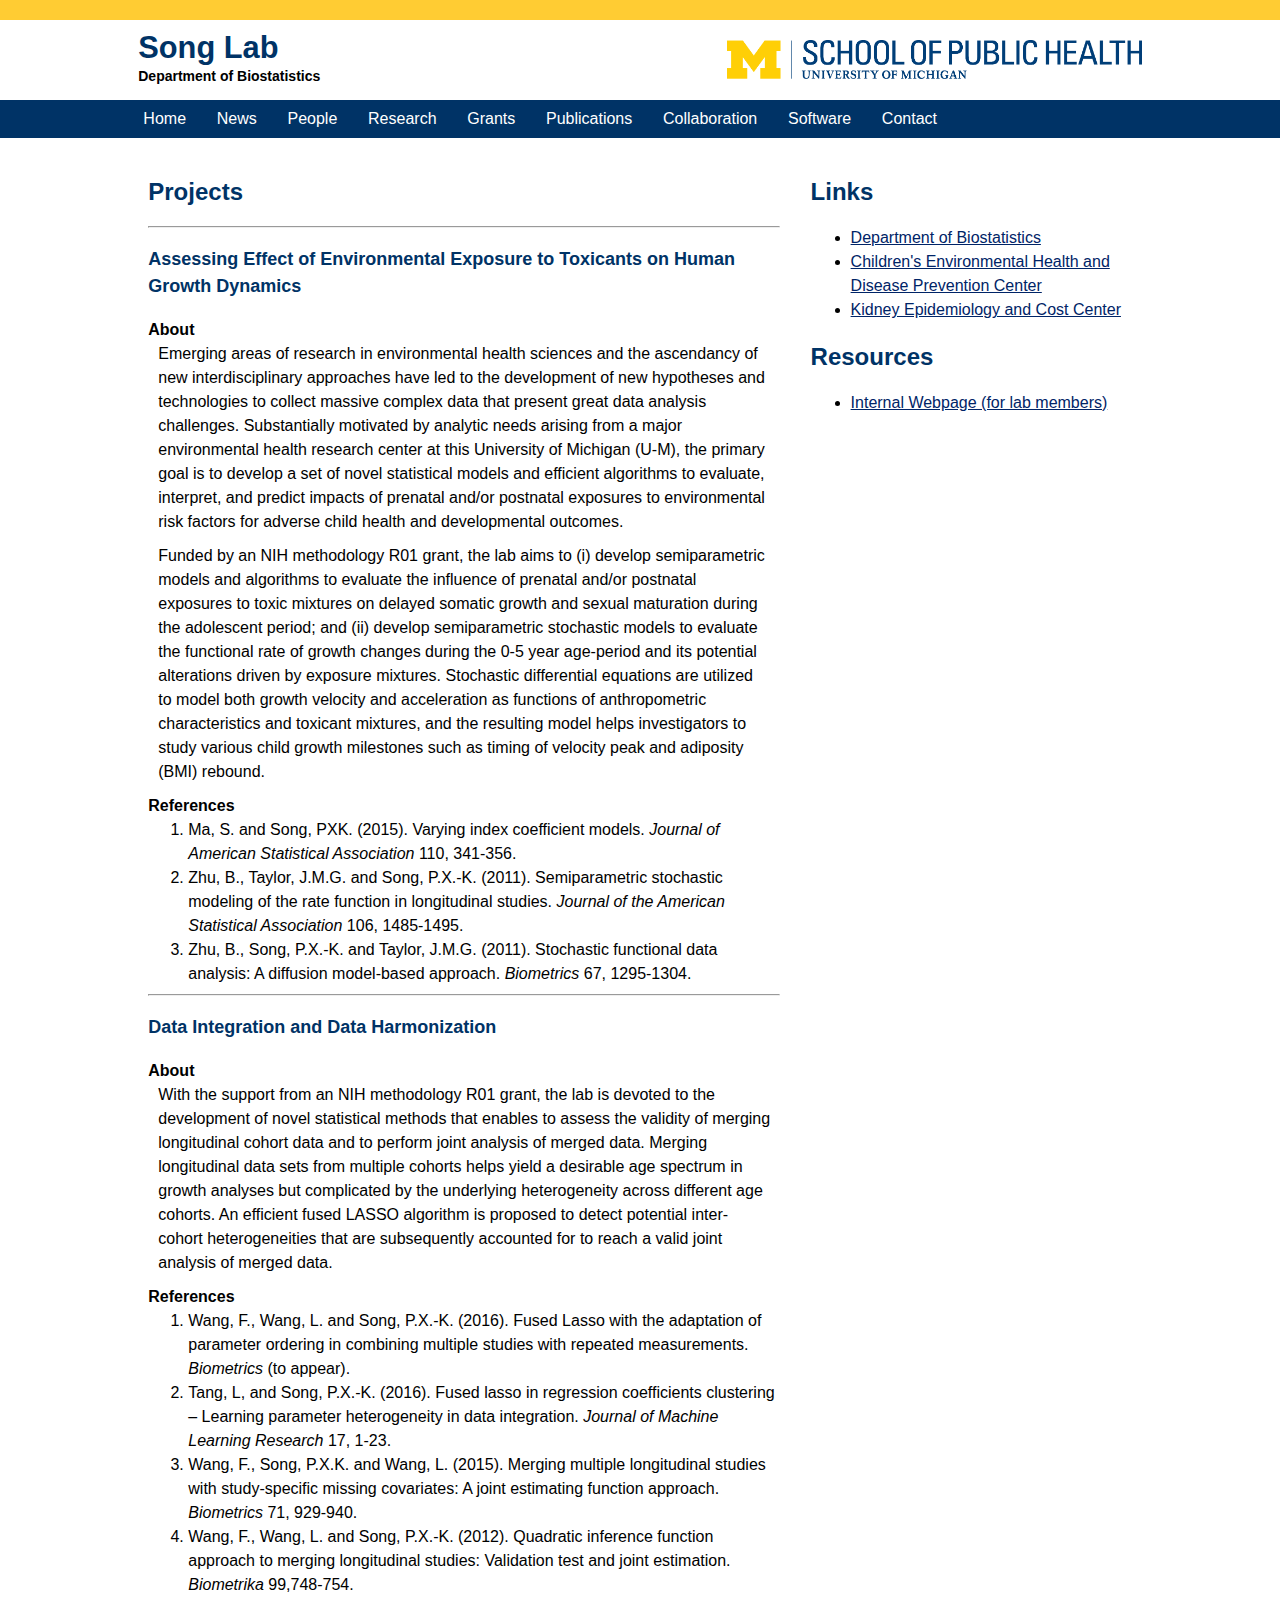
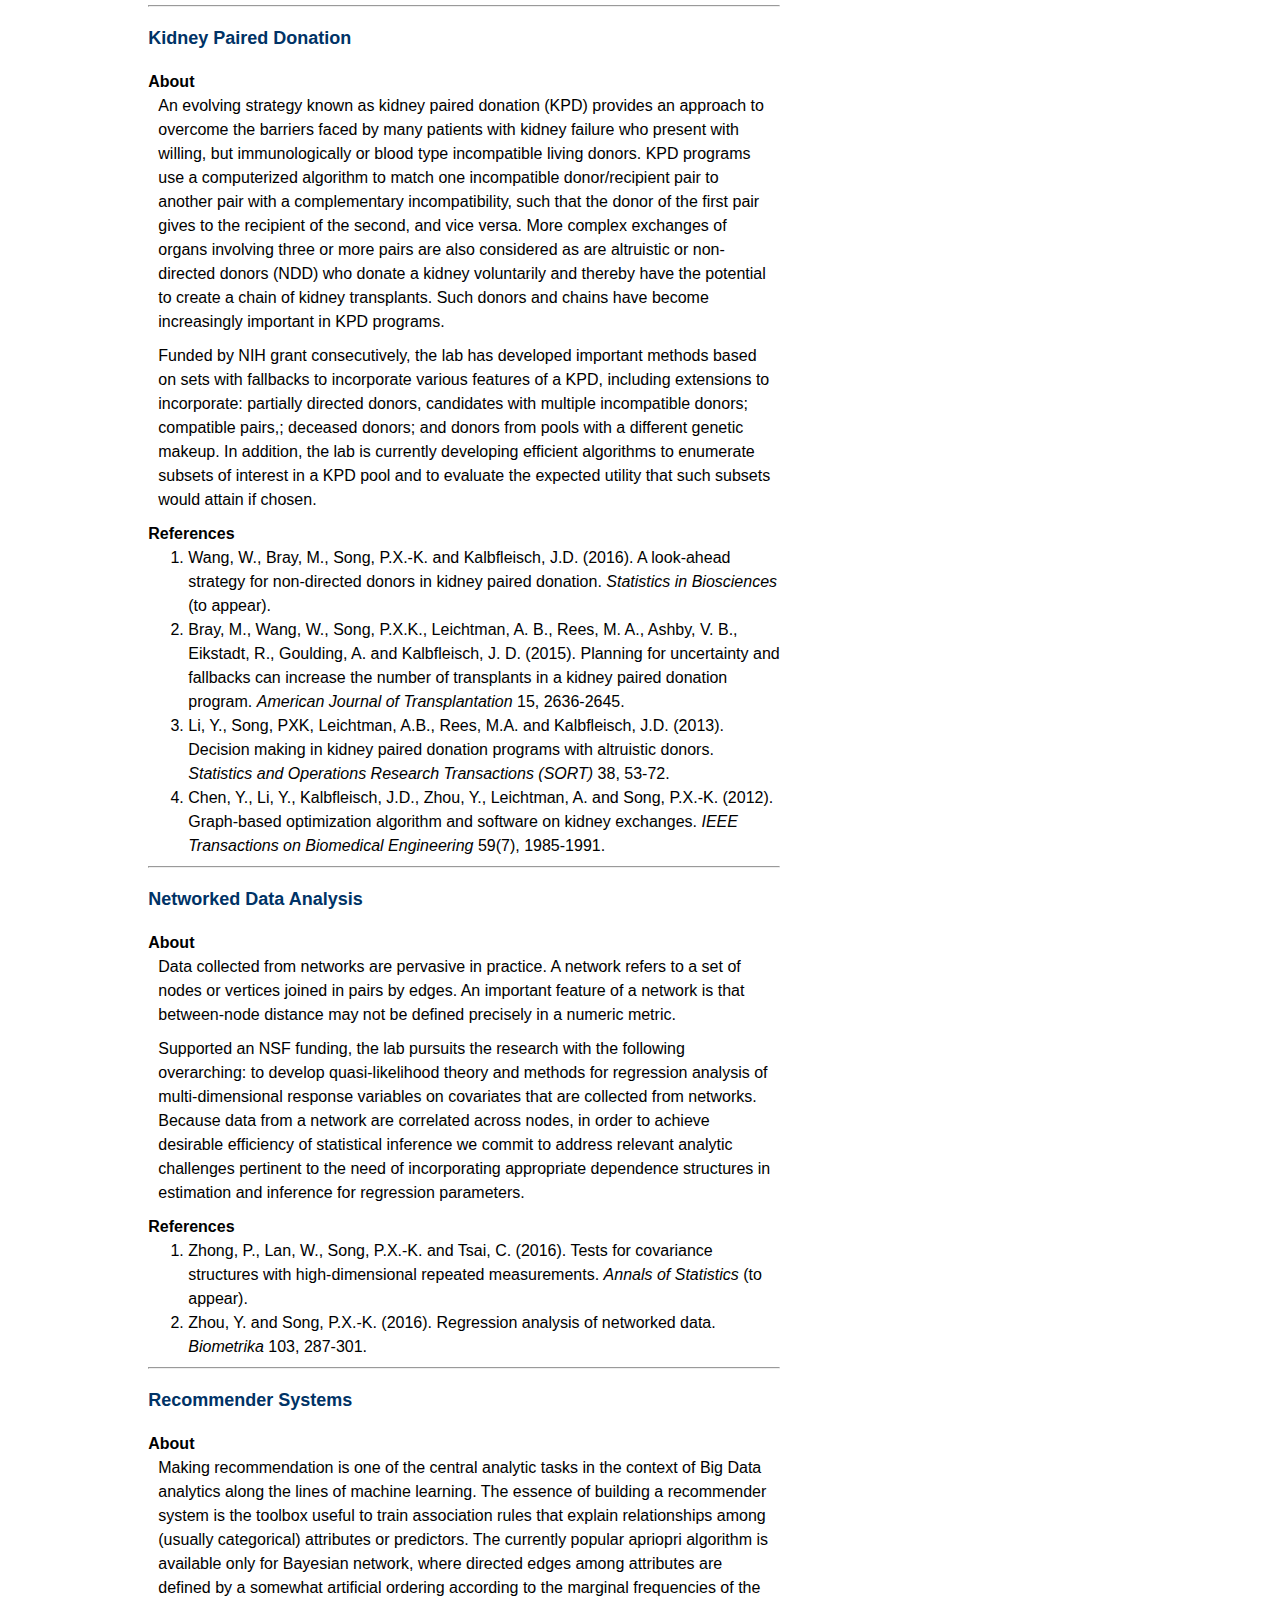
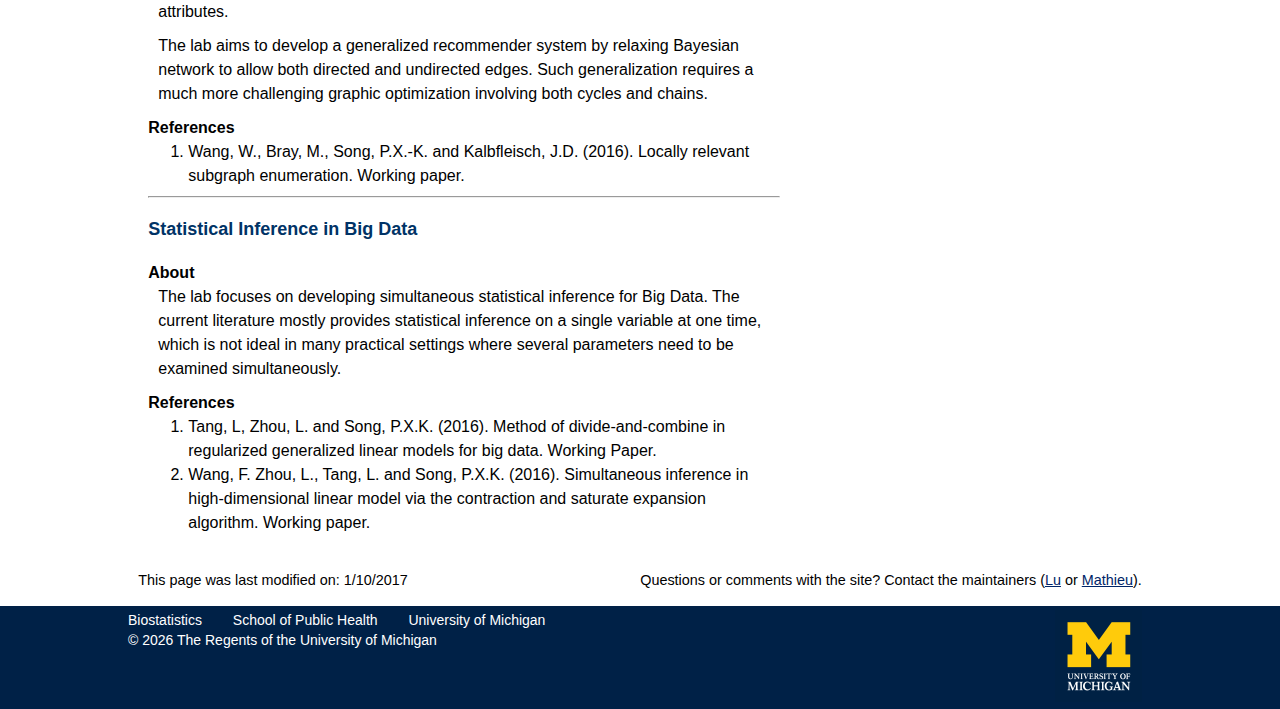
<file: research.html>
<!doctype html>
<html>

<head>
	<title>Song Lab | Research</title>
	<meta charset="utf-8">
	<link rel="stylesheet" href="eecsstyle.css">

	<script>
	  (function(i,s,o,g,r,a,m){i['GoogleAnalyticsObject']=r;i[r]=i[r]||function(){
	  (i[r].q=i[r].q||[]).push(arguments)},i[r].l=1*new Date();a=s.createElement(o),
	  m=s.getElementsByTagName(o)[0];a.async=1;a.src=g;m.parentNode.insertBefore(a,m)
	  })(window,document,'script','https://www.google-analytics.com/analytics.js','ga');

	  ga('create', 'UA-84714937-1', 'auto');
	  ga('send', 'pageview');
	</script>	
	
</head>

<body>
	<div class=maize_bar></div>
	<header>
		<div id=header_left>
			<h1>Song Lab</h1>
			<b>Department of Biostatistics</b>
		</div> <!-- header_Left -->

		<a href="https://sph.umich.edu/" target="_blank">
		<div id=header_right_logo>
			<img src="image/SPH-formal.png">
		</div>
		</a>			
	</header>

	<div class=blue_bar>
		<div id=main_menu_holder>
			<nav class=main_menu><ul id="main_menu">
					<li class="first"><a href="index.html">Home</a></li>
                    <li><a href="news.html">News</a></li>					
					<li><a href="people.html">People</a></li>
					<li><a href="research.html">Research</a> </li>	
					<li><a href="grant.html">Grants</a> </li>									
					<li><a href="publications.html">Publications</a></li>	
					<li><a href="collaboration.html">Collaboration</a></li>									
					<li><a href="software.html">Software</a></li>	
					<li><a href="contact.html">Contact</a></li>									
					<!-- class="first" should only be used with the first menu item -->
				</ul>
			</nav>
		</div><!-- main menu -->
	</div><!-- blue bar -->



	<div id="content_holder">
		<div class=wrapper>

			<div class="two_column_70_left">
				<h1>Projects</h1>

				<hr>
				<h3>Assessing Effect of Environmental Exposure to Toxicants on Human Growth Dynamics</h3>
				<b>About</b>
				<p>Emerging areas of research in environmental health sciences and the ascendancy of new interdisciplinary approaches have led to the development of new hypotheses and technologies to collect massive complex data that present great data analysis challenges. Substantially motivated by analytic needs arising from a major environmental health research center at this University of Michigan (U-M), the primary goal is to develop a set of novel statistical models and efficient algorithms to evaluate, interpret, and predict impacts of prenatal and/or postnatal exposures to environmental risk factors for adverse child health and developmental outcomes. </p>
				<p>Funded by an NIH methodology R01 grant, the lab aims to (i) develop semiparametric models and algorithms to evaluate the influence of prenatal and/or postnatal exposures to toxic mixtures on delayed somatic growth and sexual maturation during the adolescent period; and (ii) develop semiparametric stochastic models to evaluate the functional rate of growth changes during the 0-5 year age-period and its potential alterations driven by exposure mixtures. Stochastic differential equations are utilized to model both growth velocity and acceleration as functions of anthropometric characteristics and toxicant mixtures, and the resulting model helps investigators to study various child growth milestones such as timing of velocity peak and adiposity (BMI) rebound.</p>
				<b>References</b>
				<ol>
					<li>Ma, S. and Song, PXK. (2015). Varying index coefficient models.  <em>Journal of American Statistical Association</em> 110, 341-356.</li>
					<li>Zhu, B., Taylor, J.M.G. and Song, P.X.-K. (2011). Semiparametric stochastic modeling of the rate function in longitudinal studies. <em>Journal of the American Statistical Association</em> 106, 1485-1495.</li>	
					<li>Zhu, B., Song, P.X.-K. and Taylor, J.M.G. (2011).  Stochastic functional data analysis: A diffusion model-based approach.  <em>Biometrics</em> 67, 1295-1304.</li>					
				</ol>

				<hr>
				<h3>Data Integration and Data Harmonization</h3>
				<b>About</b>
				<p>With the support from an NIH methodology R01 grant, the lab is devoted to the development of novel statistical methods that enables to assess the validity of merging longitudinal cohort data and to perform joint analysis of merged data. Merging longitudinal data sets from multiple cohorts helps yield a desirable age spectrum in growth analyses but complicated by the underlying heterogeneity across different age cohorts. An efficient fused LASSO algorithm is proposed to detect potential inter-cohort heterogeneities that are subsequently accounted for to reach a valid joint analysis of merged data.</p>
				<b>References</b>
				<ol>
					<li>Wang, F., Wang, L. and Song, P.X.-K. (2016). Fused Lasso with the adaptation of parameter ordering in combining multiple studies with repeated measurements.  <em>Biometrics</em> (to appear).</li>		
					<li>Tang, L, and Song, P.X.-K. (2016). Fused lasso in regression coefficients clustering – Learning parameter heterogeneity in data integration. <em>Journal of Machine Learning Research</em> 17, 1-23. </li>
					<li>Wang, F., Song, P.X.K. and Wang, L. (2015). Merging multiple longitudinal studies with study-specific missing covariates: A joint estimating function approach. <em>Biometrics</em> 71, 929-940.</li>	
					<li>Wang, F., Wang, L. and Song, P.X.-K. (2012). Quadratic inference function approach to merging longitudinal studies: Validation test and joint estimation. <em>Biometrika</em> 99,748-754.</li>			
				</ol>							

				<hr>
				<h3>Kidney Paired Donation</h3>
				<b>About</b>
				<p>An evolving strategy known as kidney paired donation (KPD) provides an approach to overcome the barriers faced by many patients with kidney failure who present with willing, but immunologically or blood type incompatible living donors. KPD programs use a computerized algorithm to match one incompatible donor/recipient pair to another pair with a complementary incompatibility, such that the donor of the first pair gives to the recipient of the second, and vice versa. More complex exchanges of organs involving three or more pairs are also considered as are altruistic or non-directed donors (NDD) who donate a kidney voluntarily and thereby have the potential to create a chain of kidney transplants.  Such donors and chains have become increasingly important in KPD programs.</p>
				<p>Funded by NIH grant consecutively, the lab has developed important methods based on sets with fallbacks to incorporate various features of a KPD,  including extensions to incorporate: partially directed donors, candidates with multiple incompatible donors; compatible pairs,; deceased donors; and donors from pools with a different genetic makeup. In addition, the lab is currently developing efficient algorithms to enumerate subsets of interest in a KPD pool and to evaluate the expected utility that such subsets would attain if chosen. </p>
				<b>References</b>
				<ol>
					<li>Wang, W., Bray, M., Song, P.X.-K. and Kalbfleisch, J.D.  (2016). A look-ahead strategy for non-directed donors in kidney paired donation.  <em>Statistics in Biosciences</em> (to appear).</li>		
					<li>Bray, M., Wang, W., Song, P.X.K., Leichtman, A. B., Rees, M. A., Ashby, V. B., Eikstadt, R., Goulding, A. and Kalbfleisch, J. D. (2015). Planning for uncertainty and fallbacks can increase the number of transplants in a kidney paired donation program. <em>American Journal of Transplantation</em> 15, 2636-2645.</li>
					<li>Li, Y., Song, PXK, Leichtman, A.B., Rees, M.A. and Kalbfleisch, J.D. (2013). Decision making in kidney paired donation programs with altruistic donors. <em>Statistics and Operations Research Transactions (SORT)</em> 38, 53-72.</li>
					<li>Chen, Y., Li, Y., Kalbfleisch, J.D., Zhou, Y., Leichtman, A. and Song, P.X.-K. (2012). Graph-based optimization algorithm and software on kidney exchanges. <em>IEEE Transactions on Biomedical Engineering</em> 59(7), 1985-1991.</li>				
				</ol>

				<hr>
				<h3>Networked Data Analysis</h3>
				<b>About</b>
				<p>Data collected from networks are pervasive in practice. A network refers to a set of nodes or vertices joined in pairs by edges. An important feature of a network is that between-node distance may not be defined precisely in a numeric metric. </p>
				<p>Supported an NSF funding, the lab pursuits the research with the following overarching: to develop quasi-likelihood theory and methods for regression analysis of multi-dimensional response variables on covariates that are collected from networks. Because data from a network are correlated across nodes, in order to achieve desirable efficiency of statistical inference we commit to address relevant analytic challenges pertinent to the need of incorporating appropriate dependence structures in estimation and inference for regression parameters.</p>
				<b>References</b>
				<ol>
					<li>Zhong, P., Lan, W., Song, P.X.-K. and Tsai, C. (2016). Tests for covariance structures with high-dimensional repeated measurements.  <em>Annals of Statistics</em> (to appear).</li>		
					<li>Zhou, Y. and Song, P.X.-K. (2016). Regression analysis of networked data.  <em>Biometrika</em> 103, 287-301.</li>				
				</ol>

				<hr>
				<h3>Recommender Systems</h3>
				<b>About</b>
				<p>Making recommendation is one of the central analytic tasks in the context of Big Data analytics along the lines of machine learning. The essence of building a recommender system is the toolbox useful to train association rules that explain relationships among (usually categorical) attributes or predictors.  The currently popular apriopri algorithm is available only for Bayesian network, where directed edges among attributes are defined by a somewhat artificial ordering according to the marginal frequencies of the attributes. </p>
				<p>The lab aims to develop a generalized recommender system by relaxing Bayesian network to allow both directed and undirected edges.  Such generalization requires a much more challenging graphic optimization involving both cycles and chains. </p>
				<b>References</b>
				<ol>
					<li>Wang, W., Bray, M., Song, P.X.-K. and Kalbfleisch, J.D.  (2016). Locally relevant subgraph enumeration.  Working paper. </li>						
				</ol>

				<hr>
				<h3>Statistical Inference in Big Data</h3>
				<b>About</b>
				<p>The lab focuses on developing simultaneous statistical inference for Big Data.  The current literature mostly provides statistical inference on a single variable at one time, which is not ideal in many practical settings where several parameters need to be examined simultaneously.   </p>
				<b>References</b>
				<ol>
					<li>Tang, L, Zhou, L. and Song, P.X.K. (2016). Method of divide-and-combine in regularized generalized linear models for big data.   Working Paper. </li>	
					<li>Wang, F. Zhou, L., Tang, L. and Song, P.X.K. (2016).  Simultaneous inference in high-dimensional linear model via the contraction and saturate expansion algorithm.  Working paper. </li>					
				</ol>
			</div> <!-- two_column_70_left -->

			<div class="two_column_30_right">
				<h1>Links</h1>
				<ul>
					<li><a href="https://sph.umich.edu/biostat/" target="_blank">Department of Biostatistics</a></li>
					<li><a href="https://sph.umich.edu/cehc/" target="_blank">Children's Environmental Health and Disease Prevention Center</a></li>
					<li><a href="http://kecc.sph.umich.edu/" target="_blank">Kidney Epidemiology and Cost Center</a></li>
				</ul>
				<h1>Resources</h1>
				<ul>
					<li><a href="https://www.umich.edu/~songlab/internal.html">Internal Webpage (for lab members)</a></li>
				</ul>

<!--
				<h1>Posters</h1>
				2016<br>
				<ul>
					<li><a href="" target="_blank">Poster Title</a></li>
					<li><a href="" target="_blank">Poster Title</a></li>
				</ul>
				<br>

				2015<br>
				<ul>
					<li><a href="" target="_blank">Poster Title</a></li>
					<li><a href="" target="_blank">Poster Title</a></li>
				</ul>
				<br>

				2014<br>
				<ul>
					<li><a href="" target="_blank">Poster Title</a></li>
					<li><a href="" target="_blank">Poster Title</a></li>
				</ul>
				<br>
-->

			</div> <!-- two_column_30_right -->					
		</div> <!-- wrapper -->
	</div> <!-- content_holder -->




	<div id="content_holder">
		<div class=wrapper>
			<!--   <p><script type="text/javascript" src="js_lus.js"></script></p>   -->
			<div id="textbox">
			  <p class="alignleft">This page was last modified on: 1/10/2017</p>
			  <p class="alignright">Questions or comments with the site? Contact the maintainers (<a href="people.html#lutang">Lu</a> or <a href="people.html#braymath">Mathieu</a>).</p>
			</div>			
		</div> <!-- wrapper -->
	</div> <!-- content_holder -->
	
	<!-- FOOTER -->
	<div class="footer_bar">
		<div id=footer>
			<div id=footer_left>
				<nav class=footer>
					<ul>
					<li class=first><a href="https://sph.umich.edu/biostat/" target="_blank">Biostatistics</a></li>
					<li><a href="https://sph.umich.edu/" target="_blank">School of Public Health</a></li>
					<li class=last><a href="http://umich.edu" target="_blank">University of Michigan</a></li>
					</ul>
				</nav>
				<div id=copyright><ul><li>&copy; <script>var d = new Date();var n = d.getFullYear();document.write(n);</script> <a href="http://regents.umich.edu/" target="_blank">The Regents of the University of Michigan</a></li></ul></div>
			</div><!-- footer left -->
			<div id=footer_right>
				<img src="image/footer-logo.png">
			</div><!-- footer_right -->
			<div class=clear_fix></div>
		</div><!-- footer-->
	</div><!-- footer bar -->


</body>
</html>
</file>
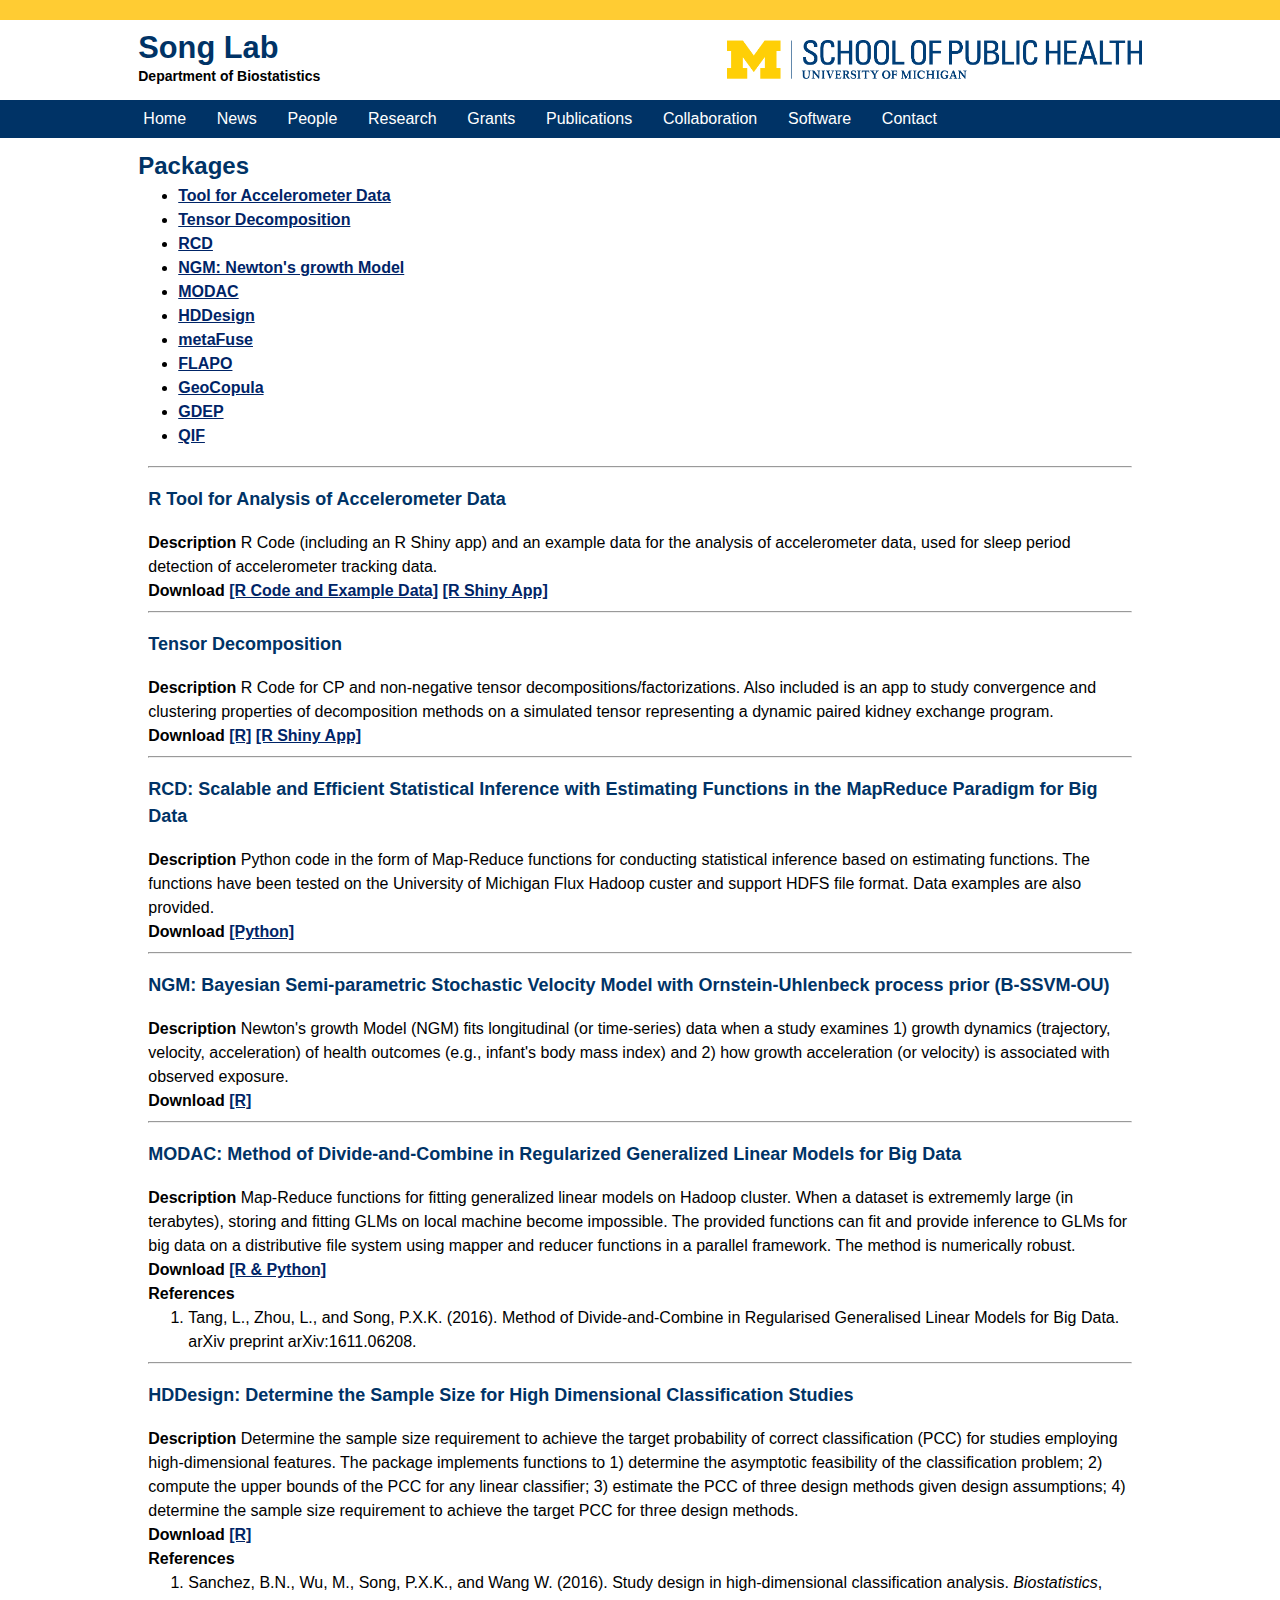
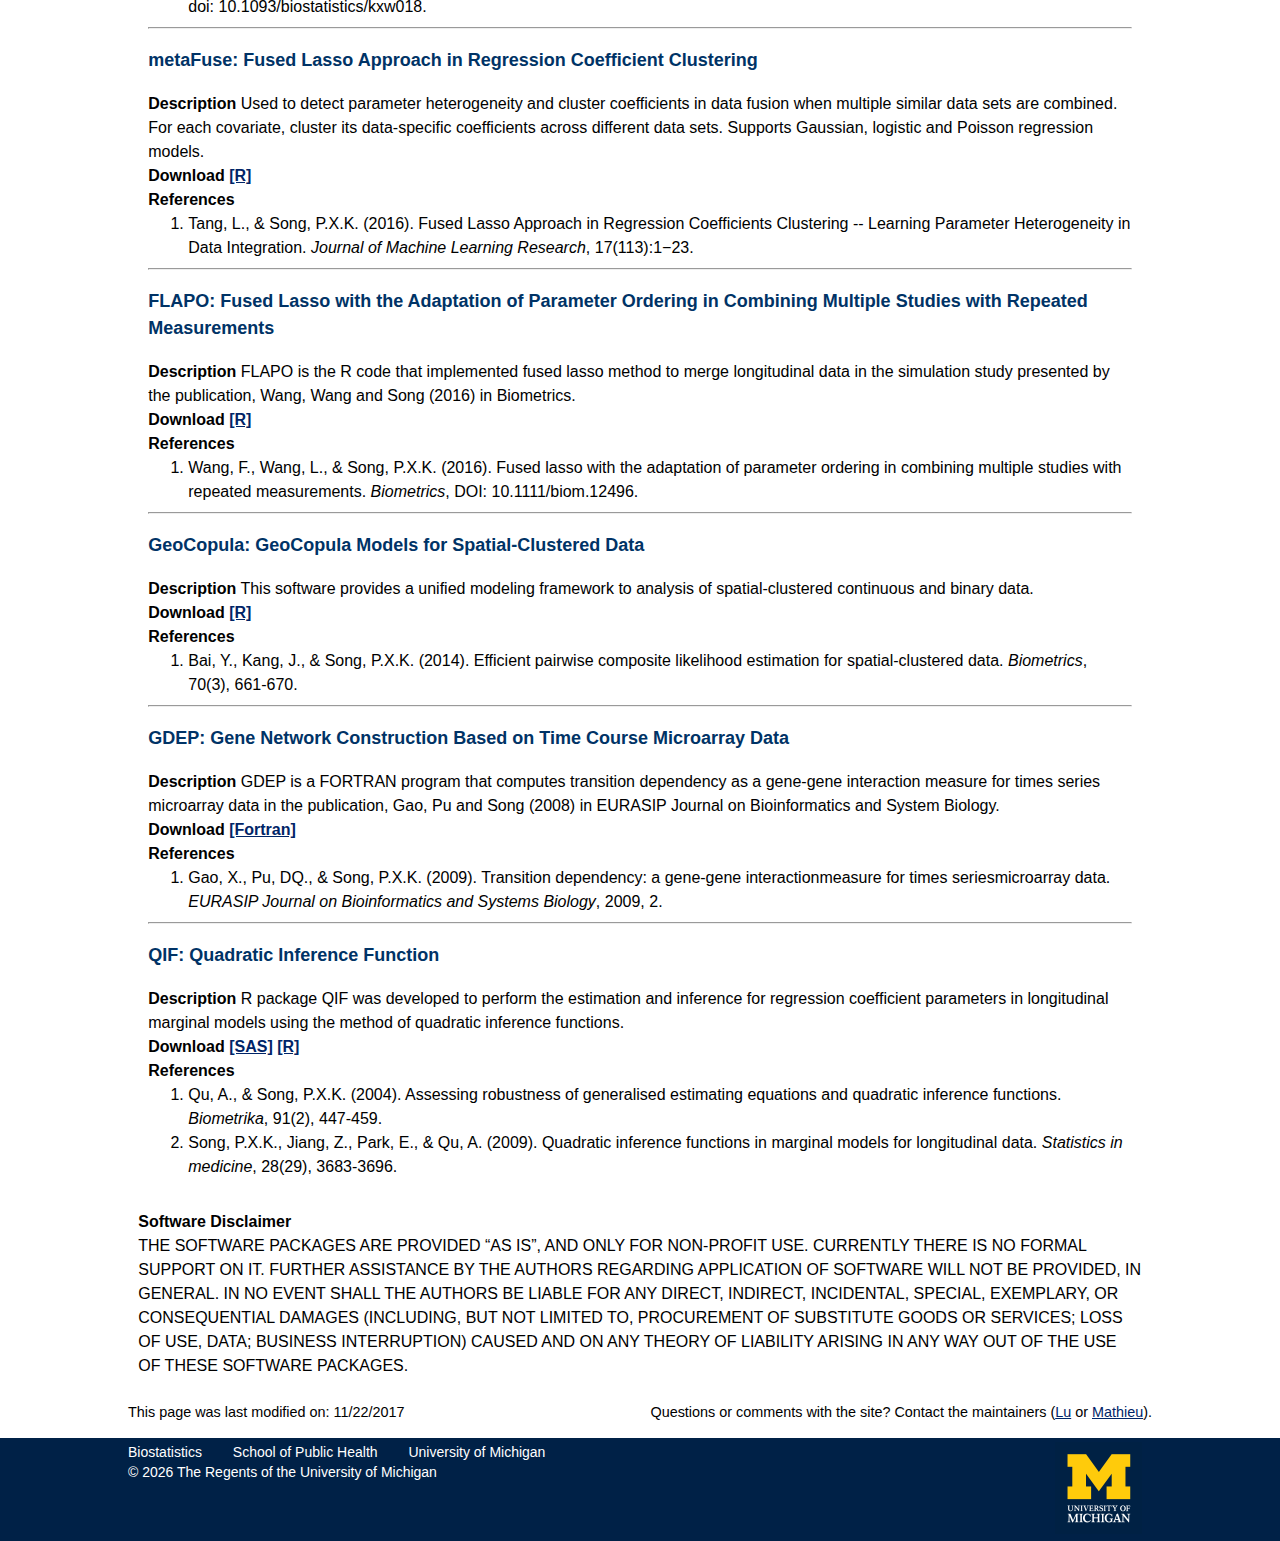
<file: software.html>
<!doctype html>
<html>

<head>
	<title>Song Lab | Software</title>
	<meta charset="utf-8">
	<link rel="stylesheet" href="eecsstyle.css">

	<script>
	  (function(i,s,o,g,r,a,m){i['GoogleAnalyticsObject']=r;i[r]=i[r]||function(){
	  (i[r].q=i[r].q||[]).push(arguments)},i[r].l=1*new Date();a=s.createElement(o),
	  m=s.getElementsByTagName(o)[0];a.async=1;a.src=g;m.parentNode.insertBefore(a,m)
	  })(window,document,'script','https://www.google-analytics.com/analytics.js','ga');

	  ga('create', 'UA-84714937-1', 'auto');
	  ga('send', 'pageview');
	</script>		
</head>

<body>
	<div class=maize_bar></div>
	<header>
		<div id=header_left>
			<h1>Song Lab</h1>
			<b>Department of Biostatistics</b>
		</div> <!-- header_Left -->

		<a href="https://sph.umich.edu/" target="_blank">
		<div id=header_right_logo>
			<img src="image/SPH-formal.png">
		</div>
		</a>
	</header>

	<div class=blue_bar>
		<div id=main_menu_holder>
			<nav class=main_menu><ul id="main_menu">
					<li class="first"><a href="index.html">Home</a></li>
                    <li><a href="news.html">News</a></li>					
					<li><a href="people.html">People</a></li>
					<li><a href="research.html">Research</a> </li>	
					<li><a href="grant.html">Grants</a> </li>									
					<li><a href="publications.html">Publications</a></li>	
					<li><a href="collaboration.html">Collaboration</a></li>									
					<li><a href="software.html">Software</a></li>	
					<li><a href="contact.html">Contact</a></li>									
					<!-- class="first" should only be used with the first menu item -->
				</ul>
			</nav>
		</div><!-- main menu -->
	</div><!-- blue bar -->


	<div id="content_holder">
		<div class=wrapper>
			<div class="one_column">
				<h1>Packages</h1>

				<ul>
					<li><a href="#accelerometer"><strong>Tool for Accelerometer Data</strong></a></li>
					<li><a href="#Tensor"><strong>Tensor Decomposition</strong></a></li>
					<li><a href="#RCD"><strong>RCD</strong></a></li>
					<li><a href="#NGM"><strong>NGM: Newton's growth Model</strong></a></li>
					<li><a href="#MODAC"><strong>MODAC</strong></a></li>	
					<li><a href="#HDDesign"><strong>HDDesign</strong></a></li>						
					<li><a href="#metaFuse"><strong>metaFuse</strong></a></li>	
					<li><a href="#FLAPO"><strong>FLAPO</strong></a></li>	
					<li><a href="#GeoCopula"><strong>GeoCopula</strong></a></li>
					<li><a href="#GDEP"><strong>GDEP</strong></a></li>
					<li><a href="#QIF"><strong>QIF</strong></a></li>
				</ul>				

				<div id="content_holder">
					<div class=wrapper>


						<a name="accelerometer"></a>
						<div class="one_column">
							<hr>
							<h3>R Tool for Analysis of Accelerometer Data</h3>
							<b>Description</b>
							R Code (including an R Shiny app) and an example data for the analysis of accelerometer data, used for sleep period detection of accelerometer tracking data.
							<br />
							<b>Download <a href="software/accelerometer.zip" target="_blank">[R Code and Example Data]</a> <a href="https://jongguri.shinyapps.io/manualanalysis/" target="_blank">[R Shiny App]</a></b>
							<br />
						</div> <!-- one_column -->

						<a name="Tensor"></a>
						<div class="one_column">
							<hr>
							<h3>Tensor Decomposition</h3>
							<b>Description</b>
							R Code for CP and non-negative tensor decompositions/factorizations. Also included is an app to study convergence and clustering properties of decomposition methods on a simulated tensor representing a dynamic paired kidney exchange program.
							<br />
							<b>Download <a href="https://github.com/mathieubray/Tensor" target="_blank">[R]</a> <a href="https://mathieubray.shinyapps.io/Tensor/" target="_blank">[R Shiny App]</a></b>
							<br />
						</div> <!-- one_column -->

						<a name="RCD"></a>
						<div class="one_column">
							<hr>
							<h3>RCD: Scalable and Efficient Statistical Inference with Estimating Functions in the MapReduce Paradigm for Big Data</h3>
							<b>Description</b>
							Python code in the form of Map-Reduce functions for conducting statistical inference based on estimating functions. The functions have been tested on the University of Michigan Flux Hadoop custer and support HDFS file format. Data examples are also provided.
							<br />
							<b>Download <a href="software/rcd_python.zip" target="_blank">[Python]</a></b>
							<br />
						</div> <!-- one_column -->

						<a name="NGM"></a>
						<div class="one_column">
							<hr>
							<h3>NGM: Bayesian Semi-parametric Stochastic Velocity Model with Ornstein-Uhlenbeck process prior (B-SSVM-OU)</h3>
							<b>Description</b>
							Newton's growth Model (NGM) fits longitudinal (or time-series) data when a study examines 1) growth dynamics (trajectory, velocity, acceleration) of health outcomes (e.g., infant's body mass index) and 2) how growth acceleration (or velocity) is associated with observed exposure.
							<br />
							<b>Download <a href="software/NGM_1.0.tar.gz" target="_blank">[R]</a></b>
							<br />
						</div> <!-- one_column -->

						<a name="MODAC"></a>
						<div class="one_column">
							<hr>
							<h3>MODAC: Method of Divide-and-Combine in Regularized Generalized Linear Models for Big Data</h3>
							<b>Description</b>
							Map-Reduce functions for fitting generalized linear models on Hadoop cluster. When a dataset is extrememly large (in terabytes), storing and fitting GLMs on local machine become impossible. The provided functions can fit and provide inference to GLMs for big data on a distributive file system using mapper and reducer functions in a parallel framework. The method is numerically robust.
							<br />
							<b>Download <a href="https://github.com/ClumsyBear/MapReduce-for-MODAC" target="_blank">[R & Python]</a></b>
							<br />
							<b>References</b>
							<ol>
								<li>Tang, L., Zhou, L., and Song, P.X.K. (2016). Method of Divide-and-Combine in Regularised Generalised Linear Models for Big Data. arXiv preprint arXiv:1611.06208.</li>						
							</ol>								
						</div> <!-- one_column -->

						<a name="HDDesign"></a>
						<div class="one_column">
							<hr>
							<h3>HDDesign: Determine the Sample Size for High Dimensional Classification Studies</h3>
							<b>Description</b>
							Determine the sample size requirement to achieve the target probability of correct classification (PCC) for studies employing high-dimensional features. The package implements functions to 1) determine the asymptotic feasibility of the classification problem; 2) compute the upper bounds of the PCC for any linear classifier; 3) estimate the PCC of three design methods given design assumptions; 4) determine the sample size requirement to achieve the target PCC for three design methods.
							<br />
							<b>Download <a href="https://cran.r-project.org/web/packages/HDDesign/index.html" target="_blank">[R]</a></b>
							<br />
							<b>References</b>
							<ol>
								<li>Sanchez, B.N., Wu, M., Song, P.X.K., and Wang W. (2016). Study design in high-dimensional classification analysis. <em>Biostatistics</em>, doi: 10.1093/biostatistics/kxw018.</li>						
							</ol>								
						</div> <!-- one_column -->


						<a name="metaFuse"></a>
						<div class="one_column">
							<hr>
							<h3>metaFuse: Fused Lasso Approach in Regression Coefficient Clustering</h3>
							<b>Description</b>
							Used to detect parameter heterogeneity and cluster coefficients in data fusion when multiple similar data sets are combined. For each covariate, cluster its data-specific coefficients across different data sets. Supports Gaussian, logistic and Poisson regression models.
							<br />
							<b>Download <a href="https://cran.r-project.org/web/packages/metafuse/index.html" target="_blank">[R]</a></b>	
							<br />
							<b>References</b>
							<ol>
								<li>Tang, L., & Song, P.X.K. (2016). Fused Lasso Approach in Regression Coefficients Clustering -- Learning Parameter Heterogeneity in Data Integration. <em>Journal of Machine Learning Research</em>, 17(113):1−23.</li>					
							</ol>									
						</div> <!-- one_column -->


						<a name="FLAPO"></a>
						<div class="one_column">
							<hr>
							<h3>FLAPO: Fused Lasso with the Adaptation of Parameter Ordering in Combining Multiple Studies with Repeated Measurements</h3>
							<b>Description</b>
							FLAPO is the R code that implemented fused lasso method to merge longitudinal data in the simulation study presented by the publication, Wang, Wang and Song (2016) in Biometrics.
							<br />
							<b>Download <a href="http://www-personal.umich.edu/~pxsong/FLAPO/" target="_blank">[R]</a></b>
							<br />			
							<b>References</b>
							<ol>
								<li>Wang, F., Wang, L., & Song, P.X.K. (2016). Fused lasso with the adaptation of parameter ordering in combining multiple studies with repeated measurements. <em>Biometrics</em>, DOI: 10.1111/biom.12496.</li>		
							</ol>
						</div> <!-- one_column -->


						<a name="GeoCopula"></a>
						<div class="one_column">
							<hr>
							<h3>GeoCopula: GeoCopula Models for Spatial-Clustered Data</h3>
							<b>Description</b>
							This software provides a unified modeling framework to analysis of spatial-clustered continuous and binary data.
							<br />
							<b>Download <a href="http://www-personal.umich.edu/~jiankang/software/GeoCopula.html" target="_blank">[R]</a></b>
							<br />		
							<b>References</b>
							<ol>
								<li>Bai, Y., Kang, J., & Song, P.X.K. (2014). Efficient pairwise composite likelihood estimation for spatial‐clustered data. <em>Biometrics</em>, 70(3), 661-670.</li>								
							</ol>
						</div> <!-- one_column -->


						<a name="GDEP"></a>
						<div class="one_column">
							<hr>
							<h3>GDEP: Gene Network Construction Based on Time Course Microarray Data</h3>

							<b>Description</b>
							GDEP is a FORTRAN program that computes transition dependency as a gene-gene interaction measure for times series microarray data in the publication, Gao, Pu and Song (2008) in EURASIP Journal on Bioinformatics and System Biology.
							<br />
							<b>Download <a href="software/GDEP.zip" target="_blank">[Fortran]</a></b>	
							<br />
							<b>References</b>
							<ol>
								<li>Gao, X., Pu, DQ., & Song, P.X.K. (2009). Transition dependency: a gene-gene interactionmeasure for times seriesmicroarray data. <em>EURASIP Journal on Bioinformatics and Systems Biology</em>, 2009, 2.</li>					
							</ol>
						</div> <!-- one_column -->


						<a name="QIF"></a>
						<div class="one_column">
							<hr>
							<h3>QIF: Quadratic Inference Function</h3>

							<b>Description</b>
							R package QIF was developed to perform the estimation and inference for regression coefficient parameters in longitudinal marginal models using the method of quadratic inference functions.
							<br />
							<b>Download <a href="http://www-personal.umich.edu/~pxsong/qif_sas.html" target="_blank">[SAS]</a> <a href="http://www-personal.umich.edu/~pxsong/qif_package.html" target="_blank">[R]</a></b>
							<br />		
							<b>References</b>
							<ol>
								<li>Qu, A., & Song, P.X.K. (2004). Assessing robustness of generalised estimating equations and quadratic inference functions. <em>Biometrika</em>, 91(2), 447-459.</li>
								<li>Song, P.X.K., Jiang, Z., Park, E., & Qu, A. (2009). Quadratic inference functions in marginal models for longitudinal data. <em>Statistics in medicine</em>, 28(29), 3683-3696.</li>								
							</ol>
						</div> <!-- one_column -->


					</div> <!-- wrapper -->
				</div> <!-- content_holder -->

			</div> <!-- one_column -->
		</div> <!-- wrapper -->
	</div> <!-- content_holder -->

	<div id="content_holder">
		<div class=wrapper>
			<div class="one_column">
				<!-- 
					<hr> 
				-->
				<b>Software Disclaimer</b><br />
				THE SOFTWARE PACKAGES ARE PROVIDED &ldquo;AS IS&rdquo;, AND ONLY FOR NON-PROFIT USE. CURRENTLY THERE IS NO FORMAL SUPPORT ON IT. FURTHER ASSISTANCE BY THE AUTHORS REGARDING APPLICATION OF SOFTWARE WILL NOT BE PROVIDED, IN GENERAL. IN NO EVENT SHALL THE AUTHORS BE LIABLE FOR ANY DIRECT, INDIRECT, INCIDENTAL, SPECIAL, EXEMPLARY, OR CONSEQUENTIAL DAMAGES (INCLUDING, BUT NOT LIMITED TO, PROCUREMENT OF SUBSTITUTE GOODS OR SERVICES; LOSS OF USE, DATA; BUSINESS INTERRUPTION) CAUSED AND ON ANY THEORY OF LIABILITY ARISING IN ANY WAY OUT OF THE USE OF THESE SOFTWARE PACKAGES.
			</div> <!-- one_column -->
		</div> <!-- wrapper -->
	</div> <!-- content_holder -->


	<div id="content_holder">
		<!--   <p><script type="text/javascript" src="js_lus.js"></script></p>   -->
		<div id="textbox">
		  <p class="alignleft">This page was last modified on: 11/22/2017</p>
		  <p class="alignright">Questions or comments with the site? Contact the maintainers (<a href="people.html#lutang">Lu</a> or <a href="people.html#braymath">Mathieu</a>).</p>
		</div>			
	</div> <!-- content_holder -->

	<!-- FOOTER -->
	<div class="footer_bar">
		<div id=footer>
			<div id=footer_left>
				<nav class=footer>
					<ul>
					<li class=first><a href="https://sph.umich.edu/biostat/" target="_blank">Biostatistics</a></li>
					<li><a href="https://sph.umich.edu/" target="_blank">School of Public Health</a></li>
					<li class=last><a href="http://umich.edu" target="_blank">University of Michigan</a></li>
					</ul>
				</nav>
				<div id=copyright><ul><li>&copy; <script>var d = new Date();var n = d.getFullYear();document.write(n);</script> <a href="http://regents.umich.edu/" target="_blank">The Regents of the University of Michigan</a></li></ul></div>
			</div><!-- footer left -->
			<div id=footer_right>
				<img src="image/footer-logo.png">
			</div><!-- footer_right -->
			<div class=clear_fix></div>
		</div><!-- footer-->
	</div><!-- footer bar -->


</body>
</html>
</file>
<file: eecsstyle.css>
/* This style file is adapted from the University of Michigan Department of Electrical Engineering and Computer Science */

html { overflow-y: scroll; }
/* EECS MAIN STYLE SHEET */
body { background-color:white; margin:0; padding:0; font-family:arial,verdana,helvetica,sans-serif; font-size:14px;color:#000000; }
img { border:0;}

/* general layout */
.maize_bar { width:100%; height:20px; background-color:#FFCC33; } /* top bar */
.blue_bar { width:100%; height:38px; background-color:#003366; padding:0; display:block; } /* menu bar */

/* header */
header { width:1024px; margin:0 auto; display:block; overflow:hidden; min-height: 80px;}
#header_left { float:left; width:45%;  max-width:500px; margin:1%; text-align:left; }
#header_left h1 { margin-top:0; margin-bottom:2px; font-size:2.2em; }
#header_right_logo { float:right; width:45%;  max-width:500px; margin:1%; text-align:right; }
#header_right_logo img { width:90%; margin-top:10px; vertical-align:bottom}
/* end header */


/* my class */
.graduate { margin:10px 0 10px 0;}
.graduate h3 { margin:0 0 0 0; padding:0 0 0 0; }
.graduate span { font-size:16px; color: #000000}

.collaborator { margin:10px 0 20px 0; }
.collaborator h3 { margin:0 0 0 0; padding:0 0 0 0;}
.collaborator a { font-weight:bold; }

.download { margin:10px 5px 20px 10px; }
.download ol { margin-left: -1em; }


.alignleft { float: left; }
.alignright { float: right; }
#textbox {font-size:.9em;}
.featured_publication li { margin:0px 0px 5px 0px; }
/* end my class */




/* main menu */
#main_menu_holder { width:1024px; height:38px; margin:0 auto; padding:0; }
#main_menu_holder a, #main_menu_holder a:link, #main_menu_holder a:visited  { color:#ffffff; }
#main_menu_holder .selected a, #main_menu_holder a:hover { color:#ffcc33; }
nav.main_menu { float:none; width:100%; max-width:1024px; height:38px; }
nav.main_menu ul { position: relative; margin:0; padding:0; list-style:none; display:table; width:100%; }
nav.main_menu ul li { position: relative; display:inline-block; line-height:37px; padding:0 1.5%; }
nav.main_menu ul li a, nav.main_menu ul li a:link, nav.main_menu ul li a:active, nav.main_menu ul li a:visited {
	text-decoration:none; font-weight:normal; color:#ffffff; font-size:16px;
}
nav.main_menu ul li a:hover { color:#ffcc00; }
nav.main_menu ul li a.current { color:#FFCC33; }
/* main drop menu */
nav.main_menu ul li ul {
	display:none; position:absolute; text-align:left; list-style:none; top:37px; left:0px; padding:0; margin:0;
	background: #003366; opacity:0.94; z-index:999;
}
nav.main_menu ul li ul { width:244px; }
nav.main_menu ul li ul li { display:block; border-bottom:2px solid #2e5276; padding-left:4%; }
nav.main_menu ul li ul li a {
	float:none;	font-weight:normal ! important; font-size:14px ! important; color:#ffffff ! important;
	text-align:left ! important; line-height:normal ! important; display:block; padding:5% 1.5%;
}
nav.main_menu ul li ul li a:hover { color:#acc1ea ! important; }
/* end main drop menu */
/* end main menu */

/* content area */
#content_title { width:100%; max-width:1024px; height:auto; margin:0 auto; background-color:#ffffff; line-height:1.5; }

#content_holder { width:100%; max-width:1024px; height:auto; min-height:000px; margin:0 auto; background-color:#ffffff; line-height:1.5; }
#content_holder #feature { width:100%; height:auto; margin:0 auto; }
#content_holder #feature img { width:100%; }
/* content with side menu/s */
.columns { display:table; border-collapse:collapse; }
#content_row { display:table-row; padding:0; }
#content_body { display:table-cell; vertical-align:top; padding:3% 4% 4% 4%; max-width:560px; width:auto; }
.full { max-width:760px ! important; }
#content_body_home { float:left; width:60%; max-width:635px; padding:20px 0 20px 20px; }
#content_body #feature { width:100%; height:auto; }
#content_body #feature img { width:100%; }
/* content with left menu only */
#content_row > #content { padding:3% 4% 4% 4.25%; max-width:820px; }
/* safari hack */
/* safari doesn't do display:table well, so we have to work around it */
_::-moz-svg-foreign-content, :root .full { max-width:760px ! important; padding:3% 2% 2% 2%; }
_::-moz-svg-foreign-content, :root .columns { display:block; }
_::-moz-svg-foreign-content, :root #content_row { display:block; }
_::-moz-svg-foreign-content, :root #content_body { display:block; }

#content_body h1, #content_body_home h1, h1 { font-size: 24px; color:#003366; }
#content_body h2, #content_body_home h2, h2 { font-size: 22px; color:#003366; }
#content_body h3, #content_body_home h3, h3 { font-size: 18px; color:#003366; }

/* no stinkin' italics, please! 
#content_body h4, #content_body_home h4 { font-size:20px; font-style:italic; font-weight:normal; color:#003366; }
*/

/* djh 2/19/15 */
#content_body h4, #content_body_home h4, #content_holder h4 { font-size:20px; font-style:normal; font-weight:normal; color:#003366; }
#content_body h5, #content_body_home h5, #content_holder h5 { font-size:18px; color:#003366; }
#content_body h6, #content_body_home h6, #content_holder h5 { font-size:18px; border-bottom:1px solid #003366; }

#content_body , #content_body_home , #content_holder  { font-size:16px;}
#content_body ol, ul, #content_body_home ol, ul, #content_holder ol, ul { margin-top:0px; margin-bottom:0px;}

/* underlines requested
#content_body a, #content_body a:link, #content_body a:visited, #content_body a:active,
#content_body_home a, #content_body_home a:link, #content_body_home a:visited, #content_body_home a:active { color:#007AF4; }
#content_body a:hover, #content_body_home a:hover { background-color:#007AF4; color:#ffffff; }
*/

/* djh */
#content_body a, #content_body a:link, #content_body a:visited, #content_body a:active,
#content_body_home a, #content_body_home a:link, #content_body_home a:visited, #content_body_home a:active { color:#002467; text-decoration:underline; }
#content_body a:hover, #content_body_home a:hover,
#content_holder a, #content_holder a:link, #content_holder a:visited, #content_holder a:active { color:#002467; text-decoration:underline; }

#content_body h1.red, #content_body_home h1.red { font-size:24px; font-weight:normal; color:#800000; }
#content_body h2.red, #content_body_home h2.red { font-size: 20px; font-weight:normal; color:#800000; }


/* SIDEBARS */
#left_sidebar, #right_sidebar { display:table-cell; vertical-align:top; padding:3% 1%; }
/* left menu */
#left_sidebar { width:25%; max-width:200px; min-width:120px; }
nav#left_nav { background-color:#ececec; padding-top:10px; padding-bottom:0px; }
nav#right_nav { background-color:#f1ede8; padding:0; margin:0; }
nav#left_nav ul { margin:0; padding:0; list-style:none; width:100%; font-size:13px; }
nav#right_nav ul { margin:0; padding:0; list-style:none; width:100%; font-size:13px; } /* was margin-right:10%; */
nav#left_nav ul li { padding:0; border-bottom:1px solid #c7c7c7; /*#989898;*/  }
nav#left_nav ul li.last { border-bottom:0; }
nav#right_nav ul li { margin:0 ! important; padding:0; border-bottom:1px solid #ffffff; }  /* was margin:5%; djh*/
nav#left_nav ul li.subtitle { font-weight:normal; letter-spacing:normal; display:block; padding:5%; background-color:#a4bcd4; }
nav#right_nav ul li.subtitle { 
	font-weight:bold; letter-spacing:normal; display:block; padding:5%; color:#cc9900; font-size:16px;
	border-bottom:1px solid #cc9900;
}
nav#left_nav ul li a, nav#left_nav ul li a:link, nav#left_nav ul li a:active, nav#left_nav ul li a:visited {
	text-decoration:none; font-weight:normal; color:#000000; display:block; padding:5%; font-size:13px; margin:auto ! important;
}
nav#right_nav ul li a, nav#right_nav ul li a:link, nav#right_nav ul li a:active, nav#right_nav ul li a:visited {
	text-decoration:none; font-weight:normal; color:#000000; display:block; padding:3% 5% 3% 5%; font-size:13px; margin:auto ! important;
}
nav#left_nav ul li a:hover { background-color:#acc1ea; /*#a4bcd4;*/ }
nav#left_nav ul li.last a:hover { } /* this was here from when we added rounded corners */
nav#left_nav ul li a.current, nav#left_nav ul li a.current:visited { color:#ffffff; background-color:#003366; }
/* right menu */
#right_sidebar { width:20%; max-width:200px; }
/* buttons */
#left_sidebar .button, #right_sidebar .button { width:100%; padding:0%; display:block; margin:2% 0; clear:both; }
#left_sidebar .button img, #right_sidebar .button img { width:100%; }
#left_sidebar img { max-width:100%; }
#left_sidebar p.title, p.title { font-weight:bold; }
.vcenter { display: inline-block; vertical-align: middle; line-height:normal; }
/* safari doesn't do display:table well, so we have to work around it */
_::-moz-svg-foreign-content, :root #left_sidebar { display:block; width:18%; float:left; }
_::-moz-svg-foreign-content, :root #content_body { display:block; float:left; }
_::-moz-svg-foreign-content, :root #right_sidebar { width:24%; float:right; }



/* RIGHT SIDEBAR (HOME) */
#right_sidebar_home { 
	float:right; width:33%; max-width:338px; padding:0; background-color:#efefef; margin:25px 0 0 0;
}
#right_sidebar_home h3, #right_sidebar_home h4, #right_sidebar_home h5, #right_sidebar_home h6, #right_sidebar_home p,
#right_sidebar_home ul, #right_sidebar_home ol {
	margin-left:12px; margin-right:12px;
}
#right_sidebar_home h2 { font-size: 22px; background-color:#c5d9f2; display:block; color:#003366; padding:10px; margin-top:0; }
#right_sidebar_home h3 { font-size: 20px; }
#right_sidebar_home h4 { font-size:20px; font-style:italic; font-weight:normal; }
#right_sidebar_home h5 { font-size:18px; }
#right_sidebar_home h6 { font-size:18px; border-bottom:1px solid #003366; }

/* replaced 
#right_sidebar_home a, #right_sidebar a:link, #right_sidebar_home a:visited, #right_sidebar_home a:active { color:#007AF4; }
#right_sidebar_home a:hover { background-color:#007AF4; color:#ffffff; }
*/

/* djh 2/19 */
#right_sidebar_home a, #right_sidebar a:link, #right_sidebar_home a:visited, #right_sidebar_home a:active { color:#002467; text-decoration:underline; }
#right_sidebar_home a:hover { text-decoration:underline; color:#002467; }
#right_sidebar_home ul { list-style: none; margin-left:12px; padding:0; }
/* END RIGHT SIDEBAR (HOME) */

/* TYPOGRAPHY */
/* LEFT SIDEBAR - outside of menu */
#left_sidebar a, #left_sidebar a:link, #left_sidebar a:visited, #left_sidebar a:active,
#left_sidebar p a, #left_sidebar p a:link, #left_sidebar p a:visited, #left_sidebar p a:active { 
	color:#0066ff; text-decoration:underline;
}
#left_sidebar h1, #left_sidebar h1 a, #left_sidebar h1 a:link, #left_sidebar h1 a:visited, #left_sidebar h1 a:active {
	color:#0066ff; font-size:22px;
}
#left_sidebar h2, #left_sidebar h2 a, #left_sidebar h2 a:link, #left_sidebar h2 a:visited, #left_sidebar h2 a:active {
	color:#003366; font-size:20px ! important;
}
#left_sidebar h3, #left_sidebar h3 a, #left_sidebar h3 a:link, #left_sidebar h3 a:visited, #left_sidebar h3 a:active {
	color:#333; font-size:18px;
}
#left_sidebar h4, #left_sidebar h4 a, #left_sidebar h4 a:link, #left_sidebar h4 a:visited, #left_sidebar h4 a:active {
	color:#0066ff; font-size:16px;
}
#left_sidebar h5, #left_sidebar h5 a, #left_sidebar h5 a:link, #left_sidebar h5 a:visited, #left_sidebar h5 a:active {
	color:#003366; font-size:14px;
}
#left_sidebar h6, #left_sidebar h6 a, #left_sidebar h6 a:link, #left_sidebar h6 a:visited, #left_sidebar h6 a:active {
	color:#333; font-size:12px;
}
#left_sidebar h1, #left_sidebar h2, #left_sidebar h3, #left_sidebar h4, #left_siderbar h5, #left_sidebar h6 { 
	padding:0; border:0; margin:auto; letter-spacing:normal;
}
#left_sidebar h1, #left_sidebar h2, #left_sidebar h3 { font-weight:normal; }
#left_sidebar h4, #left_siderbar h5, #left_sidebar h6 { font-weight:bold; }
#left_sidebar h1 a, #left_sidebar h2 a, #left_sidebar h3 a, #left_sidebar h4 a, #left_siderbar h5 a, #left_sidebar h6 a { 
	text-decoration:underline ! important;
}




#left_nav h3 { 
	color:#003366; margin:0 0 0 0; padding:0 0 4% 5%; font-size:20px; font-weight:normal !important; letter-spacing:normal;
	display:block; border-bottom:1px solid #c7c7c7;
}
#right_nav h3 { 
	font-weight:normal; letter-spacing:normal; display:block; padding:5%; color:#cc9900; font-size:16px;
	border-bottom:1px solid #cc9900;
}
/* END SIDE NAV HEADINGS */




/* FOOTER */
.footer_bar { clear:both; width:100%; background-color:#002147; height:auto; font-size:14px; }
#footer { 
	clear:both; width:100%; max-width:1024px; min-height:90px; padding:4px; height:auto; margin: 0 auto; font-size:14px; 
}
#footer_logo { 
	float:right; max-width:1024px; height:47px;
}
#footer_left { clear:both; width:90%; float:left; margin:0; padding:0; }
#footer_right { width:8%; float:right; margin:0 15px 0 0; padding:0; }
nav.footer { clear:both; width:98%; height:auto; }
nav.footer ul, #copyright ul { position: relative; padding:0; list-style:none; }
nav.footer ul li, #copyright ul li { position: relative; display:inline-block; line-height:20px; padding:0; color:#ffffff; }
nav.footer ul li a, nav.footer ul li a:link, nav.footer ul li a:active, nav.footer ul li a:visited,
#copyright ul li, #copyright ul li a, #copyright ul li a:link, #copyright ul li a:active, #copyright ul li a:visited {
	text-decoration:none; font-weight:normal; color:#ffffff; font-size:14px;
}
nav.footer ul li.first a { padding:0 27px 0 0; }
nav.footer ul li.last a { padding:0 0 0 27px; }
nav.footer ul li a:hover, #copyright ul li a:hover { color:#ffcc33; }
/* end footer menu */
/* END FOOTER */


/* IMAGES */
div.two_column_75 ~ img { width:100%; height:auto; }


div.image1024, .image1024 { 
	width:100% ! important; max-width:1024px ! important; height:auto; margin:0 auto;
	font-weight:bold; color: #999; text-align: center; font-size:12px ! important;
}
div.image555, .image555 { 
	width:100% ! important; max-width:555px ! important; height:auto; margin:auto auto 10px auto;
	font-weight:bold; color: #999; text-align: center; font-size:12px ! important;
}
div.image760, .image760 { 
	width:100% ! important; max-width:760px ! important; height:auto; margin:0 auto 10px auto;
	font-weight:bold; color: #999 ! important; text-align: center ! important; font-size:12px ! important;
}
div.image161, .image161 { 
	width:100% ! important; max-width:161px ! important; height:auto; margin-bottom:10px;
	font-weight:bold; color: #999 ! important; text-align: center ! important; font-size:12px ! important;
}
div.image50p, .image50p { 
	width:100% ! important; max-width:380px ! important; height:auto; margin-bottom:10px;
	font-weight:bold; color: #999 ! important; text-align: center ! important; font-size:12px ! important;
}
div.image25p, .image25p { 
	width:100% ! important; max-width:190px ! important; height:auto; margin-bottom:10px;
	font-weight:bold; color: #999 ! important; text-align: center ! important; font-size:12px ! important;
}
div.image33p, .image33p { 
	width:100% ! important; max-width:250px ! important; height:auto; margin-bottom:10px;
	font-weight:bold; color: #999 ! important; text-align: center ! important; font-size:12px ! important;
}
.image1024 img, .image760 img, .image555 img, .image161 img, .image50p img, .image25p img, .image33p img {
	width:100% ! important; height:auto; text-align:center; margin: 0 auto ! important;
}
.imageFull img { 
	width:100% ! important; height:auto; text-align:center; margin: 0 auto;
}


/* for odd images */
.wide_image { width:100% ! important; max-width:800px ! important; height:auto; margin-bottom:10px; text-align:center; }
.wide_image img { width:100% ! important; max-width:800px ! important; height:auto; }
img.w75 { width:75px ! important; height:100px; max-width:75px ! important; max-height:100px; min-width:75px; min-height:100px; }

/* generic columns */
.one_column { clear:both; width:100%; margin:0px 0px 0px 0px; overflow:hidden; height:auto; }
.one_column h1{ margin-top:0px; margin-bottom:0px;}
.two_column { float:left; width:45%; margin:0 2.5% 0 2.5%; }
.three_column { float:left; width:30%; margin:1%; }
.four_column { float:left; width:24%; max-width:236px; margin:0.5%; padding:0; }
.five_column { float:left; width:18%; margin:1%; padding:0; max-width:204px; }
.six_column { float:left; width:16%; max-width:158px; margin:0.25%; padding:0; font-size:12px; color:#000000; }
.explore { max-height:145px; }
.four_column img, .six_column img, .five_column img, .three_column img, .two_column img { width:100%; height:auto; border:0; margin:0 auto; }
.numbers img { max-width:159px; }
.steves img { max-width:221px; }
.two_column_25 { float:left; width:25%; margin:1%; clear:both; }
.two_column_25_right { float:left; text-align:right; width:25%; margin:1%; clear:both; }
.two_column_75 { float:right; width:71%; margin: 1%; }
.two_column_75 h3 { 
	color:#003366; margin:0 0 0 0; padding:0 0 0 0; font-size:20px; font-weight:bold !important; letter-spacing:normal;
	display:block; border-bottom:0px solid #c7c7c7;
}
.two_column_75 h4 { 
	color:#003366; margin:0 0 0 0; padding:0 0 0 0; font-size:20px; font-weight:normal !important; letter-spacing:normal;
	display:block; border-bottom:0px solid #c7c7c7;
}
.two_column_25 img { width:100%; max-width:150px; height:auto; }
/*.two_column_75 img { width:100%; max-width:768px; height:auto; } <-- we can't use this in faculty templates */
.two_column_75 img { max-width:100%; height:auto; }
.two_column_50l { float:left; width:48%; margin:1%; clear:both; }
.two_column_50r { float:right; width:48%; margin: 1%; }
.two_column_50l img { width:100%; max-width:350px; height:auto; }
.two_column_50r img { width:100%; max-width:350px; height:auto; }
.three_column_33l { float:left; width:31%; margin:1%; clear:both; }
.three_column_33c { float:left; width:31%; margin: 1%; }
.three_column_33r { float:right; width:31%; margin: 1%; }
.three_column_33l img, .three_column_33c img, .three_column_33r img { width:100%; max-width:233px; height:auto; }
.two_column_30_right { float:right; width:32%; margin:1%; }
.two_column_70_left { float:left; width:63%; margin: 1%; clear:both; }


/* end generic columns */

.two_column_50r p {margin:4px;}
.two_column_70_left p {margin:0px 10px 10px 10px;}

/* home news section */
#news_wrapper { width:65%; margin:0; padding:1%; float:left; height:auto; }
/* end home news section */
/* home events section */
#events_wrapper { width:30%; float:right; margin:0; padding:1% 1% 1% 2%; height:auto; }
#news_wrapper a, #news_wrapper a:link, #news_wrapper a:visited, #news_wrapper a:active,
#events_wrapper a, #events_wrapper a:link, #events_wrapper a:visited, #events_wrapper a:active {
	color:#000000; text-decoration:none; font-size:14px;
}
#news_wrapper a:hover, #events_wrapper a:hover { color:#a4bcd4; }
.wrapper { width:98%; padding:1%; clear:both; }
.icon_left { width:16%; float:left; margin-bottom:2%; }
.item_right { width:82%; float:right; margin-bottom:2%; }
.header_icon { float:left; display:inline-block; width:10%; max-width:150px; padding:0 0.5% 0 0; text-align:center; }
.header_icon img { width:100%; vertical-align:middle; max-width:150px; }
/* end home events section */

/* misc formatting */
p.article-caption, .article-caption { color: #999999; font-weight: bold; text-align:; margin:6px; font-size:12px; display:block; }

/* slideshow */
#slides { max-height:263px; }
.slidesjs-container { max-height:263px; }
.slidesjs-control { max-height:263px; }
.slidesjs-pagination { display:none; }
a.slidesjs-navigation { height:auto; width:10% ! important; display:block; position:relative; top:-152px ! important; z-index:99999; }
a.slidesjs-previous { left:0 ! important; text-align:left; float:left; }
a.slidesjs-next { right:0 ! important; text-align:right; float:right; margin-right:1px; }
#slides i.icon-large { height:auto ! important; width:auto ! important; color:#ececec; font-size:3em; background:rgba(0,0,0,0.5); margin:0; padding:8px; }
.icon_left { width:auto; float:left;  }
.icon_right { width:auto; float:right; }

/* testing only */
#test {
	display:none;
}


/* common */
.clear_fix { clear:both; }
.first_item { margin-top:10px; }
.center { text-align:center; }
</file>
